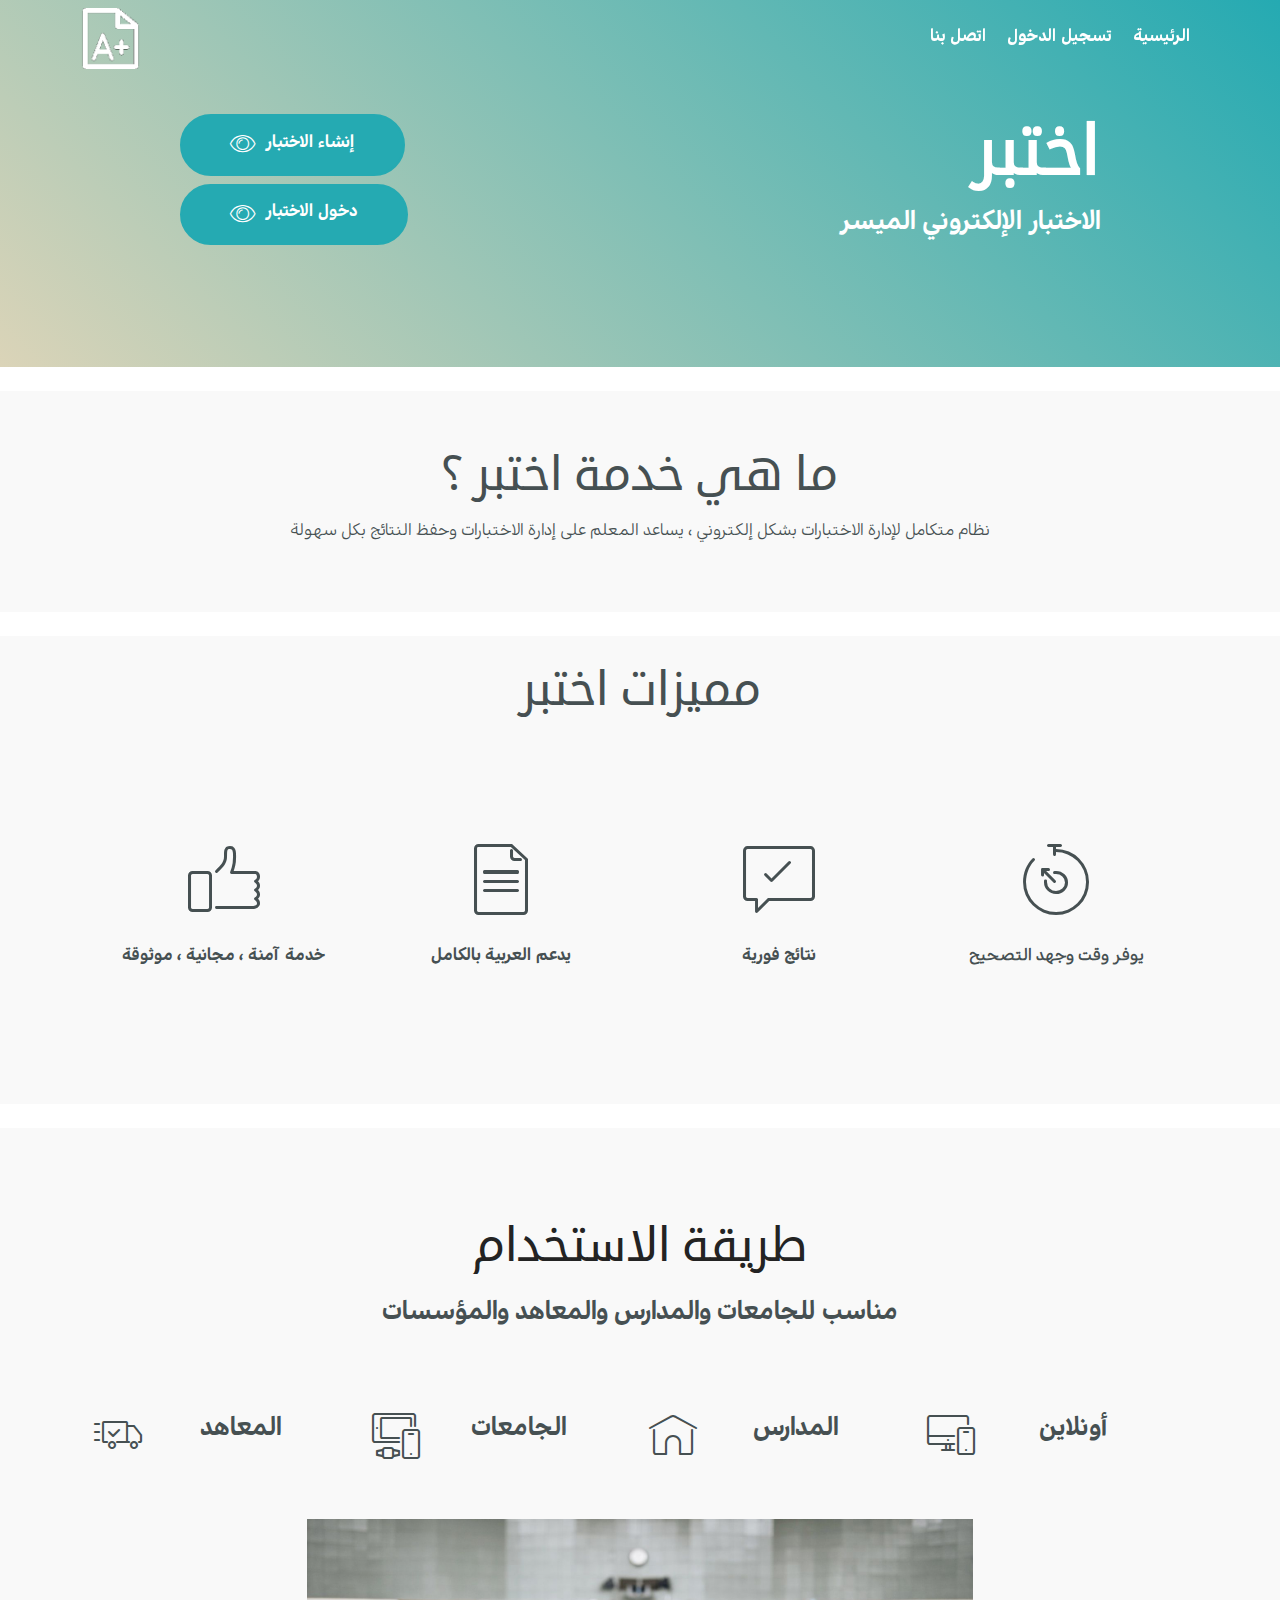
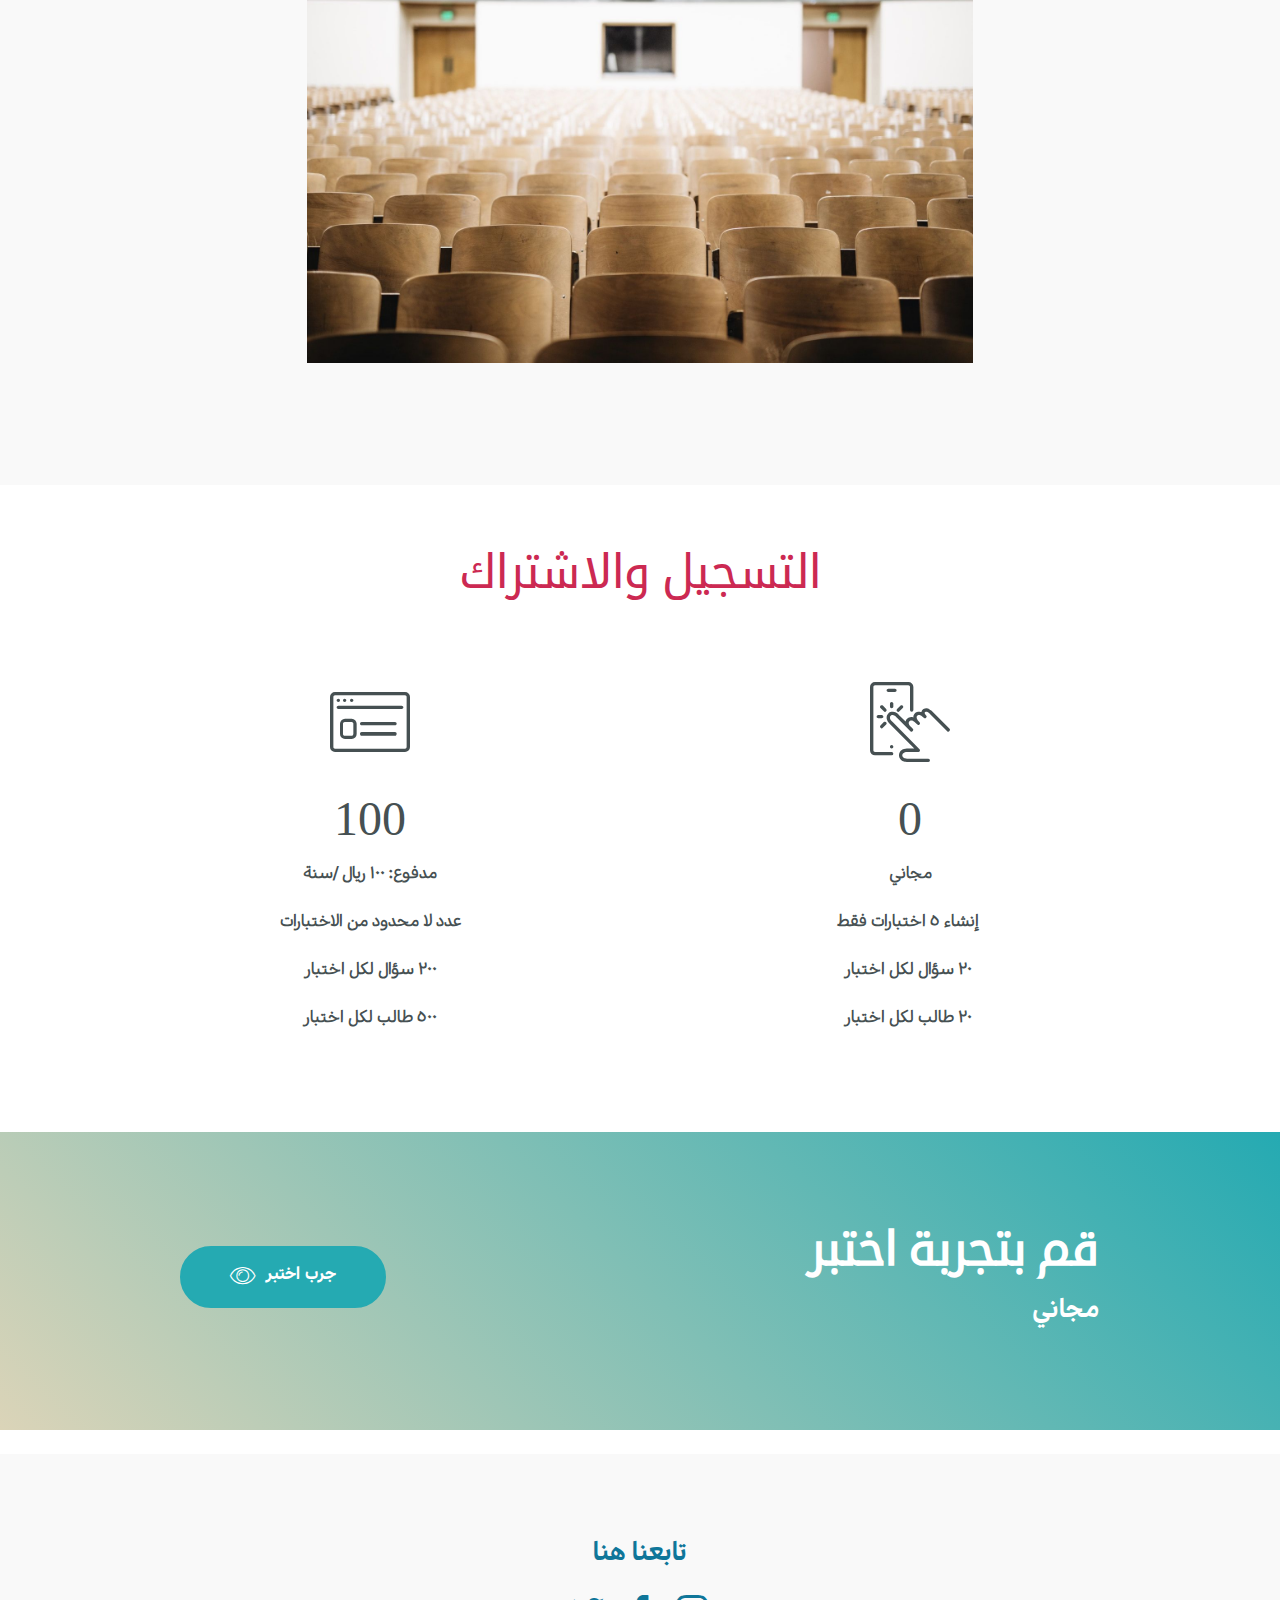
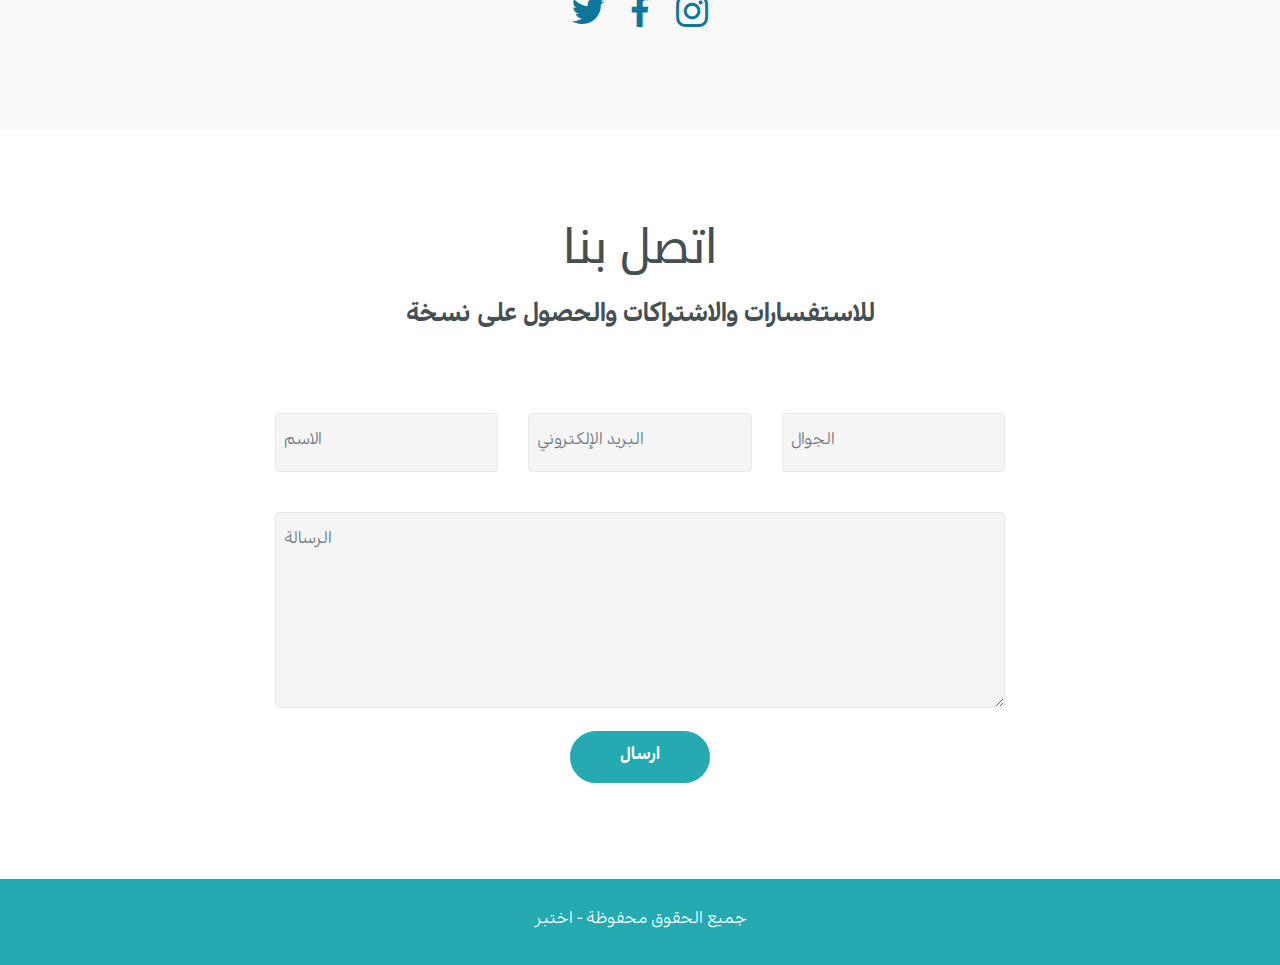
<file: index.html>
<!DOCTYPE html>
<html >
<head>
  <!-- Site made with Mobirise Website Builder v4.6.5, https://mobirise.com -->
  <meta charset="UTF-8">
  <meta http-equiv="X-UA-Compatible" content="IE=edge">
  <meta name="generator" content="Mobirise v4.6.5, mobirise.com">
  <meta name="viewport" content="width=device-width, initial-scale=1, minimum-scale=1">
  <link rel="shortcut icon" href="assets/images/exam-128x128.png" type="image/x-icon">
  <meta name="description" content="اختبر ، اختبارات الكترونية ، انشاء اختبار الكتروني ، مجاني، نظام اختبارات الكترونية ، عربي ، الاختبار الالكتروني">
  <title>Home</title>
  <link rel="stylesheet" href="assets/web/assets/mobirise-icons/mobirise-icons.css">
  <link rel="stylesheet" href="assets/tether/tether.min.css">
  <link rel="stylesheet" href="assets/bootstrap/css/bootstrap.min.css">
  <link rel="stylesheet" href="assets/bootstrap/css/bootstrap-grid.min.css">
  <link rel="stylesheet" href="assets/bootstrap/css/bootstrap-reboot.min.css">
  <link rel="stylesheet" href="assets/socicon/css/styles.css">
  <link rel="stylesheet" href="assets/dropdown/css/style.css">
  <link rel="stylesheet" href="assets/theme/css/style.css">
  <link href="assets/fonts/style.css" rel="stylesheet">
  <link rel="stylesheet" href="assets/mobirise/css/mbr-additional.css" type="text/css">
    
    <!-- Global site tag (gtag.js) - Google Analytics -->
<script async src="https://www.googletagmanager.com/gtag/js?id=UA-121262514-1"></script>
<script>
  window.dataLayer = window.dataLayer || [];
  function gtag(){dataLayer.push(arguments);}
  gtag('js', new Date());

  gtag('config', 'UA-121262514-1');
</script>


  
  
  
</head>
<body>
  <section class="menu cid-qVJhmlhMOV" once="menu" id="menu2-i">

    

    <nav class="navbar navbar-expand beta-menu navbar-dropdown align-items-center navbar-fixed-top navbar-toggleable-sm bg-color transparent">
        <button class="navbar-toggler navbar-toggler-right" type="button" data-toggle="collapse" data-target="#navbarSupportedContent" aria-controls="navbarSupportedContent" aria-expanded="false" aria-label="Toggle navigation">
            <div class="hamburger">
                <span></span>
                <span></span>
                <span></span>
                <span></span>
            </div>
        </button>
        <div class="menu-logo">
            <div class="navbar-brand">
                <span class="navbar-logo">
                    <a href="https://mobirise.com">
                        <img src="assets/images/exam-128x128.png" alt="Mobirise" title="" style="height: 3.8rem;">
                    </a>
                </span>
                
            </div>
        </div>
        <div class="collapse navbar-collapse" id="navbarSupportedContent">
            <ul class="navbar-nav nav-dropdown nav-right" data-app-modern-menu="true"><li class="nav-item">
                    <a class="nav-link link text-white display-4" href="index.html#form1-k">
                        اتصل بنا</a>
                </li><li class="nav-item"><a class="nav-link link text-white display-4" href="http://ektabr.com/login.php">
                        تسجيل الدخول</a></li>
                <li class="nav-item">
                    <a class="nav-link link text-white display-4" href="index.html">
                        الرئيسية</a>
                </li></ul>
            
        </div>
    </nav>
</section>

<section class="engine"><a href="https://mobirise.ws/h">make own website</a></section><section class="mbr-section info2 cid-qVJ7hXV2Mn" id="info2-1">

    

    

    <div class="container">
        <div class="row main justify-content-center">
            <div class="media-container-column col-12 col-lg-3 col-md-4">
                <div class="mbr-section-btn align-left py-4"><a class="btn btn-primary display-4" href="http://ektabr.com/register.php">
                    <span class="mbri-preview mbr-iconfont"></span>
                    إنشاء الاختبار</a> <a class="btn btn-primary display-4" href="http://ektabr.com/login.php">
                    <span class="mbri-preview mbr-iconfont"></span>
                    دخول الاختبار</a></div>
            </div>
            <div class="media-container-column title col-12 col-lg-7 col-md-6">
                <h2 class="align-right mbr-bold mbr-white pb-3 mbr-fonts-style display-1">
                    اختبر</h2>
                <h3 class="mbr-section-subtitle align-right mbr-light mbr-white mbr-fonts-style display-5">الاختبار الإلكتروني الميسر</h3>
            </div>
        </div>
    </div>
</section>

<section class="mbr-section content4 cid-qVJ9cqPmAG" id="content4-2">

    

    <div class="container">
        <div class="media-container-row">
            <div class="title col-12 col-md-8">
                <h2 class="align-center pb-3 mbr-fonts-style display-2"></h2>
                <h3 class="mbr-section-subtitle align-center mbr-light mbr-fonts-style display-5"></h3>
                
            </div>
        </div>
    </div>
</section>

<section class="mbr-section content4 cid-qVJ9fvoa1v" id="content4-3">

    

    <div class="container">
        <div class="media-container-row">
            <div class="title col-12 col-md-8">
                <h2 class="align-center pb-3 mbr-fonts-style display-2">ما هي خدمة اختبر ؟</h2>
                <h3 class="mbr-section-subtitle align-center mbr-light mbr-fonts-style display-7">نظام متكامل لإدارة الاختبارات بشكل إلكتروني ، يساعد المعلم على إدارة الاختبارات وحفظ النتائج بكل سهولة</h3>
                
            </div>
        </div>
    </div>
</section>

<section class="mbr-section content4 cid-qVJ9jaw6Rv" id="content4-4">

    

    <div class="container">
        <div class="media-container-row">
            <div class="title col-12 col-md-8">
                <h2 class="align-center pb-3 mbr-fonts-style display-2"></h2>
                <h3 class="mbr-section-subtitle align-center mbr-light mbr-fonts-style display-5"></h3>
                
            </div>
        </div>
    </div>
</section>

<section class="mbr-section content4 cid-qVJbyq2fom" id="content4-5">

    

    <div class="container">
        <div class="media-container-row">
            <div class="title col-12 col-md-8">
                <h2 class="align-center pb-3 mbr-fonts-style display-2">
                    مميزات اختبر</h2>
                <h3 class="mbr-section-subtitle align-center mbr-light mbr-fonts-style display-5"></h3>
                
            </div>
        </div>
    </div>
</section>

<section class="features5 cid-qVJbRdulyP" id="features5-8">
    
    

    
    <div class="container">
        <div class="media-container-row">

            <div class="card p-3 col-12 col-md-6 col-lg-3">
                <div class="card-img pb-3">
                    <span class="mbr-iconfont mbri-like" style="color: rgb(70, 80, 82);"></span>
                </div>
                <div class="card-box">
                    <h4 class="card-title py-3 mbr-fonts-style display-4">خدمة آمنة ، مجانية ، موثوقة</h4>
                    <p class="mbr-text mbr-fonts-style display-7"></p>
                </div>
            </div>

            <div class="card p-3 col-12 col-md-6 col-lg-3">
                <div class="card-img pb-3">
                    <span class="mbr-iconfont mbri-file" style="color: rgb(70, 80, 82);"></span>
                </div>
                <div class="card-box">
                    <h4 class="card-title py-3 mbr-fonts-style display-4">يدعم العربية بالكامل</h4>
                    <p class="mbr-text mbr-fonts-style display-7"></p>
                </div>
            </div>

            <div class="card p-3 col-12 col-md-6 col-lg-3">
                <div class="card-img pb-3">
                    <span class="mbr-iconfont mbri-cust-feedback" style="color: rgb(70, 80, 82);"></span>
                </div>
                <div class="card-box">
                    <h4 class="card-title py-3 mbr-fonts-style display-4">نتائج فورية</h4>
                    <p class="mbr-text mbr-fonts-style display-7"></p>
                </div>
            </div>

            <div class="card p-3 col-12 col-md-6 col-lg-3">
                <div class="card-img pb-3">
                    <span class="mbr-iconfont mbri-timer" style="color: rgb(70, 80, 82);"></span>
                </div>
                <div class="card-box mbr-fonts-style">
                    <h4 class="card-title py-3 display-7"><strong>يوفر وقت وجهد التصحيح</strong></h4>
                    <p class="mbr-text mbr-fonts-style display-7"></p>
                </div>
            </div>
        </div>
    </div>
</section>

<section class="mbr-section content4 cid-qVJcV81FYK" id="content4-9">

    

    <div class="container">
        <div class="media-container-row">
            <div class="title col-12 col-md-8">
                <h2 class="align-center pb-3 mbr-fonts-style display-2"></h2>
                <h3 class="mbr-section-subtitle align-center mbr-light mbr-fonts-style display-5"></h3>
                
            </div>
        </div>
    </div>
</section>

<section class="features14 cid-qVJe41sPPy" id="features14-c">
    
    

    
    <div class="container align-center">
        <h2 class="mbr-section-title pb-3 mbr-fonts-style display-2">طريقة الاستخدام</h2>
        <h3 class="mbr-section-subtitle pb-5 mbr-fonts-style display-5">مناسب للجامعات والمدارس والمعاهد والمؤسسات</h3>
        <div class="media-container-column">
            <div class="row justify-content-center">
                <div class="card p-4 col-12 col-md-6 col-lg-3">
                    <div class="media pb-3">
                        <div class="card-img align-self-center">
                            <span class="mbr-iconfont mbri-delivery"></span>
                        </div>
                        <div class="media-body">
                            <h4 class="card-title py-2 align-left mbr-fonts-style display-5">
                                المعاهد</h4>
                        </div>
                    </div>                
                    <div class="card-box align-left">
                        <p class="mbr-text mbr-fonts-style display-7"></p>
                    </div>
                </div>

                <div class="card p-4 col-12 col-md-6 col-lg-3">
                <div class="media pb-3">
                    <div class="card-img align-self-center">
                        <span class="mbr-iconfont mbri-devices"></span>
                    </div>
                    <div class="media-body">
                        <h4 class="card-title py-2 align-left mbr-fonts-style display-5">
                                الجامعات</h4>
                    </div>
                </div>
                    <div class="card-box align-left">
                        <p class="mbr-text mbr-fonts-style display-7"></p>
                    </div>
                </div>

                <div class="card p-4 col-12 col-md-6 col-lg-3">
                <div class="media pb-3">
                    <div class="card-img align-self-center">
                        <span class="mbr-iconfont mbri-home"></span>
                    </div>
                    <div class="media-body">
                        <h4 class="card-title py-2 align-left mbr-fonts-style display-5">
                            المدارس</h4>
                    </div>
                </div>
                    <div class="card-box align-left">
                        <p class="mbr-text mbr-fonts-style display-7"></p>
                    </div>
                </div>

                <div class="card p-4 col-12 col-md-6 col-lg-3">
                <div class="media pb-3">
                    <div class="card-img align-self-center">
                        <span class="mbr-iconfont mbri-responsive"></span>
                    </div>
                    <div class="media-body">
                        <h4 class="card-title py-2 align-left mbr-fonts-style display-5">
                            أونلاين</h4>
                    </div>
                </div>
                    <div class="card-box align-left">
                        <p class="mbr-text mbr-fonts-style display-7"></p>
                    </div>
                </div>
            </div>
            <div class="media-container-row image-row">
                <div class="mbr-figure" style="width: 60%;">
                    <img src="assets/images/mbr-1620x1080.jpg" alt="Mobirise" title="">
                </div>
            </div>
        </div>
    </div>
</section>

<section class="counters1 counters cid-qVJeZ25QQV" id="counters1-d">

    

    

    <div class="container">
        <h2 class="mbr-section-title pb-3 align-center mbr-fonts-style display-2">التسجيل والاشتراك</h2>
        <h3 class="mbr-section-subtitle mbr-fonts-style display-5"></h3>

        <div class="container pt-4 mt-2">
            <div class="media-container-row">
                <div class="card p-3 align-center col-12 col-md-6">
                    <div class="panel-item p-3">
                        <div class="card-img pb-3">
                            <span class="mbr-iconfont mbri-sites" style="color: rgb(70, 80, 82);"></span>
                        </div>

                        <div class="card-text">
                            <h3 class="count pt-3 pb-3 mbr-fonts-style display-2">100</h3>
                            <h4 class="mbr-content-title mbr-bold mbr-fonts-style display-7">مدفوع: ١٠٠ ريال /سنة<br><br><br>عدد لا محدود من الاختبارات<div><br></div><br><div>٢٠٠ سؤال لكل اختبار</div><div><br></div><br><div>٥٠٠ طالب لكل اختبار</div><br><div><br></div></h4>
                            <p class="mbr-content-text mbr-fonts-style display-7"></p>
                        </div>
                    </div>
                </div>


                <div class="card p-3 align-center col-12 col-md-6">
                    <div class="panel-item p-3">
                        <div class="card-img pb-3">
                            <span class="mbr-iconfont mbri-touch" style="color: rgb(70, 80, 82);"></span>
                        </div>
                        <div class="card-text">
                            <h3 class="count pt-3 pb-3 mbr-fonts-style display-2">0</h3>
                            <h4 class="mbr-content-title mbr-bold mbr-fonts-style display-7">مجاني<br><br><br>إنشاء ٥ اختبارات فقط&nbsp;<br><br><br>٢٠ سؤال لكل اختبار&nbsp;<br><br><br>٢٠ طالب لكل اختبار&nbsp;</h4>
                            <p class="mbr-content-text mbr-fonts-style display-7"></p>
                        </div>
                    </div>
                </div>

                


                
            </div>
        </div>
   </div>
</section>

<section class="mbr-section content4 cid-qVJgW85zoV" id="content4-g">

    

    <div class="container">
        <div class="media-container-row">
            <div class="title col-12 col-md-8">
                <h2 class="align-center pb-3 mbr-fonts-style display-2"></h2>
                <h3 class="mbr-section-subtitle align-center mbr-light mbr-fonts-style display-5"></h3>
                
            </div>
        </div>
    </div>
</section>

<section class="mbr-section info2 cid-qVJgSRODAd" id="info2-f">

    

    

    <div class="container">
        <div class="row main justify-content-center">
            <div class="media-container-column col-12 col-lg-3 col-md-4">
                <div class="mbr-section-btn align-left py-4"><a class="btn btn-primary display-4" href="http://ektabr.com/register.php">
                    <span class="mbri-preview mbr-iconfont"></span>
                    جرب اختبر</a></div>
            </div>
            <div class="media-container-column title col-12 col-lg-7 col-md-6">
                <h2 class="align-right mbr-bold mbr-white pb-3 mbr-fonts-style display-2">
                    قم بتجربة اختبر</h2>
                <h3 class="mbr-section-subtitle align-right mbr-light mbr-white mbr-fonts-style display-5">
                    مجاني</h3>
            </div>
        </div>
    </div>
</section>

<section class="mbr-section content4 cid-qVJgWAVNJ1" id="content4-h">

    

    <div class="container">
        <div class="media-container-row">
            <div class="title col-12 col-md-8">
                <h2 class="align-center pb-3 mbr-fonts-style display-2"></h2>
                <h3 class="mbr-section-subtitle align-center mbr-light mbr-fonts-style display-5"></h3>
                
            </div>
        </div>
    </div>
</section>

<section class="cid-qVJgPNtlOx" id="social-buttons2-e">

    

    

    <div class="container">
        <div class="media-container-row">
            <div class="col-md-8 align-center">
                <h2 class="pb-3 mbr-fonts-style display-5">
                    تابعنا هنا</h2>
                <div class="social-list pl-0 mb-0">
                    <a href="https://twitter.com/ektabr" target="_blank">
                        <span class="px-2 mbr-iconfont mbr-iconfont-social socicon-twitter socicon" style="color: rgb(15, 118, 153);"></span>
                    </a>
                    <a href="https://twitter.com/ektabr" target="_blank">
                        <span class="px-2 mbr-iconfont mbr-iconfont-social socicon-facebook socicon" style="color: rgb(15, 118, 153);"></span>
                    </a>
                    <a href="https://twitter.com/ektabr" target="_blank">
                        <span class="px-2 mbr-iconfont mbr-iconfont-social socicon-instagram socicon" style="color: rgb(15, 118, 153);"></span>
                    </a>
                    <a href="https://www.youtube.com/c/mobirise" target="_blank">
                        
                    </a>
                    <a href="https://plus.google.com/u/0/+Mobirise" target="_blank">
                        
                    </a>
                    <a href="https://www.behance.net/Mobirise" target="_blank">
                        
                    </a>
                </div>
            </div>
        </div>
    </div>
</section>

<section class="mbr-section form1 cid-qVJldNXhXp" id="form1-k">

    

    
    <div class="container">
        <div class="row justify-content-center">
            <div class="title col-12 col-lg-8">
                <h2 class="mbr-section-title align-center pb-3 mbr-fonts-style display-2">اتصل بنا</h2>
                <h3 class="mbr-section-subtitle align-center mbr-light pb-3 mbr-fonts-style display-5">
                    للاستفسارات والاشتراكات والحصول على نسخة</h3>
            </div>
        </div>
    </div>
    <div class="container">
        <div class="row justify-content-center">
            <div class="media-container-column col-lg-8" data-form-type="formoid">
                    <div data-form-alert="" hidden="">شكراً على تواصلك وسوف نقوم بالرد عليك قريباً</div>
            
                    <form class="mbr-form" action="https://mobirise.com/" method="post" data-form-title="Mobirise Form"><input type="hidden" name="email" data-form-email="true" value="u8JGMXYhzwim6vWxUeT9QVt4yrJGNoPcXXE3G7hUMjViH58HXFEJ9qUzMA8VvnvZ1OHGYRWrqIpi3atG83lMGS1H6+82tCNy9J5DYN6zN6apu+X6m0aplThptdcseZID" data-form-field="Email">
                        <div class="row row-sm-offset">
                            <div class="col-md-4 multi-horizontal" data-for="name">
                                <div class="form-group">
                                    <label class="form-control-label mbr-fonts-style display-7" for="name-form1-k"></label>
                                    <input type="text" class="form-control" name="name" data-form-field="Name" required="" placeholder="الاسم" id="name-form1-k">
                                </div>
                            </div>
                            <div class="col-md-4 multi-horizontal" data-for="email">
                                <div class="form-group">
                                    <label class="form-control-label mbr-fonts-style display-7" for="email-form1-k"></label>
                                    <input type="email" class="form-control" name="email" data-form-field="Email" required="" placeholder="البريد الإلكتروني" id="email-form1-k">
                                </div>
                            </div>
                            <div class="col-md-4 multi-horizontal" data-for="phone">
                                <div class="form-group">
                                    <label class="form-control-label mbr-fonts-style display-7" for="phone-form1-k"></label>
                                    <input type="tel" class="form-control" name="phone" data-form-field="Phone" placeholder="الجوال" id="phone-form1-k">
                                </div>
                            </div>
                        </div>
                        <div class="form-group" data-for="message">
                            <label class="form-control-label mbr-fonts-style display-7" for="message-form1-k"></label>
                            <textarea type="text" class="form-control" name="message" rows="7" data-form-field="Message" placeholder="الرسالة" id="message-form1-k"></textarea>
                        </div>
            
                        <span class="input-group-btn"><button href="" type="submit" class="btn btn-primary btn-form display-4">ارسال</button></span>
                    </form>
            </div>
        </div>
    </div>
</section>

<section once="" class="cid-qVJm5kfeYH" id="footer6-l">

    

    

    <div class="container">
        <div class="media-container-row align-center mbr-white">
            <div class="col-12">
                <p class="mbr-text mb-0 mbr-fonts-style display-7">جميع الحقوق محفوظة - اختبر</p>
            </div>
        </div>
    </div>
</section>


  <script src="assets/web/assets/jquery/jquery.min.js"></script>
  <script src="assets/popper/popper.min.js"></script>
  <script src="assets/tether/tether.min.js"></script>
  <script src="assets/bootstrap/js/bootstrap.min.js"></script>
  <script src="assets/smoothscroll/smooth-scroll.js"></script>
  <script src="assets/touchswipe/jquery.touch-swipe.min.js"></script>
  <script src="assets/viewportchecker/jquery.viewportchecker.js"></script>
  <script src="assets/sociallikes/social-likes.js"></script>
  <script src="assets/dropdown/js/script.min.js"></script>
  <script src="assets/theme/js/script.js"></script>
  <script src="assets/formoid/formoid.min.js"></script>
  
  
</body>
</html>
</file>
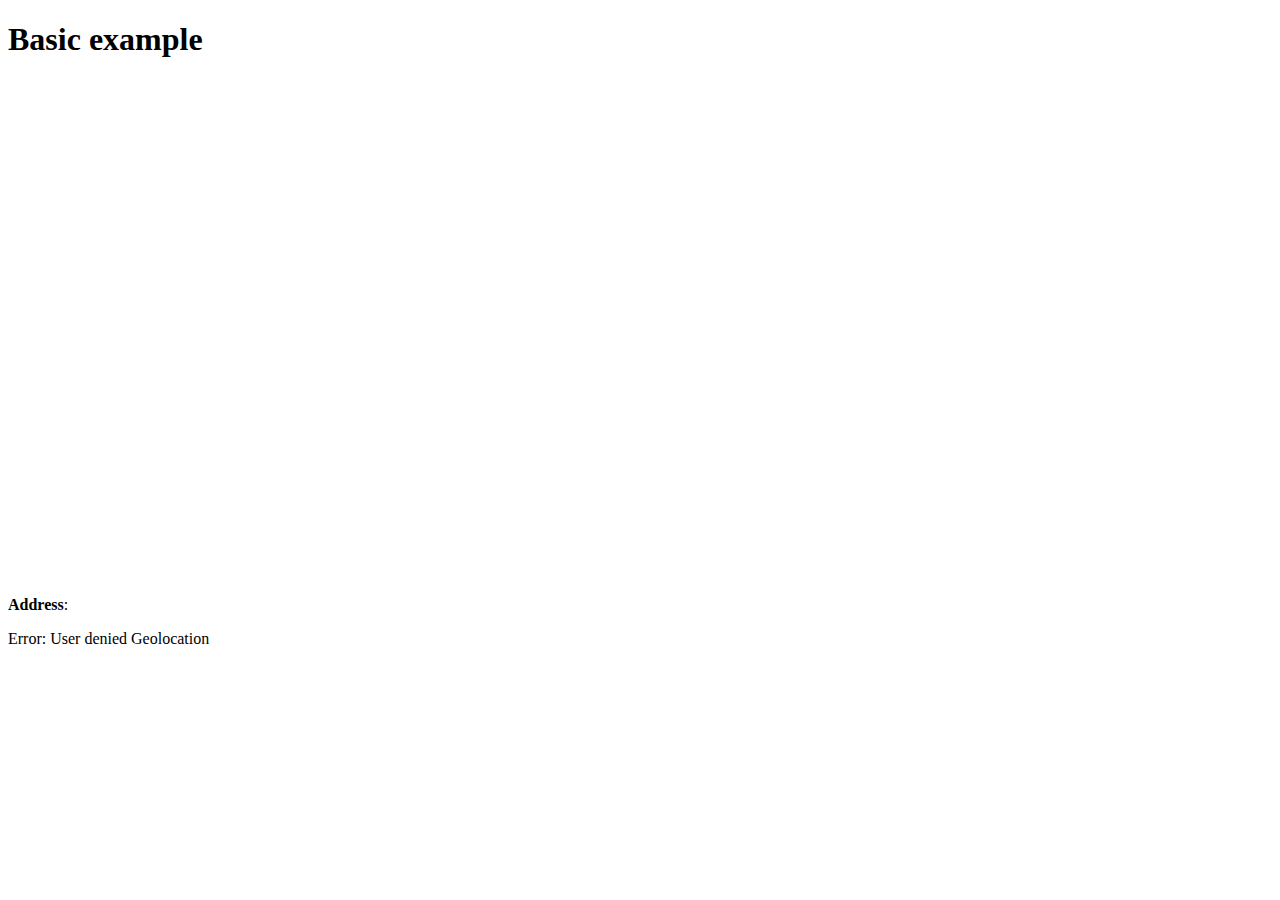
<file: gps.html>
<!DOCTYPE html>
<html>
  <head>
    <meta charset="UTF-8" />
    <title>Geolocation and Google Maps API</title>
    <script src="http://maps.google.com/maps/api/js?sensor=true"></script>
    <script>
      function writeAddressName(latLng) {
        var geocoder = new google.maps.Geocoder();
        geocoder.geocode({
          "location": latLng
        },
        function(results, status) {
          if (status == google.maps.GeocoderStatus.OK)
            document.getElementById("address").innerHTML = results[0].formatted_address;
          else
            document.getElementById("error").innerHTML += "Unable to retrieve your address" + "<br />";
        });
      }

      function geolocationSuccess(position) {
        var userLatLng = new google.maps.LatLng(position.coords.latitude, position.coords.longitude);
        // Write the formatted address
        writeAddressName(userLatLng);

        var myOptions = {
          zoom : 16,
          center : userLatLng,
          mapTypeId : google.maps.MapTypeId.ROADMAP
        };
        // Draw the map
        var mapObject = new google.maps.Map(document.getElementById("map"), myOptions);
        // Place the marker
        new google.maps.Marker({
          map: mapObject,
          position: userLatLng
        });
        // Draw a circle around the user position to have an idea of the current localization accuracy
        var circle = new google.maps.Circle({
          center: userLatLng,
          radius: position.coords.accuracy,
          map: mapObject,
          fillColor: '#0000FF',
          fillOpacity: 0.5,
          strokeColor: '#0000FF',
          strokeOpacity: 1.0
        });
        mapObject.fitBounds(circle.getBounds());
      }

      function geolocationError(positionError) {
        document.getElementById("error").innerHTML += "Error: " + positionError.message + "<br />";
      }

      function geolocateUser() {
        // If the browser supports the Geolocation API
        if (navigator.geolocation)
        {
          var positionOptions = {
            enableHighAccuracy: true,
            timeout: 10 * 1000 // 10 seconds
          };
          navigator.geolocation.getCurrentPosition(geolocationSuccess, geolocationError, positionOptions);
        }
        else
          document.getElementById("error").innerHTML += "Your browser doesn't support the Geolocation API";
      }

      window.onload = geolocateUser;
    </script>
    <style type="text/css">
      #map {
        width: 500px;
        height: 500px;
      }
    </style>
  </head>
  <body>
    <h1>Basic example</h1>
    <div id="map"></div>
    <p><b>Address</b>: <span id="address"></span></p>
    <p id="error"></p>
  </body>
</html>
</file>
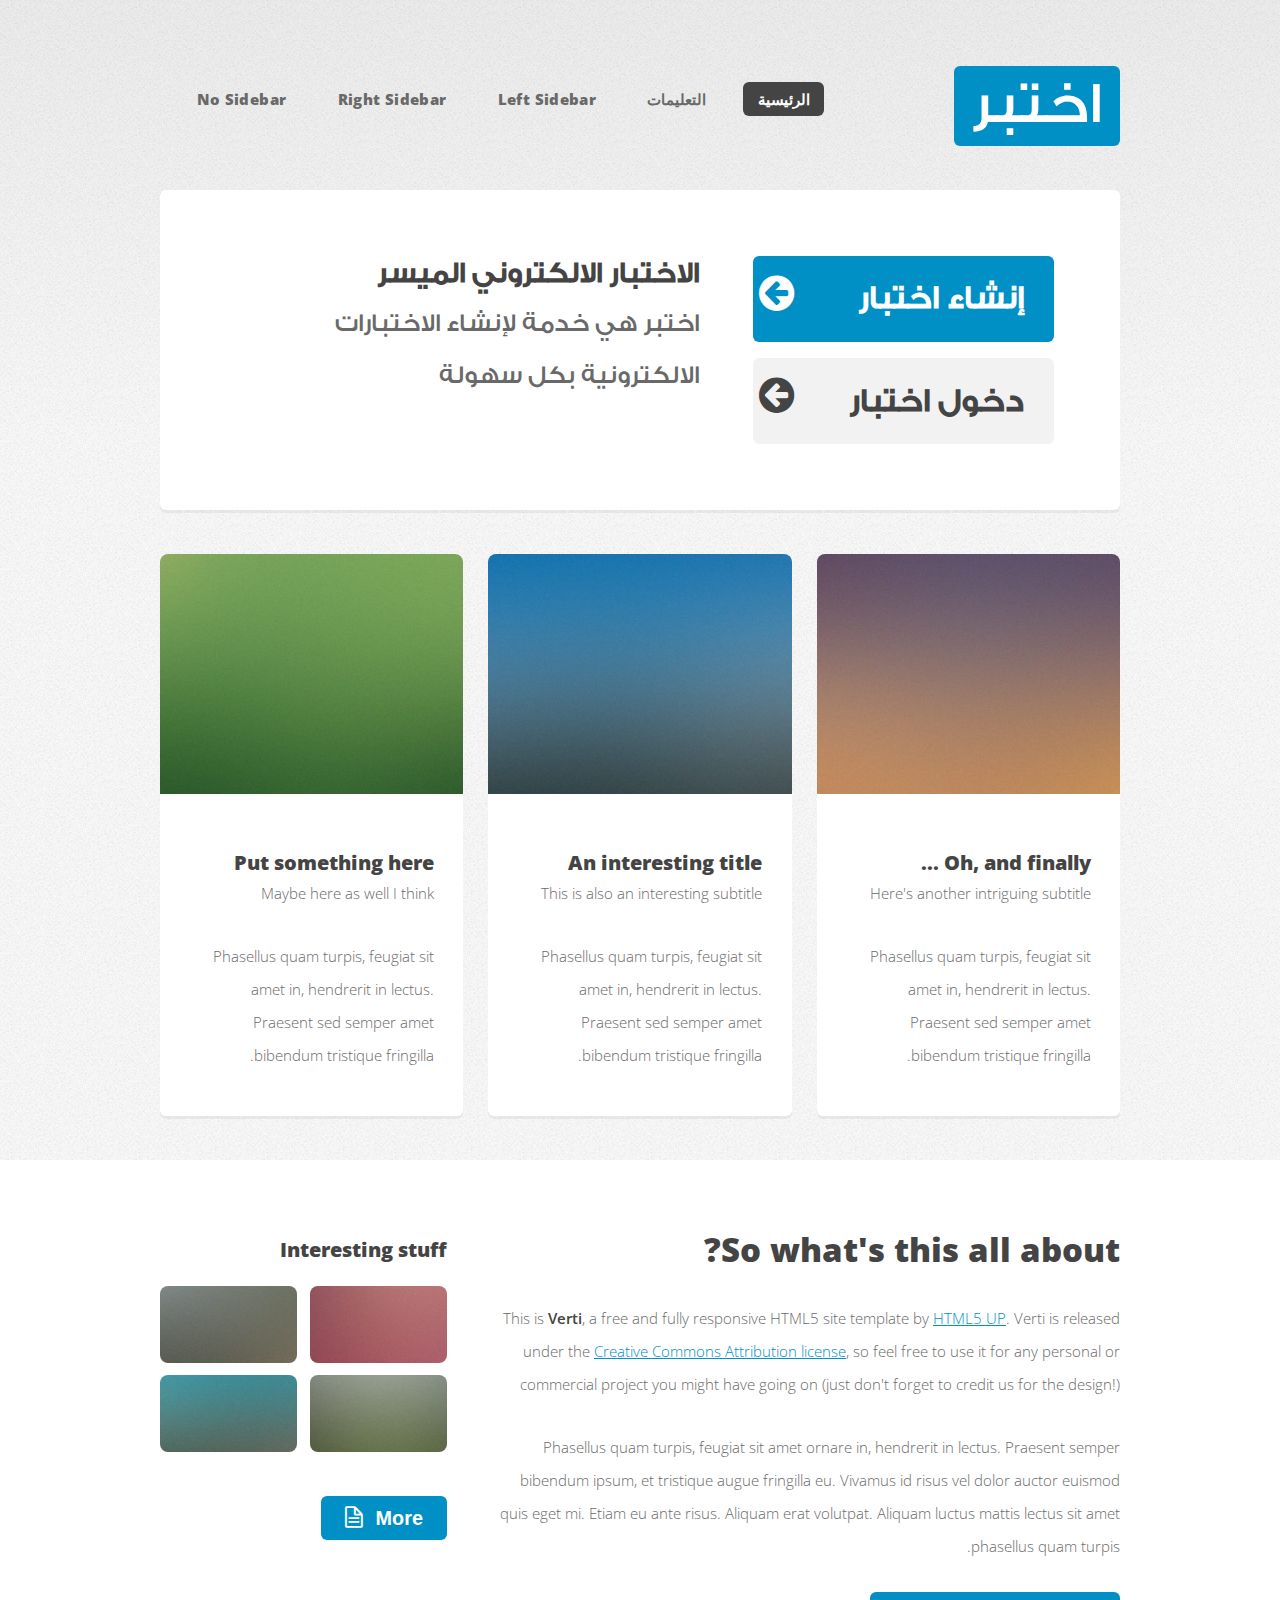
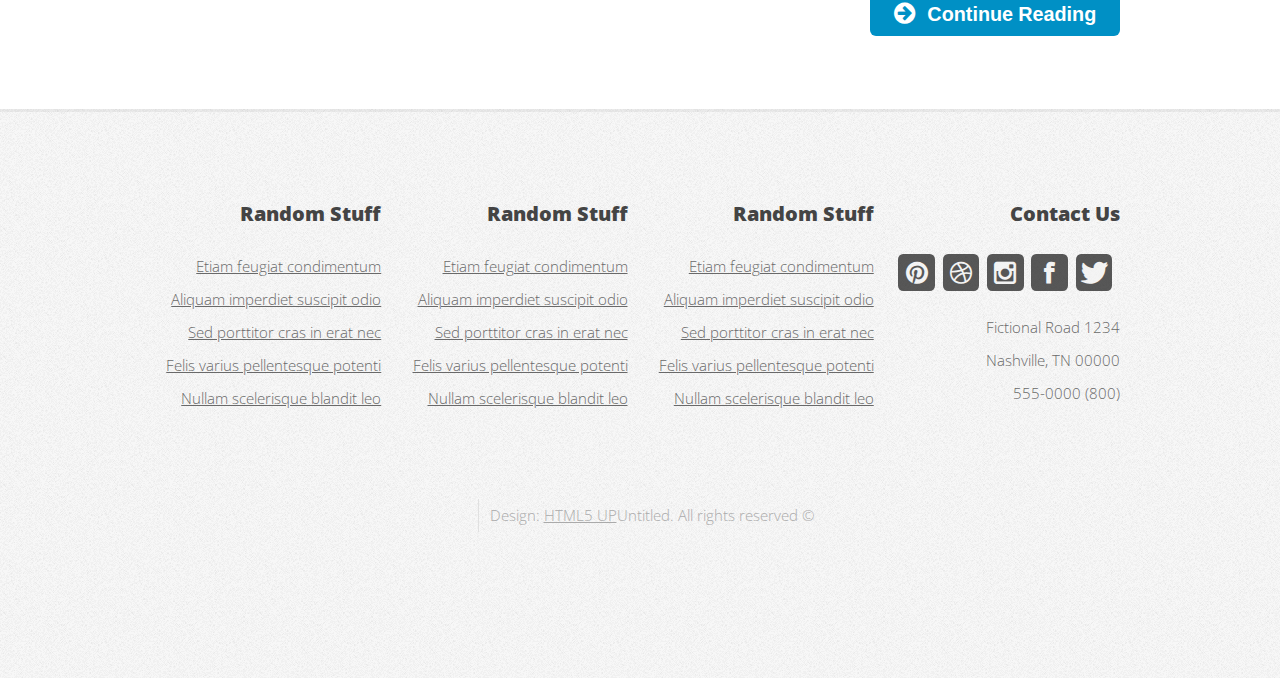
<file: index_old.html>
<!DOCTYPE HTML>
<!--
	Verti by HTML5 UP
	html5up.net | @n33co
	Free for personal and commercial use under the CCA 3.0 license (html5up.net/license)
-->
<html dir="rtl">
	<head>
	<meta http-equiv="Content-Type" content="text/html; charset=utf-8" />
    <meta name="keywords" content="" />
    <meta name="description" content="الاختبارات الإلكترونية بطريقة ميسرة" />
    <meta http-equiv="Content-Type" content="text/html; charset=utf-8" />
		<title>اختبر</title>
		<!--[if lte IE 8]><script src="assets/js/ie/html5shiv.js"></script><![endif]-->
		<link rel="stylesheet" href="assets/css/main.css" />
		<!--[if lte IE 8]><link rel="stylesheet" href="assets/css/ie8.css" /><![endif]-->
	
	<link href="http://fonts.googleapis.com/css?family=Source+Sans+Pro:200,300,400,600,700,900" rel="stylesheet" />
<link href="fonts.css" rel="stylesheet" type="text/css" media="all" />

<!--[if IE 6]><link href="default_ie6.css" rel="stylesheet" type="text/css" /><![endif]-->
	
	</head>
	<body class="homepage">
		<div id="page-wrapper">

			<!-- Header -->
				<div id="header-wrapper">
					<header id="header" class="container">

						<!-- Logo -->
							<div id="logo">
								<h1><a href="index.html">اختبر</a></h1>
								<span></span>
							</div>

						<!-- Nav -->
							<nav id="nav">
								<ul>
									<li class="current"><a href="index.html">الرئيسية</a></li>
									<li>
										<a href="#">التعليمات</a>
										<ul>
											<li><a href="#">شراء نسخة</a></li>
											<li><a href="#">الاشتراك المدفوع</a></li>
											<li>
												<a href="#">اتصل بنا</a>
												<ul>
													<li><a href="#">Lorem ipsum dolor</a></li>
													<li><a href="#">Phasellus consequat</a></li>
													<li><a href="#">Magna phasellus</a></li>
													<li><a href="#">Etiam dolore nisl</a></li>
												</ul>
											</li>
											<li><a href="#">Veroeros feugiat</a></li>
										</ul>
									</li>
									<li><a href="left-sidebar.html">Left Sidebar</a></li>
									<li><a href="right-sidebar.html">Right Sidebar</a></li>
									<li><a href="no-sidebar.html">No Sidebar</a></li>
								</ul>
							</nav>

					</header>
				</div>

			<!-- Banner -->
				<div id="banner-wrapper">
					<div id="banner" class="box container">
						<div class="row">
							<div class="7u 12u(medium)">
								<h2>الاختبار الالكتروني الميسر</h2>
								<p>اختبر هي خدمة لإنشاء الاختبارات الالكترونية بكل سهولة</p>
							</div>
							<div class="5u 12u(medium)">
								<ul>
									<li><a href="index.php" class="button big icon fa-arrow-circle-left">   إنشاء اختبار</a></li>
									<li><a href="index.php" class="button alt big icon fa-arrow-circle-left">   دخول اختبار</a></li>
								</ul>
							</div>
						</div>
					</div>
				</div>

			<!-- Features -->
				<div id="features-wrapper">
					<div class="container">
						<div class="row">
							<div class="4u 12u(medium)">

								<!-- Box -->
									<section class="box feature">
										<a href="#" class="image featured"><img src="images/pic01.jpg" alt="" /></a>
										<div class="inner">
											<header>
												<h2>Put something here</h2>
												<p>Maybe here as well I think</p>
											</header>
											<p>Phasellus quam turpis, feugiat sit amet in, hendrerit in lectus. Praesent sed semper amet bibendum tristique fringilla.</p>
										</div>
									</section>

							</div>
							<div class="4u 12u(medium)">

								<!-- Box -->
									<section class="box feature">
										<a href="#" class="image featured"><img src="images/pic02.jpg" alt="" /></a>
										<div class="inner">
											<header>
												<h2>An interesting title</h2>
												<p>This is also an interesting subtitle</p>
											</header>
											<p>Phasellus quam turpis, feugiat sit amet in, hendrerit in lectus. Praesent sed semper amet bibendum tristique fringilla.</p>
										</div>
									</section>

							</div>
							<div class="4u 12u(medium)">

								<!-- Box -->
									<section class="box feature">
										<a href="#" class="image featured"><img src="images/pic03.jpg" alt="" /></a>
										<div class="inner">
											<header>
												<h2>Oh, and finally ...</h2>
												<p>Here's another intriguing subtitle</p>
											</header>
											<p>Phasellus quam turpis, feugiat sit amet in, hendrerit in lectus. Praesent sed semper amet bibendum tristique fringilla.</p>
										</div>
									</section>

							</div>
						</div>
					</div>
				</div>

			<!-- Main -->
				<div id="main-wrapper">
					<div class="container">
						<div class="row 200%">
							<div class="4u 12u(medium)">

								<!-- Sidebar -->
									<div id="sidebar">
										<section class="widget thumbnails">
											<h3>Interesting stuff</h3>
											<div class="grid">
												<div class="row 50%">
													<div class="6u"><a href="#" class="image fit"><img src="images/pic04.jpg" alt="" /></a></div>
													<div class="6u"><a href="#" class="image fit"><img src="images/pic05.jpg" alt="" /></a></div>
													<div class="6u"><a href="#" class="image fit"><img src="images/pic06.jpg" alt="" /></a></div>
													<div class="6u"><a href="#" class="image fit"><img src="images/pic07.jpg" alt="" /></a></div>
												</div>
											</div>
											<a href="#" class="button icon fa-file-text-o">More</a>
										</section>
									</div>

							</div>
							<div class="8u 12u(medium) important(medium)">

								<!-- Content -->
									<div id="content">
										<section class="last">
											<h2>So what's this all about?</h2>
											<p>This is <strong>Verti</strong>, a free and fully responsive HTML5 site template by <a href="http://html5up.net">HTML5 UP</a>.
											Verti is released under the <a href="http://html5up.net/license">Creative Commons Attribution license</a>, so feel free to use it for any personal or commercial project you might have going on (just don't forget to credit us for the design!)</p>
											<p>Phasellus quam turpis, feugiat sit amet ornare in, hendrerit in lectus. Praesent semper bibendum ipsum, et tristique augue fringilla eu. Vivamus id risus vel dolor auctor euismod quis eget mi. Etiam eu ante risus. Aliquam erat volutpat. Aliquam luctus mattis lectus sit amet phasellus quam turpis.</p>
											<a href="#" class="button icon fa-arrow-circle-right">Continue Reading</a>
										</section>
									</div>

							</div>
						</div>
					</div>
				</div>

			<!-- Footer -->
				<div id="footer-wrapper">
					<footer id="footer" class="container">
						<div class="row">
							<div class="3u 6u(medium) 12u$(small)">

								<!-- Links -->
									<section class="widget links">
										<h3>Random Stuff</h3>
										<ul class="style2">
											<li><a href="#">Etiam feugiat condimentum</a></li>
											<li><a href="#">Aliquam imperdiet suscipit odio</a></li>
											<li><a href="#">Sed porttitor cras in erat nec</a></li>
											<li><a href="#">Felis varius pellentesque potenti</a></li>
											<li><a href="#">Nullam scelerisque blandit leo</a></li>
										</ul>
									</section>

							</div>
							<div class="3u 6u$(medium) 12u$(small)">

								<!-- Links -->
									<section class="widget links">
										<h3>Random Stuff</h3>
										<ul class="style2">
											<li><a href="#">Etiam feugiat condimentum</a></li>
											<li><a href="#">Aliquam imperdiet suscipit odio</a></li>
											<li><a href="#">Sed porttitor cras in erat nec</a></li>
											<li><a href="#">Felis varius pellentesque potenti</a></li>
											<li><a href="#">Nullam scelerisque blandit leo</a></li>
										</ul>
									</section>

							</div>
							<div class="3u 6u(medium) 12u$(small)">

								<!-- Links -->
									<section class="widget links">
										<h3>Random Stuff</h3>
										<ul class="style2">
											<li><a href="#">Etiam feugiat condimentum</a></li>
											<li><a href="#">Aliquam imperdiet suscipit odio</a></li>
											<li><a href="#">Sed porttitor cras in erat nec</a></li>
											<li><a href="#">Felis varius pellentesque potenti</a></li>
											<li><a href="#">Nullam scelerisque blandit leo</a></li>
										</ul>
									</section>

							</div>
							<div class="3u 6u$(medium) 12u$(small)">

								<!-- Contact -->
									<section class="widget contact last">
										<h3>Contact Us</h3>
										<ul>
											<li><a href="#" class="icon fa-twitter"><span class="label">Twitter</span></a></li>
											<li><a href="#" class="icon fa-facebook"><span class="label">Facebook</span></a></li>
											<li><a href="#" class="icon fa-instagram"><span class="label">Instagram</span></a></li>
											<li><a href="#" class="icon fa-dribbble"><span class="label">Dribbble</span></a></li>
											<li><a href="#" class="icon fa-pinterest"><span class="label">Pinterest</span></a></li>
										</ul>
										<p>1234 Fictional Road<br />
										Nashville, TN 00000<br />
										(800) 555-0000</p>
									</section>

							</div>
						</div>
						<div class="row">
							<div class="12u">
								<div id="copyright">
									<ul class="menu">
										<li>&copy; Untitled. All rights reserved</li><li>Design: <a href="http://html5up.net">HTML5 UP</a></li>
									</ul>
								</div>
							</div>
						</div>
					</footer>
				</div>

			</div>

		<!-- Scripts -->

			<script src="assets/js/jquery.min.js"></script>
			<script src="assets/js/jquery.dropotron.min.js"></script>
			<script src="assets/js/skel.min.js"></script>
			<script src="assets/js/util.js"></script>
			<!--[if lte IE 8]><script src="assets/js/ie/respond.min.js"></script><![endif]-->
			<script src="assets/js/main.js"></script>

	</body>
</html>
</file>
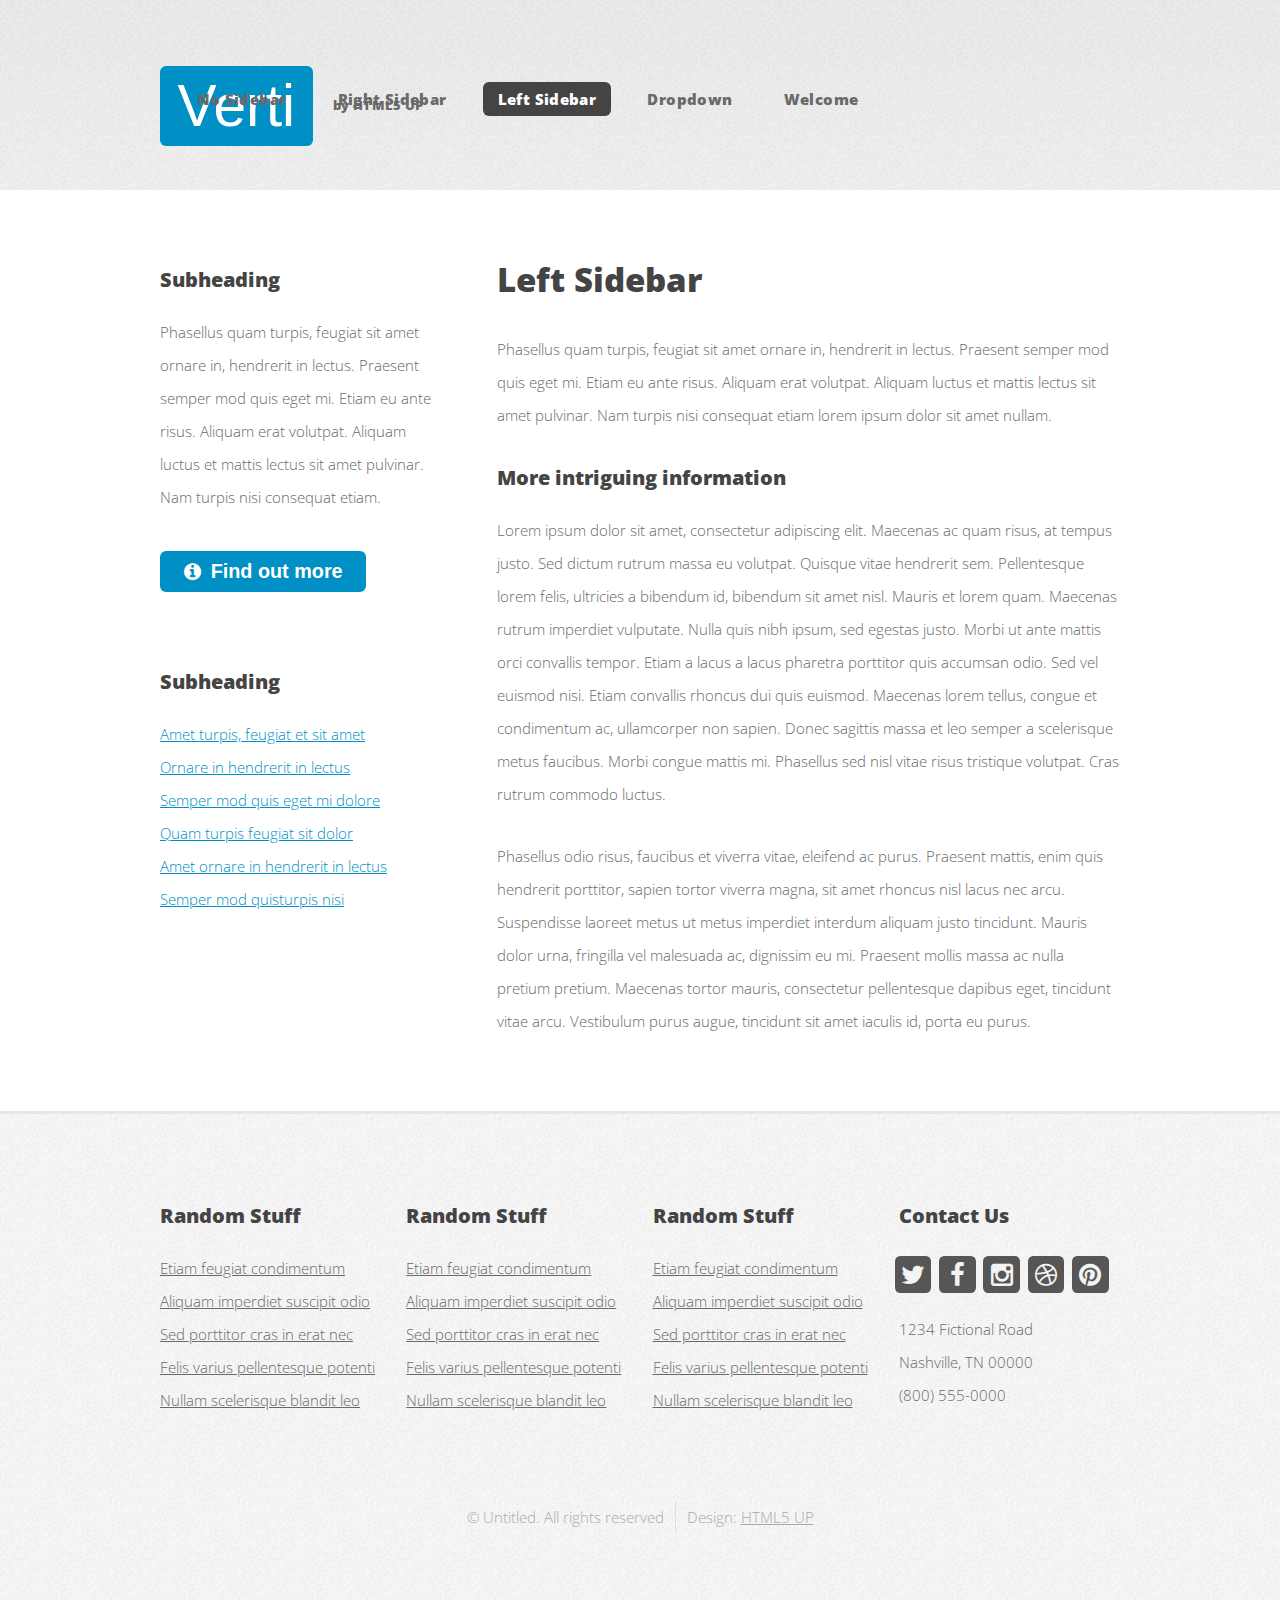
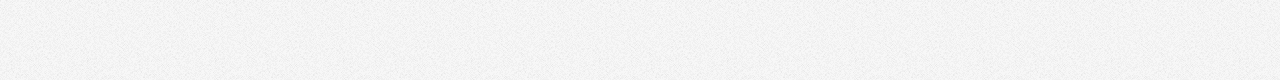
<file: left-sidebar.html>
<!DOCTYPE HTML>
<!--
	Verti by HTML5 UP
	html5up.net | @n33co
	Free for personal and commercial use under the CCA 3.0 license (html5up.net/license)
-->
<html>
	<head>
		<title>Verti by HTML5 UP</title>
		<meta charset="utf-8" />
		<meta name="viewport" content="width=device-width, initial-scale=1" />
		<!--[if lte IE 8]><script src="assets/js/ie/html5shiv.js"></script><![endif]-->
		<link rel="stylesheet" href="assets/css/main.css" />
		<!--[if lte IE 8]><link rel="stylesheet" href="assets/css/ie8.css" /><![endif]-->
	</head>
	<body class="left-sidebar">
		<div id="page-wrapper">

			<!-- Header -->
				<div id="header-wrapper">
					<header id="header" class="container">

						<!-- Logo -->
							<div id="logo">
								<h1><a href="index.html">Verti</a></h1>
								<span>by HTML5 UP</span>
							</div>

						<!-- Nav -->
							<nav id="nav">
								<ul>
									<li><a href="index.html">Welcome</a></li>
									<li>
										<a href="#">Dropdown</a>
										<ul>
											<li><a href="#">Lorem ipsum dolor</a></li>
											<li><a href="#">Magna phasellus</a></li>
											<li>
												<a href="#">Phasellus consequat</a>
												<ul>
													<li><a href="#">Lorem ipsum dolor</a></li>
													<li><a href="#">Phasellus consequat</a></li>
													<li><a href="#">Magna phasellus</a></li>
													<li><a href="#">Etiam dolore nisl</a></li>
												</ul>
											</li>
											<li><a href="#">Veroeros feugiat</a></li>
										</ul>
									</li>
									<li class="current"><a href="left-sidebar.html">Left Sidebar</a></li>
									<li><a href="right-sidebar.html">Right Sidebar</a></li>
									<li><a href="no-sidebar.html">No Sidebar</a></li>
								</ul>
							</nav>

					</header>
				</div>

			<!-- Main -->
				<div id="main-wrapper">
					<div class="container">
						<div class="row 200%">
							<div class="4u 12u$(medium)">
								<div id="sidebar">

									<!-- Sidebar -->
										<section>
											<h3>Subheading</h3>
											<p>Phasellus quam turpis, feugiat sit amet ornare in, hendrerit in lectus.
											Praesent semper mod quis eget mi. Etiam eu ante risus. Aliquam erat volutpat.
											Aliquam luctus et mattis lectus sit amet pulvinar. Nam turpis nisi
											consequat etiam.</p>
											<footer>
												<a href="#" class="button icon fa-info-circle">Find out more</a>
											</footer>
										</section>

										<section>
											<h3>Subheading</h3>
											<ul class="style2">
												<li><a href="#">Amet turpis, feugiat et sit amet</a></li>
												<li><a href="#">Ornare in hendrerit in lectus</a></li>
												<li><a href="#">Semper mod quis eget mi dolore</a></li>
												<li><a href="#">Quam turpis feugiat sit dolor</a></li>
												<li><a href="#">Amet ornare in hendrerit in lectus</a></li>
												<li><a href="#">Semper mod quisturpis nisi</a></li>
											</ul>
										</section>

								</div>
							</div>
							<div class="8u 12u$(medium) important(medium)">
								<div id="content">

									<!-- Content -->
										<article>

											<h2>Left Sidebar</h2>

											<p>Phasellus quam turpis, feugiat sit amet ornare in, hendrerit in lectus.
											Praesent semper mod quis eget mi. Etiam eu ante risus. Aliquam erat volutpat.
											Aliquam luctus et mattis lectus sit amet pulvinar. Nam turpis nisi
											consequat etiam lorem ipsum dolor sit amet nullam.</p>

											<h3>More intriguing information</h3>
											<p>Lorem ipsum dolor sit amet, consectetur adipiscing elit. Maecenas ac quam risus, at tempus
											justo. Sed dictum rutrum massa eu volutpat. Quisque vitae hendrerit sem. Pellentesque lorem felis,
											ultricies a bibendum id, bibendum sit amet nisl. Mauris et lorem quam. Maecenas rutrum imperdiet
											vulputate. Nulla quis nibh ipsum, sed egestas justo. Morbi ut ante mattis orci convallis tempor.
											Etiam a lacus a lacus pharetra porttitor quis accumsan odio. Sed vel euismod nisi. Etiam convallis
											rhoncus dui quis euismod. Maecenas lorem tellus, congue et condimentum ac, ullamcorper non sapien.
											Donec sagittis massa et leo semper a scelerisque metus faucibus. Morbi congue mattis mi.
											Phasellus sed nisl vitae risus tristique volutpat. Cras rutrum commodo luctus.</p>

											<p>Phasellus odio risus, faucibus et viverra vitae, eleifend ac purus. Praesent mattis, enim
											quis hendrerit porttitor, sapien tortor viverra magna, sit amet rhoncus nisl lacus nec arcu.
											Suspendisse laoreet metus ut metus imperdiet interdum aliquam justo tincidunt. Mauris dolor urna,
											fringilla vel malesuada ac, dignissim eu mi. Praesent mollis massa ac nulla pretium pretium.
											Maecenas tortor mauris, consectetur pellentesque dapibus eget, tincidunt vitae arcu.
											Vestibulum purus augue, tincidunt sit amet iaculis id, porta eu purus.</p>

										</article>

								</div>
							</div>
						</div>
					</div>
				</div>

			<!-- Footer -->
				<div id="footer-wrapper">
					<footer id="footer" class="container">
						<div class="row">
							<div class="3u 6u(medium) 12u$(small)">

								<!-- Links -->
									<section class="widget links">
										<h3>Random Stuff</h3>
										<ul class="style2">
											<li><a href="#">Etiam feugiat condimentum</a></li>
											<li><a href="#">Aliquam imperdiet suscipit odio</a></li>
											<li><a href="#">Sed porttitor cras in erat nec</a></li>
											<li><a href="#">Felis varius pellentesque potenti</a></li>
											<li><a href="#">Nullam scelerisque blandit leo</a></li>
										</ul>
									</section>

							</div>
							<div class="3u 6u$(medium) 12u$(small)">

								<!-- Links -->
									<section class="widget links">
										<h3>Random Stuff</h3>
										<ul class="style2">
											<li><a href="#">Etiam feugiat condimentum</a></li>
											<li><a href="#">Aliquam imperdiet suscipit odio</a></li>
											<li><a href="#">Sed porttitor cras in erat nec</a></li>
											<li><a href="#">Felis varius pellentesque potenti</a></li>
											<li><a href="#">Nullam scelerisque blandit leo</a></li>
										</ul>
									</section>

							</div>
							<div class="3u 6u(medium) 12u$(small)">

								<!-- Links -->
									<section class="widget links">
										<h3>Random Stuff</h3>
										<ul class="style2">
											<li><a href="#">Etiam feugiat condimentum</a></li>
											<li><a href="#">Aliquam imperdiet suscipit odio</a></li>
											<li><a href="#">Sed porttitor cras in erat nec</a></li>
											<li><a href="#">Felis varius pellentesque potenti</a></li>
											<li><a href="#">Nullam scelerisque blandit leo</a></li>
										</ul>
									</section>

							</div>
							<div class="3u 6u$(medium) 12u$(small)">

								<!-- Contact -->
									<section class="widget contact">
										<h3>Contact Us</h3>
										<ul>
											<li><a href="#" class="icon fa-twitter"><span class="label">Twitter</span></a></li>
											<li><a href="#" class="icon fa-facebook"><span class="label">Facebook</span></a></li>
											<li><a href="#" class="icon fa-instagram"><span class="label">Instagram</span></a></li>
											<li><a href="#" class="icon fa-dribbble"><span class="label">Dribbble</span></a></li>
											<li><a href="#" class="icon fa-pinterest"><span class="label">Pinterest</span></a></li>
										</ul>
										<p>1234 Fictional Road<br />
										Nashville, TN 00000<br />
										(800) 555-0000</p>
									</section>

							</div>
						</div>
						<div class="row">
							<div class="12u">
								<div id="copyright">
									<ul class="menu">
										<li>&copy; Untitled. All rights reserved</li><li>Design: <a href="http://html5up.net">HTML5 UP</a></li>
									</ul>
								</div>
							</div>
						</div>
					</footer>
				</div>

			</div>

		<!-- Scripts -->

			<script src="assets/js/jquery.min.js"></script>
			<script src="assets/js/jquery.dropotron.min.js"></script>
			<script src="assets/js/skel.min.js"></script>
			<script src="assets/js/util.js"></script>
			<!--[if lte IE 8]><script src="assets/js/ie/respond.min.js"></script><![endif]-->
			<script src="assets/js/main.js"></script>

	</body>
</html>
</file>
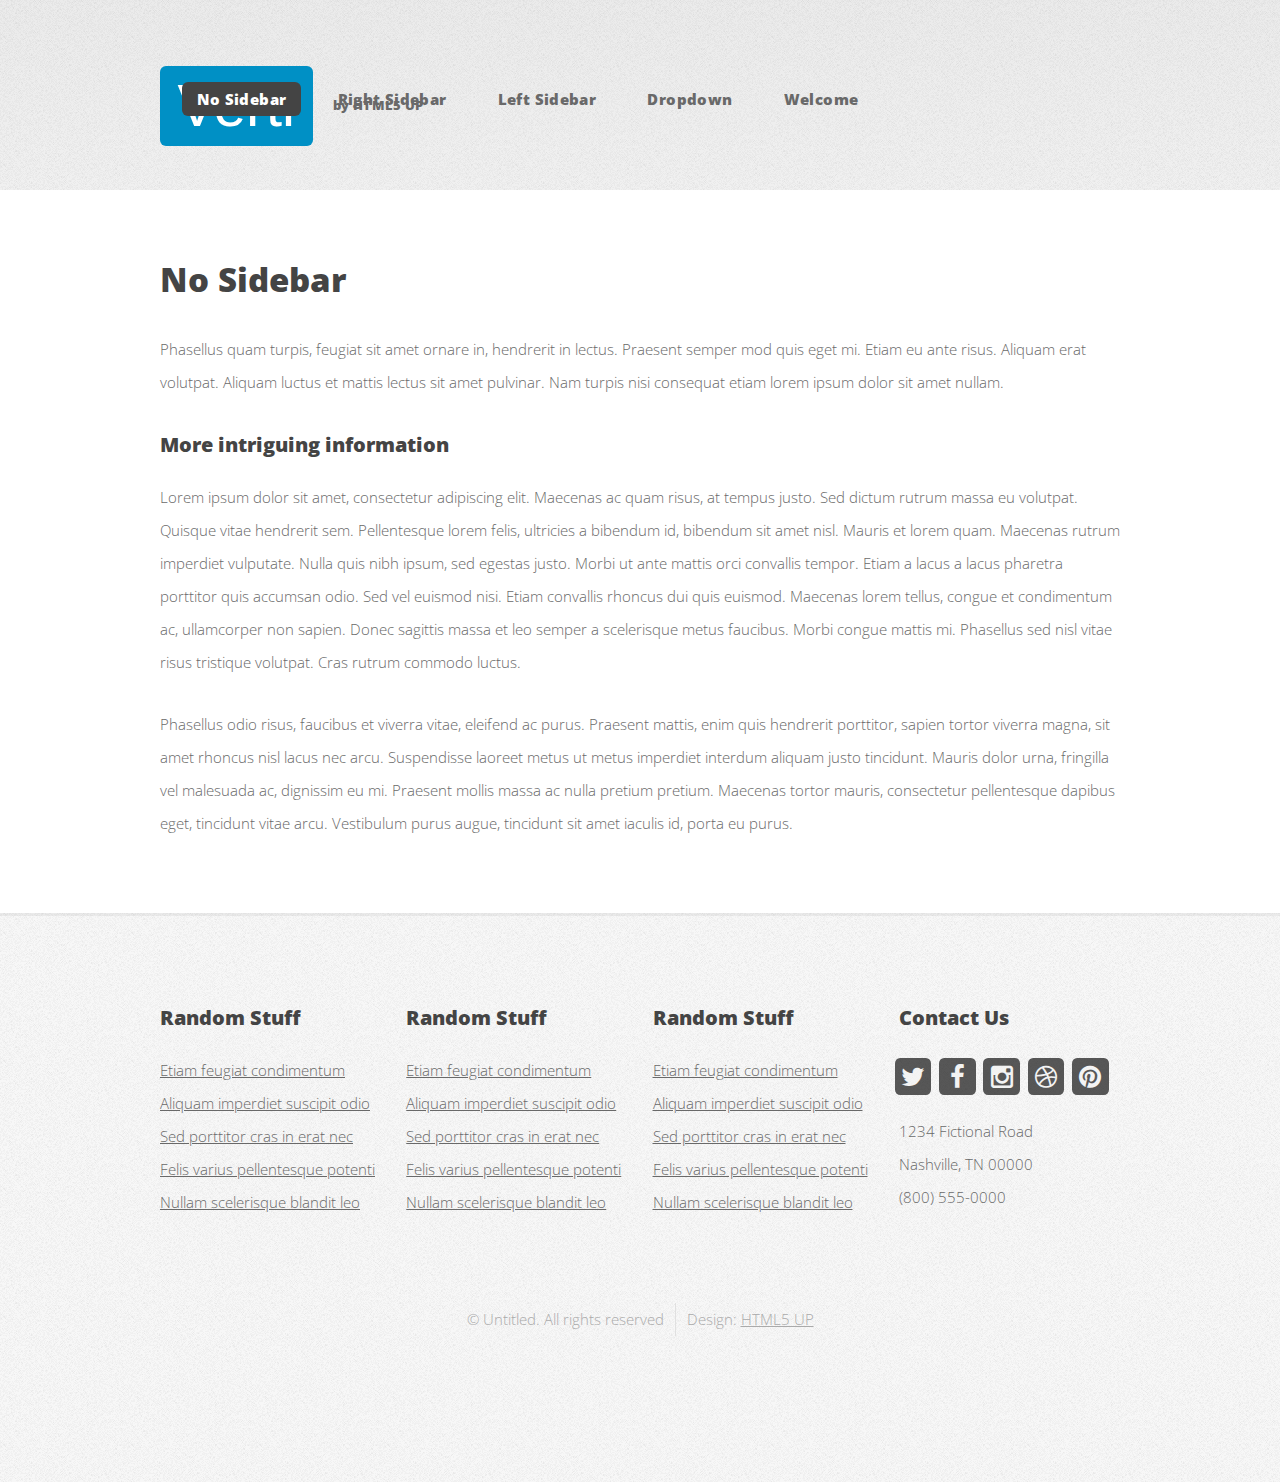
<file: no-sidebar.html>
<!DOCTYPE HTML>
<!--
	Verti by HTML5 UP
	html5up.net | @n33co
	Free for personal and commercial use under the CCA 3.0 license (html5up.net/license)
-->
<html>
	<head>
		<title>Verti by HTML5 UP</title>
		<meta charset="utf-8" />
		<meta name="viewport" content="width=device-width, initial-scale=1" />
		<!--[if lte IE 8]><script src="assets/js/ie/html5shiv.js"></script><![endif]-->
		<link rel="stylesheet" href="assets/css/main.css" />
		<!--[if lte IE 8]><link rel="stylesheet" href="assets/css/ie8.css" /><![endif]-->
	</head>
	<body class="no-sidebar">
		<div id="page-wrapper">

			<!-- Header -->
				<div id="header-wrapper">
					<header id="header" class="container">

						<!-- Logo -->
							<div id="logo">
								<h1><a href="index.html">Verti</a></h1>
								<span>by HTML5 UP</span>
							</div>

						<!-- Nav -->
							<nav id="nav">
								<ul>
									<li><a href="index.html">Welcome</a></li>
									<li>
										<a href="#">Dropdown</a>
										<ul>
											<li><a href="#">Lorem ipsum dolor</a></li>
											<li><a href="#">Magna phasellus</a></li>
											<li>
												<a href="#">Phasellus consequat</a>
												<ul>
													<li><a href="#">Lorem ipsum dolor</a></li>
													<li><a href="#">Phasellus consequat</a></li>
													<li><a href="#">Magna phasellus</a></li>
													<li><a href="#">Etiam dolore nisl</a></li>
												</ul>
											</li>
											<li><a href="#">Veroeros feugiat</a></li>
										</ul>
									</li>
									<li><a href="left-sidebar.html">Left Sidebar</a></li>
									<li><a href="right-sidebar.html">Right Sidebar</a></li>
									<li class="current"><a href="no-sidebar.html">No Sidebar</a></li>
								</ul>
							</nav>

					</header>
				</div>

			<!-- Main -->
				<div id="main-wrapper">
					<div class="container">
						<div id="content">

							<!-- Content -->
								<article>

									<h2>No Sidebar</h2>

									<p>Phasellus quam turpis, feugiat sit amet ornare in, hendrerit in lectus.
									Praesent semper mod quis eget mi. Etiam eu ante risus. Aliquam erat volutpat.
									Aliquam luctus et mattis lectus sit amet pulvinar. Nam turpis nisi
									consequat etiam lorem ipsum dolor sit amet nullam.</p>

									<h3>More intriguing information</h3>
									<p>Lorem ipsum dolor sit amet, consectetur adipiscing elit. Maecenas ac quam risus, at tempus
									justo. Sed dictum rutrum massa eu volutpat. Quisque vitae hendrerit sem. Pellentesque lorem felis,
									ultricies a bibendum id, bibendum sit amet nisl. Mauris et lorem quam. Maecenas rutrum imperdiet
									vulputate. Nulla quis nibh ipsum, sed egestas justo. Morbi ut ante mattis orci convallis tempor.
									Etiam a lacus a lacus pharetra porttitor quis accumsan odio. Sed vel euismod nisi. Etiam convallis
									rhoncus dui quis euismod. Maecenas lorem tellus, congue et condimentum ac, ullamcorper non sapien.
									Donec sagittis massa et leo semper a scelerisque metus faucibus. Morbi congue mattis mi.
									Phasellus sed nisl vitae risus tristique volutpat. Cras rutrum commodo luctus.</p>

									<p>Phasellus odio risus, faucibus et viverra vitae, eleifend ac purus. Praesent mattis, enim
									quis hendrerit porttitor, sapien tortor viverra magna, sit amet rhoncus nisl lacus nec arcu.
									Suspendisse laoreet metus ut metus imperdiet interdum aliquam justo tincidunt. Mauris dolor urna,
									fringilla vel malesuada ac, dignissim eu mi. Praesent mollis massa ac nulla pretium pretium.
									Maecenas tortor mauris, consectetur pellentesque dapibus eget, tincidunt vitae arcu.
									Vestibulum purus augue, tincidunt sit amet iaculis id, porta eu purus.</p>

								</article>

						</div>
					</div>
				</div>

			<!-- Footer -->
				<div id="footer-wrapper">
					<footer id="footer" class="container">
						<div class="row">
							<div class="3u 6u(medium) 12u$(small)">

								<!-- Links -->
									<section class="widget links">
										<h3>Random Stuff</h3>
										<ul class="style2">
											<li><a href="#">Etiam feugiat condimentum</a></li>
											<li><a href="#">Aliquam imperdiet suscipit odio</a></li>
											<li><a href="#">Sed porttitor cras in erat nec</a></li>
											<li><a href="#">Felis varius pellentesque potenti</a></li>
											<li><a href="#">Nullam scelerisque blandit leo</a></li>
										</ul>
									</section>

							</div>
							<div class="3u 6u$(medium) 12u$(small)">

								<!-- Links -->
									<section class="widget links">
										<h3>Random Stuff</h3>
										<ul class="style2">
											<li><a href="#">Etiam feugiat condimentum</a></li>
											<li><a href="#">Aliquam imperdiet suscipit odio</a></li>
											<li><a href="#">Sed porttitor cras in erat nec</a></li>
											<li><a href="#">Felis varius pellentesque potenti</a></li>
											<li><a href="#">Nullam scelerisque blandit leo</a></li>
										</ul>
									</section>

							</div>
							<div class="3u 6u(medium) 12u$(small)">

								<!-- Links -->
									<section class="widget links">
										<h3>Random Stuff</h3>
										<ul class="style2">
											<li><a href="#">Etiam feugiat condimentum</a></li>
											<li><a href="#">Aliquam imperdiet suscipit odio</a></li>
											<li><a href="#">Sed porttitor cras in erat nec</a></li>
											<li><a href="#">Felis varius pellentesque potenti</a></li>
											<li><a href="#">Nullam scelerisque blandit leo</a></li>
										</ul>
									</section>

							</div>
							<div class="3u 6u$(medium) 12u$(small)">

								<!-- Contact -->
									<section class="widget contact">
										<h3>Contact Us</h3>
										<ul>
											<li><a href="#" class="icon fa-twitter"><span class="label">Twitter</span></a></li>
											<li><a href="#" class="icon fa-facebook"><span class="label">Facebook</span></a></li>
											<li><a href="#" class="icon fa-instagram"><span class="label">Instagram</span></a></li>
											<li><a href="#" class="icon fa-dribbble"><span class="label">Dribbble</span></a></li>
											<li><a href="#" class="icon fa-pinterest"><span class="label">Pinterest</span></a></li>
										</ul>
										<p>1234 Fictional Road<br />
										Nashville, TN 00000<br />
										(800) 555-0000</p>
									</section>

							</div>
						</div>
						<div class="row">
							<div class="12u">
								<div id="copyright">
									<ul class="menu">
										<li>&copy; Untitled. All rights reserved</li><li>Design: <a href="http://html5up.net">HTML5 UP</a></li>
									</ul>
								</div>
							</div>
						</div>
					</footer>
				</div>

			</div>

		<!-- Scripts -->

			<script src="assets/js/jquery.min.js"></script>
			<script src="assets/js/jquery.dropotron.min.js"></script>
			<script src="assets/js/skel.min.js"></script>
			<script src="assets/js/util.js"></script>
			<!--[if lte IE 8]><script src="assets/js/ie/respond.min.js"></script><![endif]-->
			<script src="assets/js/main.js"></script>

	</body>
</html>
</file>
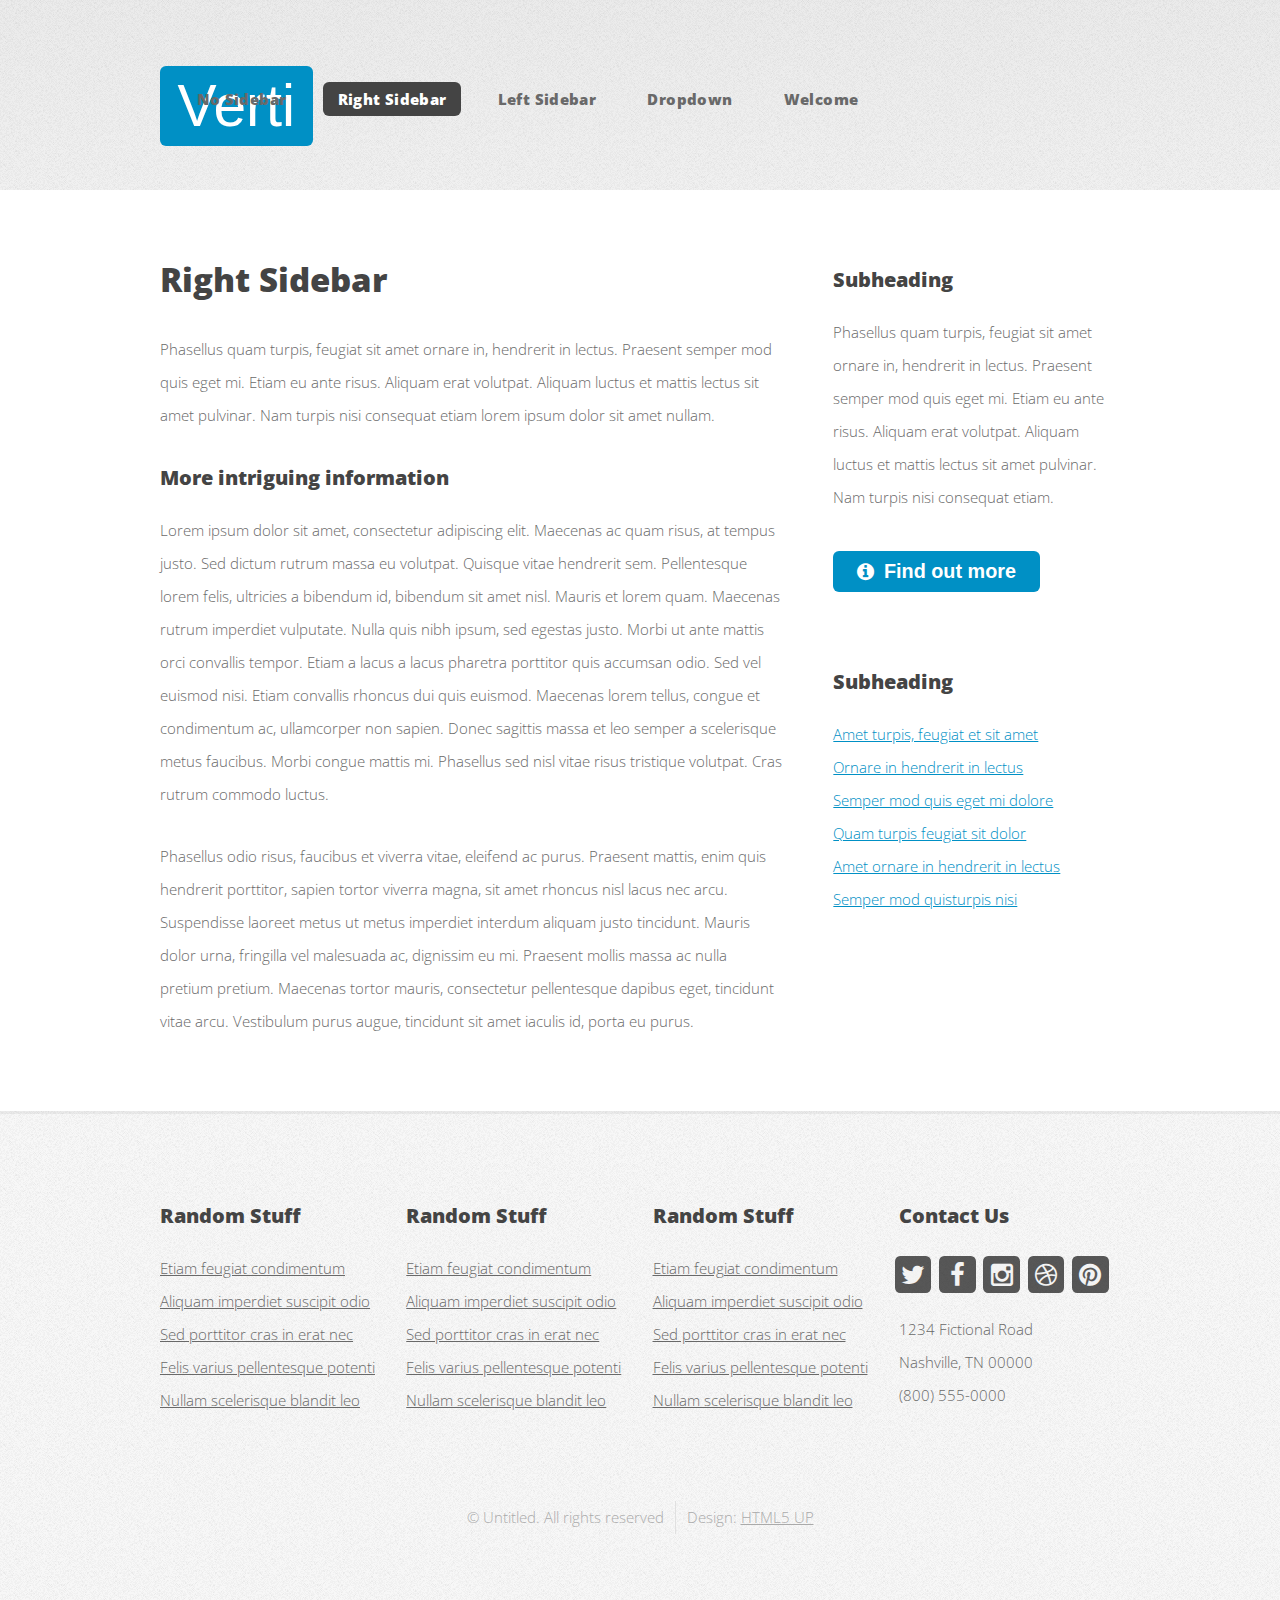
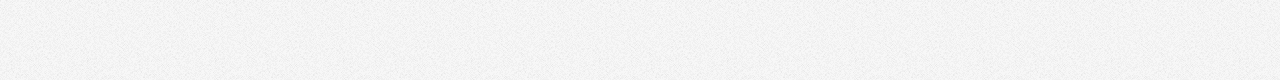
<file: right-sidebar.html>
<!DOCTYPE HTML>
<!--
	Verti by HTML5 UP
	html5up.net | @n33co
	Free for personal and commercial use under the CCA 3.0 license (html5up.net/license)
-->
<html>
	<head>
		<title>Verti by HTML5 UP</title>
		<meta charset="utf-8" />
		<meta name="viewport" content="width=device-width, initial-scale=1" />
		<!--[if lte IE 8]><script src="assets/js/ie/html5shiv.js"></script><![endif]-->
		<link rel="stylesheet" href="assets/css/main.css" />
		<!--[if lte IE 8]><link rel="stylesheet" href="assets/css/ie8.css" /><![endif]-->
	</head>
	<body class="right-sidebar">
		<div id="page-wrapper">

			<!-- Header -->
				<div id="header-wrapper">
					<header id="header" class="container">

						<!-- Logo -->
							<div id="logo">
								<h1><a href="index.html">Verti</a></h1>
								<span>by HTML5 UP</span>
							</div>

						<!-- Nav -->
							<nav id="nav">
								<ul>
									<li><a href="index.html">Welcome</a></li>
									<li>
										<a href="#">Dropdown</a>
										<ul>
											<li><a href="#">Lorem ipsum dolor</a></li>
											<li><a href="#">Magna phasellus</a></li>
											<li>
												<a href="#">Phasellus consequat</a>
												<ul>
													<li><a href="#">Lorem ipsum dolor</a></li>
													<li><a href="#">Phasellus consequat</a></li>
													<li><a href="#">Magna phasellus</a></li>
													<li><a href="#">Etiam dolore nisl</a></li>
												</ul>
											</li>
											<li><a href="#">Veroeros feugiat</a></li>
										</ul>
									</li>
									<li><a href="left-sidebar.html">Left Sidebar</a></li>
									<li class="current"><a href="right-sidebar.html">Right Sidebar</a></li>
									<li><a href="no-sidebar.html">No Sidebar</a></li>
								</ul>
							</nav>

					</header>
				</div>

			<!-- Main -->
				<div id="main-wrapper">
					<div class="container">
						<div class="row 200%">
							<div class="8u 12u$(medium)">
								<div id="content">

									<!-- Content -->
										<article>

											<h2>Right Sidebar</h2>

											<p>Phasellus quam turpis, feugiat sit amet ornare in, hendrerit in lectus.
											Praesent semper mod quis eget mi. Etiam eu ante risus. Aliquam erat volutpat.
											Aliquam luctus et mattis lectus sit amet pulvinar. Nam turpis nisi
											consequat etiam lorem ipsum dolor sit amet nullam.</p>

											<h3>More intriguing information</h3>
											<p>Lorem ipsum dolor sit amet, consectetur adipiscing elit. Maecenas ac quam risus, at tempus
											justo. Sed dictum rutrum massa eu volutpat. Quisque vitae hendrerit sem. Pellentesque lorem felis,
											ultricies a bibendum id, bibendum sit amet nisl. Mauris et lorem quam. Maecenas rutrum imperdiet
											vulputate. Nulla quis nibh ipsum, sed egestas justo. Morbi ut ante mattis orci convallis tempor.
											Etiam a lacus a lacus pharetra porttitor quis accumsan odio. Sed vel euismod nisi. Etiam convallis
											rhoncus dui quis euismod. Maecenas lorem tellus, congue et condimentum ac, ullamcorper non sapien.
											Donec sagittis massa et leo semper a scelerisque metus faucibus. Morbi congue mattis mi.
											Phasellus sed nisl vitae risus tristique volutpat. Cras rutrum commodo luctus.</p>

											<p>Phasellus odio risus, faucibus et viverra vitae, eleifend ac purus. Praesent mattis, enim
											quis hendrerit porttitor, sapien tortor viverra magna, sit amet rhoncus nisl lacus nec arcu.
											Suspendisse laoreet metus ut metus imperdiet interdum aliquam justo tincidunt. Mauris dolor urna,
											fringilla vel malesuada ac, dignissim eu mi. Praesent mollis massa ac nulla pretium pretium.
											Maecenas tortor mauris, consectetur pellentesque dapibus eget, tincidunt vitae arcu.
											Vestibulum purus augue, tincidunt sit amet iaculis id, porta eu purus.</p>

										</article>

								</div>
							</div>
							<div class="4u 12u$(medium)">
								<div id="sidebar">

									<!-- Sidebar -->
										<section>
											<h3>Subheading</h3>
											<p>Phasellus quam turpis, feugiat sit amet ornare in, hendrerit in lectus.
											Praesent semper mod quis eget mi. Etiam eu ante risus. Aliquam erat volutpat.
											Aliquam luctus et mattis lectus sit amet pulvinar. Nam turpis nisi
											consequat etiam.</p>
											<footer>
												<a href="#" class="button icon fa-info-circle">Find out more</a>
											</footer>
										</section>

										<section>
											<h3>Subheading</h3>
											<ul class="style2">
												<li><a href="#">Amet turpis, feugiat et sit amet</a></li>
												<li><a href="#">Ornare in hendrerit in lectus</a></li>
												<li><a href="#">Semper mod quis eget mi dolore</a></li>
												<li><a href="#">Quam turpis feugiat sit dolor</a></li>
												<li><a href="#">Amet ornare in hendrerit in lectus</a></li>
												<li><a href="#">Semper mod quisturpis nisi</a></li>
											</ul>
										</section>

								</div>
							</div>
						</div>
					</div>
				</div>

			<!-- Footer -->
				<div id="footer-wrapper">
					<footer id="footer" class="container">
						<div class="row">
							<div class="3u 6u(medium) 12u$(small)">

								<!-- Links -->
									<section class="widget links">
										<h3>Random Stuff</h3>
										<ul class="style2">
											<li><a href="#">Etiam feugiat condimentum</a></li>
											<li><a href="#">Aliquam imperdiet suscipit odio</a></li>
											<li><a href="#">Sed porttitor cras in erat nec</a></li>
											<li><a href="#">Felis varius pellentesque potenti</a></li>
											<li><a href="#">Nullam scelerisque blandit leo</a></li>
										</ul>
									</section>

							</div>
							<div class="3u 6u$(medium) 12u$(small)">

								<!-- Links -->
									<section class="widget links">
										<h3>Random Stuff</h3>
										<ul class="style2">
											<li><a href="#">Etiam feugiat condimentum</a></li>
											<li><a href="#">Aliquam imperdiet suscipit odio</a></li>
											<li><a href="#">Sed porttitor cras in erat nec</a></li>
											<li><a href="#">Felis varius pellentesque potenti</a></li>
											<li><a href="#">Nullam scelerisque blandit leo</a></li>
										</ul>
									</section>

							</div>
							<div class="3u 6u(medium) 12u$(small)">

								<!-- Links -->
									<section class="widget links">
										<h3>Random Stuff</h3>
										<ul class="style2">
											<li><a href="#">Etiam feugiat condimentum</a></li>
											<li><a href="#">Aliquam imperdiet suscipit odio</a></li>
											<li><a href="#">Sed porttitor cras in erat nec</a></li>
											<li><a href="#">Felis varius pellentesque potenti</a></li>
											<li><a href="#">Nullam scelerisque blandit leo</a></li>
										</ul>
									</section>

							</div>
							<div class="3u 6u$(medium) 12u$(small)">

								<!-- Contact -->
									<section class="widget contact">
										<h3>Contact Us</h3>
										<ul>
											<li><a href="#" class="icon fa-twitter"><span class="label">Twitter</span></a></li>
											<li><a href="#" class="icon fa-facebook"><span class="label">Facebook</span></a></li>
											<li><a href="#" class="icon fa-instagram"><span class="label">Instagram</span></a></li>
											<li><a href="#" class="icon fa-dribbble"><span class="label">Dribbble</span></a></li>
											<li><a href="#" class="icon fa-pinterest"><span class="label">Pinterest</span></a></li>
										</ul>
										<p>1234 Fictional Road<br />
										Nashville, TN 00000<br />
										(800) 555-0000</p>
									</section>

							</div>
						</div>
						<div class="row">
							<div class="12u">
								<div id="copyright">
									<ul class="menu">
										<li>&copy; Untitled. All rights reserved</li><li>Design: <a href="http://html5up.net">HTML5 UP</a></li>
									</ul>
								</div>
							</div>
						</div>
					</footer>
				</div>

			</div>

		<!-- Scripts -->

			<script src="assets/js/jquery.min.js"></script>
			<script src="assets/js/jquery.dropotron.min.js"></script>
			<script src="assets/js/skel.min.js"></script>
			<script src="assets/js/util.js"></script>
			<!--[if lte IE 8]><script src="assets/js/ie/respond.min.js"></script><![endif]-->
			<script src="assets/js/main.js"></script>

	</body>
</html>
</file>
<file: assets/web/assets/mobirise-icons/mobirise-icons.css>
@font-face {
  font-family: 'MobiriseIcons';
  src:  url('mobirise-icons.eot?spat4u');
  src:  url('mobirise-icons.eot?spat4u#iefix') format('embedded-opentype'),
    url('mobirise-icons.ttf?spat4u') format('truetype'),
    url('mobirise-icons.woff?spat4u') format('woff'),
    url('mobirise-icons.svg?spat4u#MobiriseIcons') format('svg');
  font-weight: normal;
  font-style: normal;
}

[class^="mbri-"], [class*=" mbri-"] {
  /* use !important to prevent issues with browser extensions that change fonts */
  font-family: MobiriseIcons !important;
  speak: none;
  font-style: normal;
  font-weight: normal;
  font-variant: normal;
  text-transform: none;
  line-height: 1;

  /* Better Font Rendering =========== */
  -webkit-font-smoothing: antialiased;
  -moz-osx-font-smoothing: grayscale;
}

.mbri-add-submenu:before {
  content: "\e900";
}
.mbri-alert:before {
  content: "\e901";
}
.mbri-align-center:before {
  content: "\e902";
}
.mbri-align-justify:before {
  content: "\e903";
}
.mbri-align-left:before {
  content: "\e904";
}
.mbri-align-right:before {
  content: "\e905";
}
.mbri-android:before {
  content: "\e906";
}
.mbri-apple:before {
  content: "\e907";
}
.mbri-arrow-down:before {
  content: "\e908";
}
.mbri-arrow-next:before {
  content: "\e909";
}
.mbri-arrow-prev:before {
  content: "\e90a";
}
.mbri-arrow-up:before {
  content: "\e90b";
}
.mbri-bold:before {
  content: "\e90c";
}
.mbri-bookmark:before {
  content: "\e90d";
}
.mbri-bootstrap:before {
  content: "\e90e";
}
.mbri-briefcase:before {
  content: "\e90f";
}
.mbri-browse:before {
  content: "\e910";
}
.mbri-bulleted-list:before {
  content: "\e911";
}
.mbri-calendar:before {
  content: "\e912";
}
.mbri-camera:before {
  content: "\e913";
}
.mbri-cart-add:before {
  content: "\e914";
}
.mbri-cart-full:before {
  content: "\e915";
}
.mbri-cash:before {
  content: "\e916";
}
.mbri-change-style:before {
  content: "\e917";
}
.mbri-chat:before {
  content: "\e918";
}
.mbri-clock:before {
  content: "\e919";
}
.mbri-close:before {
  content: "\e91a";
}
.mbri-cloud:before {
  content: "\e91b";
}
.mbri-code:before {
  content: "\e91c";
}
.mbri-contact-form:before {
  content: "\e91d";
}
.mbri-credit-card:before {
  content: "\e91e";
}
.mbri-cursor-click:before {
  content: "\e91f";
}
.mbri-cust-feedback:before {
  content: "\e920";
}
.mbri-database:before {
  content: "\e921";
}
.mbri-delivery:before {
  content: "\e922";
}
.mbri-desktop:before {
  content: "\e923";
}
.mbri-devices:before {
  content: "\e924";
}
.mbri-down:before {
  content: "\e925";
}
.mbri-download:before {
  content: "\e989";
}
.mbri-drag-n-drop:before {
  content: "\e927";
}
.mbri-drag-n-drop2:before {
  content: "\e928";
}
.mbri-edit:before {
  content: "\e929";
}
.mbri-edit2:before {
  content: "\e92a";
}
.mbri-error:before {
  content: "\e92b";
}
.mbri-extension:before {
  content: "\e92c";
}
.mbri-features:before {
  content: "\e92d";
}
.mbri-file:before {
  content: "\e92e";
}
.mbri-flag:before {
  content: "\e92f";
}
.mbri-folder:before {
  content: "\e930";
}
.mbri-gift:before {
  content: "\e931";
}
.mbri-github:before {
  content: "\e932";
}
.mbri-globe:before {
  content: "\e933";
}
.mbri-globe-2:before {
  content: "\e934";
}
.mbri-growing-chart:before {
  content: "\e935";
}
.mbri-hearth:before {
  content: "\e936";
}
.mbri-help:before {
  content: "\e937";
}
.mbri-home:before {
  content: "\e938";
}
.mbri-hot-cup:before {
  content: "\e939";
}
.mbri-idea:before {
  content: "\e93a";
}
.mbri-image-gallery:before {
  content: "\e93b";
}
.mbri-image-slider:before {
  content: "\e93c";
}
.mbri-info:before {
  content: "\e93d";
}
.mbri-italic:before {
  content: "\e93e";
}
.mbri-key:before {
  content: "\e93f";
}
.mbri-laptop:before {
  content: "\e940";
}
.mbri-layers:before {
  content: "\e941";
}
.mbri-left-right:before {
  content: "\e942";
}
.mbri-left:before {
  content: "\e943";
}
.mbri-letter:before {
  content: "\e944";
}
.mbri-like:before {
  content: "\e945";
}
.mbri-link:before {
  content: "\e946";
}
.mbri-lock:before {
  content: "\e947";
}
.mbri-login:before {
  content: "\e948";
}
.mbri-logout:before {
  content: "\e949";
}
.mbri-magic-stick:before {
  content: "\e94a";
}
.mbri-map-pin:before {
  content: "\e94b";
}
.mbri-menu:before {
  content: "\e94c";
}
.mbri-mobile:before {
  content: "\e94d";
}
.mbri-mobile2:before {
  content: "\e94e";
}
.mbri-mobirise:before {
  content: "\e94f";
}
.mbri-more-horizontal:before {
  content: "\e950";
}
.mbri-more-vertical:before {
  content: "\e951";
}
.mbri-music:before {
  content: "\e952";
}
.mbri-new-file:before {
  content: "\e953";
}
.mbri-numbered-list:before {
  content: "\e954";
}
.mbri-opened-folder:before {
  content: "\e955";
}
.mbri-pages:before {
  content: "\e956";
}
.mbri-paper-plane:before {
  content: "\e957";
}
.mbri-paperclip:before {
  content: "\e958";
}
.mbri-photo:before {
  content: "\e959";
}
.mbri-photos:before {
  content: "\e95a";
}
.mbri-pin:before {
  content: "\e95b";
}
.mbri-play:before {
  content: "\e95c";
}
.mbri-plus:before {
  content: "\e95d";
}
.mbri-preview:before {
  content: "\e95e";
}
.mbri-print:before {
  content: "\e95f";
}
.mbri-protect:before {
  content: "\e960";
}
.mbri-question:before {
  content: "\e961";
}
.mbri-quote-left:before {
  content: "\e962";
}
.mbri-quote-right:before {
  content: "\e963";
}
.mbri-refresh:before {
  content: "\e964";
}
.mbri-responsive:before {
  content: "\e965";
}
.mbri-right:before {
  content: "\e966";
}
.mbri-rocket:before {
  content: "\e967";
}
.mbri-sad-face:before {
  content: "\e968";
}
.mbri-sale:before {
  content: "\e969";
}
.mbri-save:before {
  content: "\e96a";
}
.mbri-search:before {
  content: "\e96b";
}
.mbri-setting:before {
  content: "\e96c";
}
.mbri-setting2:before {
  content: "\e96d";
}
.mbri-setting3:before {
  content: "\e96e";
}
.mbri-share:before {
  content: "\e96f";
}
.mbri-shopping-bag:before {
  content: "\e970";
}
.mbri-shopping-basket:before {
  content: "\e971";
}
.mbri-shopping-cart:before {
  content: "\e972";
}
.mbri-sites:before {
  content: "\e973";
}
.mbri-smile-face:before {
  content: "\e974";
}
.mbri-speed:before {
  content: "\e975";
}
.mbri-star:before {
  content: "\e976";
}
.mbri-success:before {
  content: "\e977";
}
.mbri-sun:before {
  content: "\e978";
}
.mbri-sun2:before {
  content: "\e979";
}
.mbri-tablet:before {
  content: "\e97a";
}
.mbri-tablet-vertical:before {
  content: "\e97b";
}
.mbri-target:before {
  content: "\e97c";
}
.mbri-timer:before {
  content: "\e97d";
}
.mbri-to-ftp:before {
  content: "\e97e";
}
.mbri-to-local-drive:before {
  content: "\e97f";
}
.mbri-touch-swipe:before {
  content: "\e980";
}
.mbri-touch:before {
  content: "\e981";
}
.mbri-trash:before {
  content: "\e982";
}
.mbri-underline:before {
  content: "\e983";
}
.mbri-unlink:before {
  content: "\e984";
}
.mbri-unlock:before {
  content: "\e985";
}
.mbri-up-down:before {
  content: "\e986";
}
.mbri-up:before {
  content: "\e987";
}
.mbri-update:before {
  content: "\e988";
}
.mbri-upload:before {
 content: "\e926"; 
}
.mbri-user:before {
  content: "\e98a";
}
.mbri-user2:before {
  content: "\e98b";
}
.mbri-users:before {
  content: "\e98c";
}
.mbri-video:before {
  content: "\e98d";
}
.mbri-video-play:before {
  content: "\e98e";
}
.mbri-watch:before {
  content: "\e98f";
}
.mbri-website-theme:before {
  content: "\e990";
}
.mbri-wifi:before {
  content: "\e991";
}
.mbri-windows:before {
  content: "\e992";
}
.mbri-zoom-out:before {
  content: "\e993";
}
.mbri-redo:before {
  content: "\e994";
}
.mbri-undo:before {
  content: "\e995";
}
</file>
<file: assets/socicon/css/styles.css>
@charset "UTF-8";

@font-face {
  font-family: "socicon";
  src:url("../fonts/socicon.eot");
  src:url("../fonts/socicon.eot?#iefix") format("embedded-opentype"),
    url("../fonts/socicon.woff") format("woff"),
    url("../fonts/socicon.ttf") format("truetype"),
    url("../fonts/socicon.svg#socicon") format("svg");
  font-weight: normal;
  font-style: normal;

}

[data-icon]:before {
  font-family: "socicon" !important;
  content: attr(data-icon);
  font-style: normal !important;
  font-weight: normal !important;
  font-variant: normal !important;
  text-transform: none !important;
  speak: none;
  line-height: 1;
  -webkit-font-smoothing: antialiased;
  -moz-osx-font-smoothing: grayscale;
}

[class^="socicon-"]:before,
[class*=" socicon-"]:before {
  font-family: "socicon" !important;
  font-style: normal !important;
  font-weight: normal !important;
  font-variant: normal !important;
  text-transform: none !important;
  speak: none;
  line-height: 1;
  -webkit-font-smoothing: antialiased;
  -moz-osx-font-smoothing: grayscale;
}

.socicon-modelmayhem:before {
  content: "\e000";
}
.socicon-mixcloud:before {
  content: "\e001";
}
.socicon-drupal:before {
  content: "\e002";
}
.socicon-swarm:before {
  content: "\e003";
}
.socicon-istock:before {
  content: "\e004";
}
.socicon-yammer:before {
  content: "\e005";
}
.socicon-ello:before {
  content: "\e006";
}
.socicon-stackoverflow:before {
  content: "\e007";
}
.socicon-persona:before {
  content: "\e008";
}
.socicon-triplej:before {
  content: "\e009";
}
.socicon-houzz:before {
  content: "\e00a";
}
.socicon-rss:before {
  content: "\e00b";
}
.socicon-paypal:before {
  content: "\e00c";
}
.socicon-odnoklassniki:before {
  content: "\e00d";
}
.socicon-airbnb:before {
  content: "\e00e";
}
.socicon-periscope:before {
  content: "\e00f";
}
.socicon-outlook:before {
  content: "\e010";
}
.socicon-coderwall:before {
  content: "\e011";
}
.socicon-tripadvisor:before {
  content: "\e012";
}
.socicon-appnet:before {
  content: "\e013";
}
.socicon-goodreads:before {
  content: "\e014";
}
.socicon-tripit:before {
  content: "\e015";
}
.socicon-lanyrd:before {
  content: "\e016";
}
.socicon-slideshare:before {
  content: "\e017";
}
.socicon-buffer:before {
  content: "\e018";
}
.socicon-disqus:before {
  content: "\e019";
}
.socicon-vkontakte:before {
  content: "\e01a";
}
.socicon-whatsapp:before {
  content: "\e01b";
}
.socicon-patreon:before {
  content: "\e01c";
}
.socicon-storehouse:before {
  content: "\e01d";
}
.socicon-pocket:before {
  content: "\e01e";
}
.socicon-mail:before {
  content: "\e01f";
}
.socicon-blogger:before {
  content: "\e020";
}
.socicon-technorati:before {
  content: "\e021";
}
.socicon-reddit:before {
  content: "\e022";
}
.socicon-dribbble:before {
  content: "\e023";
}
.socicon-stumbleupon:before {
  content: "\e024";
}
.socicon-digg:before {
  content: "\e025";
}
.socicon-envato:before {
  content: "\e026";
}
.socicon-behance:before {
  content: "\e027";
}
.socicon-delicious:before {
  content: "\e028";
}
.socicon-deviantart:before {
  content: "\e029";
}
.socicon-forrst:before {
  content: "\e02a";
}
.socicon-play:before {
  content: "\e02b";
}
.socicon-zerply:before {
  content: "\e02c";
}
.socicon-wikipedia:before {
  content: "\e02d";
}
.socicon-apple:before {
  content: "\e02e";
}
.socicon-flattr:before {
  content: "\e02f";
}
.socicon-github:before {
  content: "\e030";
}
.socicon-renren:before {
  content: "\e031";
}
.socicon-friendfeed:before {
  content: "\e032";
}
.socicon-newsvine:before {
  content: "\e033";
}
.socicon-identica:before {
  content: "\e034";
}
.socicon-bebo:before {
  content: "\e035";
}
.socicon-zynga:before {
  content: "\e036";
}
.socicon-steam:before {
  content: "\e037";
}
.socicon-xbox:before {
  content: "\e038";
}
.socicon-windows:before {
  content: "\e039";
}
.socicon-qq:before {
  content: "\e03a";
}
.socicon-douban:before {
  content: "\e03b";
}
.socicon-meetup:before {
  content: "\e03c";
}
.socicon-playstation:before {
  content: "\e03d";
}
.socicon-android:before {
  content: "\e03e";
}
.socicon-snapchat:before {
  content: "\e03f";
}
.socicon-twitter:before {
  content: "\e040";
}
.socicon-facebook:before {
  content: "\e041";
}
.socicon-googleplus:before {
  content: "\e042";
}
.socicon-pinterest:before {
  content: "\e043";
}
.socicon-foursquare:before {
  content: "\e044";
}
.socicon-yahoo:before {
  content: "\e045";
}
.socicon-skype:before {
  content: "\e046";
}
.socicon-yelp:before {
  content: "\e047";
}
.socicon-feedburner:before {
  content: "\e048";
}
.socicon-linkedin:before {
  content: "\e049";
}
.socicon-viadeo:before {
  content: "\e04a";
}
.socicon-xing:before {
  content: "\e04b";
}
.socicon-myspace:before {
  content: "\e04c";
}
.socicon-soundcloud:before {
  content: "\e04d";
}
.socicon-spotify:before {
  content: "\e04e";
}
.socicon-grooveshark:before {
  content: "\e04f";
}
.socicon-lastfm:before {
  content: "\e050";
}
.socicon-youtube:before {
  content: "\e051";
}
.socicon-vimeo:before {
  content: "\e052";
}
.socicon-dailymotion:before {
  content: "\e053";
}
.socicon-vine:before {
  content: "\e054";
}
.socicon-flickr:before {
  content: "\e055";
}
.socicon-500px:before {
  content: "\e056";
}
.socicon-wordpress:before {
  content: "\e058";
}
.socicon-tumblr:before {
  content: "\e059";
}
.socicon-twitch:before {
  content: "\e05a";
}
.socicon-8tracks:before {
  content: "\e05b";
}
.socicon-amazon:before {
  content: "\e05c";
}
.socicon-icq:before {
  content: "\e05d";
}
.socicon-smugmug:before {
  content: "\e05e";
}
.socicon-ravelry:before {
  content: "\e05f";
}
.socicon-weibo:before {
  content: "\e060";
}
.socicon-baidu:before {
  content: "\e061";
}
.socicon-angellist:before {
  content: "\e062";
}
.socicon-ebay:before {
  content: "\e063";
}
.socicon-imdb:before {
  content: "\e064";
}
.socicon-stayfriends:before {
  content: "\e065";
}
.socicon-residentadvisor:before {
  content: "\e066";
}
.socicon-google:before {
  content: "\e067";
}
.socicon-yandex:before {
  content: "\e068";
}
.socicon-sharethis:before {
  content: "\e069";
}
.socicon-bandcamp:before {
  content: "\e06a";
}
.socicon-itunes:before {
  content: "\e06b";
}
.socicon-deezer:before {
  content: "\e06c";
}
.socicon-telegram:before {
  content: "\e06e";
}
.socicon-openid:before {
  content: "\e06f";
}
.socicon-amplement:before {
  content: "\e070";
}
.socicon-viber:before {
  content: "\e071";
}
.socicon-zomato:before {
  content: "\e072";
}
.socicon-draugiem:before {
  content: "\e074";
}
.socicon-endomodo:before {
  content: "\e075";
}
.socicon-filmweb:before {
  content: "\e076";
}
.socicon-stackexchange:before {
  content: "\e077";
}
.socicon-wykop:before {
  content: "\e078";
}
.socicon-teamspeak:before {
  content: "\e079";
}
.socicon-teamviewer:before {
  content: "\e07a";
}
.socicon-ventrilo:before {
  content: "\e07b";
}
.socicon-younow:before {
  content: "\e07c";
}
.socicon-raidcall:before {
  content: "\e07d";
}
.socicon-mumble:before {
  content: "\e07e";
}
.socicon-medium:before {
  content: "\e06d";
}
.socicon-bebee:before {
  content: "\e07f";
}
.socicon-hitbox:before {
  content: "\e080";
}
.socicon-reverbnation:before {
  content: "\e081";
}
.socicon-formulr:before {
  content: "\e082";
}
.socicon-instagram:before {
  content: "\e057";
}
.socicon-battlenet:before {
  content: "\e083";
}
.socicon-chrome:before {
  content: "\e084";
}
.socicon-discord:before {
  content: "\e086";
}
.socicon-issuu:before {
  content: "\e087";
}
.socicon-macos:before {
  content: "\e088";
}
.socicon-firefox:before {
  content: "\e089";
}
.socicon-opera:before {
  content: "\e08d";
}
.socicon-keybase:before {
  content: "\e090";
}
.socicon-alliance:before {
  content: "\e091";
}
.socicon-livejournal:before {
  content: "\e092";
}
.socicon-googlephotos:before {
  content: "\e093";
}
.socicon-horde:before {
  content: "\e094";
}
.socicon-etsy:before {
  content: "\e095";
}
.socicon-zapier:before {
  content: "\e096";
}
.socicon-google-scholar:before {
  content: "\e097";
}
.socicon-researchgate:before {
  content: "\e098";
}
.socicon-wechat:before {
  content: "\e099";
}
.socicon-strava:before {
  content: "\e09a";
}
.socicon-line:before {
  content: "\e09b";
}
.socicon-lyft:before {
  content: "\e09c";
}
.socicon-uber:before {
  content: "\e09d";
}
.socicon-songkick:before {
  content: "\e09e";
}
.socicon-viewbug:before {
  content: "\e09f";
}
.socicon-googlegroups:before {
  content: "\e0a0";
}
.socicon-quora:before {
  content: "\e073";
}
.socicon-diablo:before {
  content: "\e085";
}
.socicon-blizzard:before {
  content: "\e0a1";
}
.socicon-hearthstone:before {
  content: "\e08b";
}
.socicon-heroes:before {
  content: "\e08a";
}
.socicon-overwatch:before {
  content: "\e08c";
}
.socicon-warcraft:before {
  content: "\e08e";
}
.socicon-starcraft:before {
  content: "\e08f";
}
.socicon-beam:before {
  content: "\e0a2";
}
.socicon-curse:before {
  content: "\e0a3";
}
.socicon-player:before {
  content: "\e0a4";
}
.socicon-streamjar:before {
  content: "\e0a5";
}
.socicon-nintendo:before {
  content: "\e0a6";
}
.socicon-hellocoton:before {
  content: "\e0a7";
}
</file>
<file: assets/dropdown/css/style.css>
.navbar-dropdown {
  left: 0;
  padding: 0;
  position: absolute;
  right: 0;
  top: 0;
  transition: all 0.45s ease;
  z-index: 1030;
  background: #282828; }
  .navbar-dropdown .navbar-logo {
    margin-right: 0.8rem;
    transition: margin 0.3s ease-in-out;
    vertical-align: middle; }
    .navbar-dropdown .navbar-logo img {
      height: 3.125rem;
      transition: all 0.3s ease-in-out; }
    .navbar-dropdown .navbar-logo.mbr-iconfont {
      font-size: 3.125rem;
      line-height: 3.125rem; }
  .navbar-dropdown .navbar-caption {
    font-weight: 700;
    white-space: normal;
    vertical-align: -4px;
    line-height: 3.125rem !important; }
    .navbar-dropdown .navbar-caption, .navbar-dropdown .navbar-caption:hover {
      color: inherit;
      text-decoration: none; }
  .navbar-dropdown .mbr-iconfont + .navbar-caption {
    vertical-align: -1px; }
  .navbar-dropdown.navbar-fixed-top {
    position: fixed; }
  .navbar-dropdown .navbar-brand span {
    vertical-align: -4px; }
  .navbar-dropdown.bg-color.transparent {
    background: none; }
  .navbar-dropdown.navbar-short .navbar-brand {
    padding: 0.625rem 0; }
    .navbar-dropdown.navbar-short .navbar-brand span {
      vertical-align: -1px; }
  .navbar-dropdown.navbar-short .navbar-caption {
    line-height: 2.375rem !important;
    vertical-align: -2px; }
  .navbar-dropdown.navbar-short .navbar-logo {
    margin-right: 0.5rem; }
    .navbar-dropdown.navbar-short .navbar-logo img {
      height: 2.375rem; }
    .navbar-dropdown.navbar-short .navbar-logo.mbr-iconfont {
      font-size: 2.375rem;
      line-height: 2.375rem; }
  .navbar-dropdown.navbar-short .mbr-table-cell {
    height: 3.625rem; }
  .navbar-dropdown .navbar-close {
    left: 0.6875rem;
    position: fixed;
    top: 0.75rem;
    z-index: 1000; }
  .navbar-dropdown .hamburger-icon {
    content: "";
    display: inline-block;
    vertical-align: middle;
    width: 16px;
    -webkit-box-shadow: 0 -6px 0 1px #282828,0 0 0 1px #282828,0 6px 0 1px #282828;
    -moz-box-shadow: 0 -6px 0 1px #282828,0 0 0 1px #282828,0 6px 0 1px #282828;
    box-shadow: 0 -6px 0 1px #282828,0 0 0 1px #282828,0 6px 0 1px #282828; }

.dropdown-menu .dropdown-toggle[data-toggle="dropdown-submenu"]::after {
  border-bottom: 0.35em solid transparent;
  border-left: 0.35em solid;
  border-right: 0;
  border-top: 0.35em solid transparent;
  margin-left: 0.3rem; }

.dropdown-menu .dropdown-item:focus {
  outline: 0; }

.nav-dropdown {
  font-size: 0.75rem;
  font-weight: 500;
  height: auto !important; }
  .nav-dropdown .nav-btn {
    padding-left: 1rem; }
  .nav-dropdown .link {
    margin: .667em 1.667em;
    font-weight: 500;
    padding: 0;
    transition: color .2s ease-in-out; }
    .nav-dropdown .link.dropdown-toggle {
      margin-right: 2.583em; }
      .nav-dropdown .link.dropdown-toggle::after {
        margin-left: .25rem;
        border-top: 0.35em solid;
        border-right: 0.35em solid transparent;
        border-left: 0.35em solid transparent;
        border-bottom: 0; }
      .nav-dropdown .link.dropdown-toggle[aria-expanded="true"] {
        margin: 0;
        padding: 0.667em 3.263em  0.667em 1.667em; }
  .nav-dropdown .link::after,
  .nav-dropdown .dropdown-item::after {
    color: inherit; }
  .nav-dropdown .btn {
    font-size: 0.75rem;
    font-weight: 700;
    letter-spacing: 0;
    margin-bottom: 0;
    padding-left: 1.25rem;
    padding-right: 1.25rem; }
  .nav-dropdown .dropdown-menu {
    border-radius: 0;
    border: 0;
    left: 0;
    margin: 0;
    padding-bottom: 1.25rem;
    padding-top: 1.25rem;
    position: relative; }
  .nav-dropdown .dropdown-submenu {
    margin-left: 0.125rem;
    top: 0; }
  .nav-dropdown .dropdown-item {
    font-weight: 500;
    line-height: 2;
    padding: 0.3846em 4.615em 0.3846em 1.5385em;
    position: relative;
    transition: color .2s ease-in-out, background-color .2s ease-in-out; }
    .nav-dropdown .dropdown-item::after {
      margin-top: -0.3077em;
      position: absolute;
      right: 1.1538em;
      top: 50%; }
    .nav-dropdown .dropdown-item:focus, .nav-dropdown .dropdown-item:hover {
      background: none; }

@media (max-width: 767px) {
  .nav-dropdown.navbar-toggleable-sm {
    bottom: 0;
    display: none;
    left: 0;
    overflow-x: hidden;
    position: fixed;
    top: 0;
    transform: translateX(-100%);
    -ms-transform: translateX(-100%);
    -webkit-transform: translateX(-100%);
    width: 18.75rem;
    z-index: 999; } }
.nav-dropdown.navbar-toggleable-xl {
  bottom: 0;
  display: none;
  left: 0;
  overflow-x: hidden;
  position: fixed;
  top: 0;
  transform: translateX(-100%);
  -ms-transform: translateX(-100%);
  -webkit-transform: translateX(-100%);
  width: 18.75rem;
  z-index: 999; }

.nav-dropdown-sm {
  display: block !important;
  overflow-x: hidden;
  overflow: auto;
  padding-top: 3.875rem; }
  .nav-dropdown-sm::after {
    content: "";
    display: block;
    height: 3rem;
    width: 100%; }
  .nav-dropdown-sm.collapse.in ~ .navbar-close {
    display: block !important; }
  .nav-dropdown-sm.collapsing, .nav-dropdown-sm.collapse.in {
    transform: translateX(0);
    -ms-transform: translateX(0);
    -webkit-transform: translateX(0);
    transition: all 0.25s ease-out;
    -webkit-transition: all 0.25s ease-out;
    background: #282828; }
  .nav-dropdown-sm.collapsing[aria-expanded="false"] {
    transform: translateX(-100%);
    -ms-transform: translateX(-100%);
    -webkit-transform: translateX(-100%); }
  .nav-dropdown-sm .nav-item {
    display: block;
    margin-left: 0 !important;
    padding-left: 0; }
  .nav-dropdown-sm .link,
  .nav-dropdown-sm .dropdown-item {
    border-top: 1px dotted rgba(255, 255, 255, 0.1);
    font-size: 0.8125rem;
    line-height: 1.6;
    margin: 0 !important;
    padding: 0.875rem 2.4rem 0.875rem 1.5625rem !important;
    position: relative;
    white-space: normal; }
    .nav-dropdown-sm .link:focus, .nav-dropdown-sm .link:hover,
    .nav-dropdown-sm .dropdown-item:focus,
    .nav-dropdown-sm .dropdown-item:hover {
      background: rgba(0, 0, 0, 0.2) !important;
      color: #c0a375; }
  .nav-dropdown-sm .nav-btn {
    position: relative;
    padding: 1.5625rem 1.5625rem 0 1.5625rem; }
    .nav-dropdown-sm .nav-btn::before {
      border-top: 1px dotted rgba(255, 255, 255, 0.1);
      content: "";
      left: 0;
      position: absolute;
      top: 0;
      width: 100%; }
    .nav-dropdown-sm .nav-btn + .nav-btn {
      padding-top: 0.625rem; }
      .nav-dropdown-sm .nav-btn + .nav-btn::before {
        display: none; }
  .nav-dropdown-sm .btn {
    padding: 0.625rem 0; }
  .nav-dropdown-sm .dropdown-toggle[data-toggle="dropdown-submenu"]::after {
    margin-left: .25rem;
    border-top: 0.35em solid;
    border-right: 0.35em solid transparent;
    border-left: 0.35em solid transparent;
    border-bottom: 0; }
  .nav-dropdown-sm .dropdown-toggle[data-toggle="dropdown-submenu"][aria-expanded="true"]::after {
    border-top: 0;
    border-right: 0.35em solid transparent;
    border-left: 0.35em solid transparent;
    border-bottom: 0.35em solid; }
  .nav-dropdown-sm .dropdown-menu {
    margin: 0;
    padding: 0;
    position: relative;
    top: 0;
    left: 0;
    width: 100%;
    border: 0;
    float: none;
    border-radius: 0;
    background: none; }
  .nav-dropdown-sm .dropdown-submenu {
    left: 100%;
    margin-left: 0.125rem;
    margin-top: -1.25rem;
    top: 0; }

.navbar-toggleable-sm .nav-dropdown .dropdown-menu {
  position: absolute; }

.navbar-toggleable-sm .nav-dropdown .dropdown-submenu {
  left: 100%;
  margin-left: 0.125rem;
  margin-top: -1.25rem;
  top: 0; }

.navbar-toggleable-sm.opened .nav-dropdown .dropdown-menu {
  position: relative; }

.navbar-toggleable-sm.opened .nav-dropdown .dropdown-submenu {
  left: 0;
  margin-left: 00rem;
  margin-top: 0rem;
  top: 0; }

.is-builder .nav-dropdown.collapsing {
  transition: none !important; }

/*# sourceMappingURL=style.css.map */
</file>
<file: assets/theme/css/style.css>
/*!
 * Mobirise v4 theme (https://mobirise.com/)
 * Copyright 2017 Mobirise
 */
section {
  background-color: #eeeeee; }

section,
.container,
.container-fluid {
  position: relative;
  word-wrap: break-word; }

a.mbr-iconfont:hover {
  text-decoration: none; }

.article .lead p, .article .lead ul, .article .lead ol, .article .lead pre, .article .lead blockquote {
  margin-bottom: 0; }

a {
  font-style: normal;
  font-weight: 400;
  cursor: pointer; }
  a, a:hover {
    text-decoration: none; }

figure {
  margin-bottom: 0; }

body {
  color: #232323; }

h1, h2, h3, h4, h5, h6,
.h1, .h2, .h3, .h4, .h5, .h6,
.display-1, .display-2, .display-3, .display-4 {
  line-height: 1;
  word-break: break-word;
  word-wrap: break-word; }

b, strong {
  font-weight: bold; }

blockquote {
  padding: 10px 0 10px 20px;
  position: relative;
  border-left: 2px solid;
  border-color: #ff3366; }

input:-webkit-autofill, input:-webkit-autofill:hover, input:-webkit-autofill:focus, input:-webkit-autofill:active {
  transition-delay: 9999s;
  transition-property: background-color, color; }

textarea[type="hidden"] {
  display: none; }

body {
  position: relative; }

section {
  background-position: 50% 50%;
  background-repeat: no-repeat;
  background-size: cover; }
  section .mbr-background-video,
  section .mbr-background-video-preview {
    position: absolute;
    bottom: 0;
    left: 0;
    right: 0;
    top: 0; }

.hidden {
  visibility: hidden; }

.mbr-z-index20 {
  z-index: 20; }

/*! Base colors */
.mbr-white {
  color: #ffffff; }

.mbr-black {
  color: #000000; }

.mbr-bg-white {
  background-color: #ffffff; }

.mbr-bg-black {
  background-color: #000000; }

/*! Text-aligns */
.align-left {
  text-align: left; }

.align-center {
  text-align: center; }

.align-right {
  text-align: right; }

@media (max-width: 767px) {
  .align-left, .align-center, .align-right, .mbr-section-btn, .mbr-section-title {
    text-align: center; } }
/*! Font-weight  */
.mbr-light {
  font-weight: 300; }

.mbr-regular {
  font-weight: 400; }

.mbr-semibold {
  font-weight: 500; }

.mbr-bold {
  font-weight: 700; }

/*! Media  */
.media-size-item {
  -webkit-flex: 1 1 auto;
  -moz-flex: 1 1 auto;
  -ms-flex: 1 1 auto;
  -o-flex: 1 1 auto;
  flex: 1 1 auto; }

.media-content {
  -webkit-flex-basis: 100%;
  flex-basis: 100%; }

.media-container-row {
  display: -ms-flexbox;
  display: -webkit-flex;
  display: flex;
  -webkit-flex-direction: row;
  -ms-flex-direction: row;
  flex-direction: row;
  -webkit-flex-wrap: wrap;
  -ms-flex-wrap: wrap;
  flex-wrap: wrap;
  -webkit-justify-content: center;
  -ms-flex-pack: center;
  justify-content: center;
  -webkit-align-content: center;
  -ms-flex-line-pack: center;
  align-content: center;
  -webkit-align-items: start;
  -ms-flex-align: start;
  align-items: start; }
  .media-container-row .media-size-item {
    width: 400px; }

.media-container-column {
  display: -ms-flexbox;
  display: -webkit-flex;
  display: flex;
  -webkit-flex-direction: column;
  -ms-flex-direction: column;
  flex-direction: column;
  -webkit-flex-wrap: wrap;
  -ms-flex-wrap: wrap;
  flex-wrap: wrap;
  -webkit-justify-content: center;
  -ms-flex-pack: center;
  justify-content: center;
  -webkit-align-content: center;
  -ms-flex-line-pack: center;
  align-content: center;
  -webkit-align-items: stretch;
  -ms-flex-align: stretch;
  align-items: stretch; }
  .media-container-column > * {
    width: 100%; }

@media (min-width: 992px) {
  .media-container-row {
    -webkit-flex-wrap: nowrap;
    -ms-flex-wrap: nowrap;
    flex-wrap: nowrap; } }
figure {
  overflow: hidden; }

figure[mbr-media-size] {
  transition: width 0.1s; }

.mbr-figure img, .mbr-figure iframe {
  display: block;
  width: 100%; }

.card {
  background-color: transparent;
  border: none; }

.card-img {
  text-align: center;
  flex-shrink: 0; }

.media {
  max-width: 100%;
  margin: 0 auto; }

.mbr-figure {
  -ms-flex-item-align: center;
  -ms-grid-row-align: center;
  -webkit-align-self: center;
  align-self: center; }

.media-container > div {
  max-width: 100%; }

.mbr-figure img, .card-img img {
  width: 100%; }

@media (max-width: 991px) {
  .media-size-item {
    width: auto !important; }

  .media {
    width: auto; }

  .mbr-figure {
    width: 100% !important; } }
/*! Buttons */
.mbr-section-btn {
  margin-left: -.25rem;
  margin-right: -.25rem;
  font-size: 0; }

nav .mbr-section-btn {
  margin-left: 0rem;
  margin-right: 0rem; }

/*! Btn icon margin */
.btn .mbr-iconfont, .btn.btn-sm .mbr-iconfont {
  cursor: pointer;
  margin-right: 0.5rem; }

.btn.btn-md .mbr-iconfont, .btn.btn-md .mbr-iconfont {
  margin-right: 0.8rem; }

.mbr-regular {
  font-weight: 400; }

.mbr-semibold {
  font-weight: 500; }

.mbr-bold {
  font-weight: 700; }

[type="submit"] {
  -webkit-appearance: none; }

/*! Full-screen */
.mbr-fullscreen .mbr-overlay {
  min-height: 100vh; }

.mbr-fullscreen {
  display: flex;
  display: -webkit-flex;
  display: -moz-flex;
  display: -ms-flex;
  display: -o-flex;
  align-items: center;
  -webkit-align-items: center;
  min-height: 100vh;
  padding-top: 3rem;
  padding-bottom: 3rem; }

/*! Map */
.map {
  height: 25rem;
  position: relative; }
  .map iframe {
    width: 100%;
    height: 100%; }

/* Form */
.form-asterisk {
  font-family: initial;
  position: absolute;
  top: -2px;
  font-weight: normal; }

/*! Scroll to top arrow */
.mbr-arrow-up {
  bottom: 25px;
  right: 90px;
  position: fixed;
  text-align: right;
  z-index: 5000;
  color: #ffffff;
  font-size: 32px;
  transform: rotate(180deg);
  -webkit-transform: rotate(180deg); }

.mbr-arrow-up a {
  background: rgba(0, 0, 0, 0.2);
  border-radius: 3px;
  color: #fff;
  display: inline-block;
  height: 60px;
  width: 60px;
  outline-style: none !important;
  position: relative;
  text-decoration: none;
  transition: all .3s ease-in-out;
  cursor: pointer;
  text-align: center; }
  .mbr-arrow-up a:hover {
    background-color: rgba(0, 0, 0, 0.4); }
  .mbr-arrow-up a i {
    line-height: 60px; }

.mbr-arrow-up-icon {
  display: block;
  color: #fff; }

.mbr-arrow-up-icon::before {
  content: "\203a";
  display: inline-block;
  font-family: serif;
  font-size: 32px;
  line-height: 1;
  font-style: normal;
  position: relative;
  top: 6px;
  left: -4px;
  -webkit-transform: rotate(-90deg);
  transform: rotate(-90deg); }

/*! Arrow Down */
.mbr-arrow {
  position: absolute;
  bottom: 45px;
  left: 50%;
  width: 60px;
  height: 60px;
  cursor: pointer;
  background-color: rgba(80, 80, 80, 0.5);
  border-radius: 50%;
  -webkit-transform: translateX(-50%);
  transform: translateX(-50%); }
  .mbr-arrow > a {
    display: inline-block;
    text-decoration: none;
    outline-style: none;
    -webkit-animation: arrowdown 1.7s ease-in-out infinite;
    animation: arrowdown 1.7s ease-in-out infinite; }
    .mbr-arrow > a > i {
      position: absolute;
      top: -2px;
      left: 15px;
      font-size: 2rem; }

@keyframes arrowdown {
  0% {
    transform: translateY(0px);
    -webkit-transform: translateY(0px); }
  50% {
    transform: translateY(-5px);
    -webkit-transform: translateY(-5px); }
  100% {
    transform: translateY(0px);
    -webkit-transform: translateY(0px); } }
@-webkit-keyframes arrowdown {
  0% {
    transform: translateY(0px);
    -webkit-transform: translateY(0px); }
  50% {
    transform: translateY(-5px);
    -webkit-transform: translateY(-5px); }
  100% {
    transform: translateY(0px);
    -webkit-transform: translateY(0px); } }
@media (max-width: 500px) {
  .mbr-arrow-up {
    left: 50%;
    right: auto;
    transform: translateX(-50%) rotate(180deg);
    -webkit-transform: translateX(-50%) rotate(180deg); } }
/*Gradients animation*/
@keyframes gradient-animation {
  from {
    background-position: 0% 100%;
    animation-timing-function: ease-in-out; }
  to {
    background-position: 100% 0%;
    animation-timing-function: ease-in-out; } }
@-webkit-keyframes gradient-animation {
  from {
    background-position: 0% 100%;
    animation-timing-function: ease-in-out; }
  to {
    background-position: 100% 0%;
    animation-timing-function: ease-in-out; } }
.bg-gradient {
  background-size: 200% 200%;
  animation: gradient-animation 5s infinite alternate;
  -webkit-animation: gradient-animation 5s infinite alternate; }

.menu .navbar-brand {
  display: -webkit-flex; }
  .menu .navbar-brand span {
    display: flex;
    display: -webkit-flex; }
  .menu .navbar-brand .navbar-caption-wrap {
    display: -webkit-flex; }
  .menu .navbar-brand .navbar-logo img {
    display: -webkit-flex; }
@media (min-width: 768px) and (max-width: 991px) {
  .menu .navbar-toggleable-sm .navbar-nav {
    display: -webkit-box;
    display: -webkit-flex;
    display: -ms-flexbox; } }
@media (min-width: 992px) {
  .menu .navbar-nav.nav-dropdown {
    display: -webkit-flex; }
  .menu .navbar-toggleable-sm .navbar-collapse {
    display: -webkit-flex !important; } }

/*# sourceMappingURL=style.css.map */
.engine {
	position: absolute;
	text-indent: -2400px;
	text-align: center;
	padding: 0;
	top: 0;
	left: -2400px;
}
</file>
<file: assets/fonts/style.css>
@font-face {
   font-family: 'DroidSansArabic';
   src: url('DroidSansArabic/font.ttf');
}
@font-face {
   font-family: 'KohinoorArabic-Bold';
   src: url('KohinoorArabic-Bold/font.ttf');
}
@font-face {
   font-family: 'KohinoorArabic-Regular';
   src: url('KohinoorArabic-Regular/font.ttf');
}
</file>
<file: assets/mobirise/css/mbr-additional.css>
body {
  font-style: normal;
  line-height: 1.5;
}
.mbr-section-title {
  font-style: normal;
  line-height: 1.2;
}
.mbr-section-subtitle {
  line-height: 1.3;
}
.mbr-text {
  font-style: normal;
  line-height: 1.6;
}
.display-1 {
  font-family: 'DroidSansArabic';
  font-size: 4.25rem;
}
.display-1 > .mbr-iconfont {
  font-size: 6.8rem;
}
.display-2 {
  font-family: 'DroidSansArabic';
  font-size: 3rem;
}
.display-2 > .mbr-iconfont {
  font-size: 4.8rem;
}
.display-4 {
  font-family: 'KohinoorArabic-Bold';
  font-size: 1rem;
}
.display-4 > .mbr-iconfont {
  font-size: 1.6rem;
}
.display-5 {
  font-family: 'KohinoorArabic-Bold';
  font-size: 1.5rem;
}
.display-5 > .mbr-iconfont {
  font-size: 2.4rem;
}
.display-7 {
  font-family: 'KohinoorArabic-Regular';
  font-size: 1rem;
}
.display-7 > .mbr-iconfont {
  font-size: 1.6rem;
}
/* ---- Fluid typography for mobile devices ---- */
/* 1.4 - font scale ratio ( bootstrap == 1.42857 ) */
/* 100vw - current viewport width */
/* (48 - 20)  48 == 48rem == 768px, 20 == 20rem == 320px(minimal supported viewport) */
/* 0.65 - min scale variable, may vary */
@media (max-width: 768px) {
  .display-1 {
    font-size: 3.4rem;
    font-size: calc( 2.1374999999999997rem + (4.25 - 2.1374999999999997) * ((100vw - 20rem) / (48 - 20)));
    line-height: calc( 1.4 * (2.1374999999999997rem + (4.25 - 2.1374999999999997) * ((100vw - 20rem) / (48 - 20))));
  }
  .display-2 {
    font-size: 2.4rem;
    font-size: calc( 1.7rem + (3 - 1.7) * ((100vw - 20rem) / (48 - 20)));
    line-height: calc( 1.4 * (1.7rem + (3 - 1.7) * ((100vw - 20rem) / (48 - 20))));
  }
  .display-4 {
    font-size: 0.8rem;
    font-size: calc( 1rem + (1 - 1) * ((100vw - 20rem) / (48 - 20)));
    line-height: calc( 1.4 * (1rem + (1 - 1) * ((100vw - 20rem) / (48 - 20))));
  }
  .display-5 {
    font-size: 1.2rem;
    font-size: calc( 1.175rem + (1.5 - 1.175) * ((100vw - 20rem) / (48 - 20)));
    line-height: calc( 1.4 * (1.175rem + (1.5 - 1.175) * ((100vw - 20rem) / (48 - 20))));
  }
}
/* Buttons */
.btn {
  font-weight: 500;
  border-width: 2px;
  font-style: normal;
  letter-spacing: 1px;
  margin: .4rem .8rem;
  white-space: normal;
  -webkit-transition: all 0.3s ease-in-out;
  -moz-transition: all 0.3s ease-in-out;
  transition: all 0.3s ease-in-out;
  padding: 1rem 3rem;
  border-radius: 3px;
  display: inline-flex;
  align-items: center;
  justify-content: center;
  word-break: break-word;
}
.btn-sm {
  font-weight: 500;
  letter-spacing: 1px;
  -webkit-transition: all 0.3s ease-in-out;
  -moz-transition: all 0.3s ease-in-out;
  transition: all 0.3s ease-in-out;
  padding: 0.6rem 1.5rem;
  border-radius: 3px;
}
.btn-md {
  font-weight: 500;
  letter-spacing: 1px;
  margin: .4rem .8rem !important;
  -webkit-transition: all 0.3s ease-in-out;
  -moz-transition: all 0.3s ease-in-out;
  transition: all 0.3s ease-in-out;
  padding: 1rem 3rem;
  border-radius: 3px;
}
.btn-lg {
  font-weight: 500;
  letter-spacing: 1px;
  margin: .4rem .8rem !important;
  -webkit-transition: all 0.3s ease-in-out;
  -moz-transition: all 0.3s ease-in-out;
  transition: all 0.3s ease-in-out;
  padding: 1.2rem 3.2rem;
  border-radius: 3px;
}
.bg-primary {
  background-color: #25aab2 !important;
}
.bg-success {
  background-color: #f7ed4a !important;
}
.bg-info {
  background-color: #82786e !important;
}
.bg-warning {
  background-color: #879a9f !important;
}
.bg-danger {
  background-color: #b1a374 !important;
}
.btn-primary,
.btn-primary:active {
  background-color: #25aab2 !important;
  border-color: #25aab2 !important;
  color: #ffffff !important;
}
.btn-primary:hover,
.btn-primary:focus,
.btn-primary.focus,
.btn-primary.active {
  color: #ffffff !important;
  background-color: #186e73 !important;
  border-color: #186e73 !important;
}
.btn-primary.disabled,
.btn-primary:disabled {
  color: #ffffff !important;
  background-color: #186e73 !important;
  border-color: #186e73 !important;
}
.btn-secondary,
.btn-secondary:active {
  background-color: #ff3366 !important;
  border-color: #ff3366 !important;
  color: #ffffff !important;
}
.btn-secondary:hover,
.btn-secondary:focus,
.btn-secondary.focus,
.btn-secondary.active {
  color: #ffffff !important;
  background-color: #e50039 !important;
  border-color: #e50039 !important;
}
.btn-secondary.disabled,
.btn-secondary:disabled {
  color: #ffffff !important;
  background-color: #e50039 !important;
  border-color: #e50039 !important;
}
.btn-info,
.btn-info:active {
  background-color: #82786e !important;
  border-color: #82786e !important;
  color: #ffffff !important;
}
.btn-info:hover,
.btn-info:focus,
.btn-info.focus,
.btn-info.active {
  color: #ffffff !important;
  background-color: #59524b !important;
  border-color: #59524b !important;
}
.btn-info.disabled,
.btn-info:disabled {
  color: #ffffff !important;
  background-color: #59524b !important;
  border-color: #59524b !important;
}
.btn-success,
.btn-success:active {
  background-color: #f7ed4a !important;
  border-color: #f7ed4a !important;
  color: #3f3c03 !important;
}
.btn-success:hover,
.btn-success:focus,
.btn-success.focus,
.btn-success.active {
  color: #3f3c03 !important;
  background-color: #eadd0a !important;
  border-color: #eadd0a !important;
}
.btn-success.disabled,
.btn-success:disabled {
  color: #3f3c03 !important;
  background-color: #eadd0a !important;
  border-color: #eadd0a !important;
}
.btn-warning,
.btn-warning:active {
  background-color: #879a9f !important;
  border-color: #879a9f !important;
  color: #ffffff !important;
}
.btn-warning:hover,
.btn-warning:focus,
.btn-warning.focus,
.btn-warning.active {
  color: #ffffff !important;
  background-color: #617479 !important;
  border-color: #617479 !important;
}
.btn-warning.disabled,
.btn-warning:disabled {
  color: #ffffff !important;
  background-color: #617479 !important;
  border-color: #617479 !important;
}
.btn-danger,
.btn-danger:active {
  background-color: #b1a374 !important;
  border-color: #b1a374 !important;
  color: #ffffff !important;
}
.btn-danger:hover,
.btn-danger:focus,
.btn-danger.focus,
.btn-danger.active {
  color: #ffffff !important;
  background-color: #8b7d4e !important;
  border-color: #8b7d4e !important;
}
.btn-danger.disabled,
.btn-danger:disabled {
  color: #ffffff !important;
  background-color: #8b7d4e !important;
  border-color: #8b7d4e !important;
}
.btn-white {
  color: #333333 !important;
}
.btn-white,
.btn-white:active {
  background-color: #ffffff !important;
  border-color: #ffffff !important;
  color: #808080 !important;
}
.btn-white:hover,
.btn-white:focus,
.btn-white.focus,
.btn-white.active {
  color: #808080 !important;
  background-color: #d9d9d9 !important;
  border-color: #d9d9d9 !important;
}
.btn-white.disabled,
.btn-white:disabled {
  color: #808080 !important;
  background-color: #d9d9d9 !important;
  border-color: #d9d9d9 !important;
}
.btn-black,
.btn-black:active {
  background-color: #333333 !important;
  border-color: #333333 !important;
  color: #ffffff !important;
}
.btn-black:hover,
.btn-black:focus,
.btn-black.focus,
.btn-black.active {
  color: #ffffff !important;
  background-color: #0d0d0d !important;
  border-color: #0d0d0d !important;
}
.btn-black.disabled,
.btn-black:disabled {
  color: #ffffff !important;
  background-color: #0d0d0d !important;
  border-color: #0d0d0d !important;
}
.btn-primary-outline,
.btn-primary-outline:active {
  background: none;
  border-color: #13595e;
  color: #13595e;
}
.btn-primary-outline:hover,
.btn-primary-outline:focus,
.btn-primary-outline.focus,
.btn-primary-outline.active {
  color: #ffffff;
  background-color: #25aab2;
  border-color: #25aab2;
}
.btn-primary-outline.disabled,
.btn-primary-outline:disabled {
  color: #ffffff !important;
  background-color: #25aab2 !important;
  border-color: #25aab2 !important;
}
.btn-secondary-outline,
.btn-secondary-outline:active {
  background: none;
  border-color: #cc0033;
  color: #cc0033;
}
.btn-secondary-outline:hover,
.btn-secondary-outline:focus,
.btn-secondary-outline.focus,
.btn-secondary-outline.active {
  color: #ffffff;
  background-color: #ff3366;
  border-color: #ff3366;
}
.btn-secondary-outline.disabled,
.btn-secondary-outline:disabled {
  color: #ffffff !important;
  background-color: #ff3366 !important;
  border-color: #ff3366 !important;
}
.btn-info-outline,
.btn-info-outline:active {
  background: none;
  border-color: #4b453f;
  color: #4b453f;
}
.btn-info-outline:hover,
.btn-info-outline:focus,
.btn-info-outline.focus,
.btn-info-outline.active {
  color: #ffffff;
  background-color: #82786e;
  border-color: #82786e;
}
.btn-info-outline.disabled,
.btn-info-outline:disabled {
  color: #ffffff !important;
  background-color: #82786e !important;
  border-color: #82786e !important;
}
.btn-success-outline,
.btn-success-outline:active {
  background: none;
  border-color: #d2c609;
  color: #d2c609;
}
.btn-success-outline:hover,
.btn-success-outline:focus,
.btn-success-outline.focus,
.btn-success-outline.active {
  color: #3f3c03;
  background-color: #f7ed4a;
  border-color: #f7ed4a;
}
.btn-success-outline.disabled,
.btn-success-outline:disabled {
  color: #3f3c03 !important;
  background-color: #f7ed4a !important;
  border-color: #f7ed4a !important;
}
.btn-warning-outline,
.btn-warning-outline:active {
  background: none;
  border-color: #55666b;
  color: #55666b;
}
.btn-warning-outline:hover,
.btn-warning-outline:focus,
.btn-warning-outline.focus,
.btn-warning-outline.active {
  color: #ffffff;
  background-color: #879a9f;
  border-color: #879a9f;
}
.btn-warning-outline.disabled,
.btn-warning-outline:disabled {
  color: #ffffff !important;
  background-color: #879a9f !important;
  border-color: #879a9f !important;
}
.btn-danger-outline,
.btn-danger-outline:active {
  background: none;
  border-color: #7a6e45;
  color: #7a6e45;
}
.btn-danger-outline:hover,
.btn-danger-outline:focus,
.btn-danger-outline.focus,
.btn-danger-outline.active {
  color: #ffffff;
  background-color: #b1a374;
  border-color: #b1a374;
}
.btn-danger-outline.disabled,
.btn-danger-outline:disabled {
  color: #ffffff !important;
  background-color: #b1a374 !important;
  border-color: #b1a374 !important;
}
.btn-black-outline,
.btn-black-outline:active {
  background: none;
  border-color: #000000;
  color: #000000;
}
.btn-black-outline:hover,
.btn-black-outline:focus,
.btn-black-outline.focus,
.btn-black-outline.active {
  color: #ffffff;
  background-color: #333333;
  border-color: #333333;
}
.btn-black-outline.disabled,
.btn-black-outline:disabled {
  color: #ffffff !important;
  background-color: #333333 !important;
  border-color: #333333 !important;
}
.btn-white-outline,
.btn-white-outline:active,
.btn-white-outline.active {
  background: none;
  border-color: #ffffff;
  color: #ffffff;
}
.btn-white-outline:hover,
.btn-white-outline:focus,
.btn-white-outline.focus {
  color: #333333;
  background-color: #ffffff;
  border-color: #ffffff;
}
.text-primary {
  color: #25aab2 !important;
}
.text-secondary {
  color: #ff3366 !important;
}
.text-success {
  color: #f7ed4a !important;
}
.text-info {
  color: #82786e !important;
}
.text-warning {
  color: #879a9f !important;
}
.text-danger {
  color: #b1a374 !important;
}
.text-white {
  color: #ffffff !important;
}
.text-black {
  color: #000000 !important;
}
a.text-primary:hover,
a.text-primary:focus {
  color: #13595e !important;
}
a.text-secondary:hover,
a.text-secondary:focus {
  color: #cc0033 !important;
}
a.text-success:hover,
a.text-success:focus {
  color: #d2c609 !important;
}
a.text-info:hover,
a.text-info:focus {
  color: #4b453f !important;
}
a.text-warning:hover,
a.text-warning:focus {
  color: #55666b !important;
}
a.text-danger:hover,
a.text-danger:focus {
  color: #7a6e45 !important;
}
a.text-white:hover,
a.text-white:focus {
  color: #b3b3b3 !important;
}
a.text-black:hover,
a.text-black:focus {
  color: #4d4d4d !important;
}
.alert-success {
  background-color: #70c770;
}
.alert-info {
  background-color: #82786e;
}
.alert-warning {
  background-color: #879a9f;
}
.alert-danger {
  background-color: #b1a374;
}
.mbr-section-btn a.btn:not(.btn-form) {
  border-radius: 100px;
}
.mbr-section-btn a.btn:not(.btn-form):hover,
.mbr-section-btn a.btn:not(.btn-form):focus {
  box-shadow: none !important;
}
.mbr-section-btn a.btn:not(.btn-form):hover,
.mbr-section-btn a.btn:not(.btn-form):focus {
  box-shadow: 0 10px 40px 0 rgba(0, 0, 0, 0.2) !important;
  -webkit-box-shadow: 0 10px 40px 0 rgba(0, 0, 0, 0.2) !important;
}
.mbr-gallery-filter li a {
  border-radius: 100px !important;
}
.mbr-gallery-filter li.active .btn {
  background-color: #25aab2;
  border-color: #25aab2;
  color: #ffffff;
}
.mbr-gallery-filter li.active .btn:focus {
  box-shadow: none;
}
.nav-tabs .nav-link {
  border-radius: 100px !important;
}
.btn-form {
  border-radius: 0;
}
.btn-form:hover {
  cursor: pointer;
}
a,
a:hover {
  color: #25aab2;
}
.mbr-plan-header.bg-primary .mbr-plan-subtitle,
.mbr-plan-header.bg-primary .mbr-plan-price-desc {
  color: #74dce2;
}
.mbr-plan-header.bg-success .mbr-plan-subtitle,
.mbr-plan-header.bg-success .mbr-plan-price-desc {
  color: #ffffff;
}
.mbr-plan-header.bg-info .mbr-plan-subtitle,
.mbr-plan-header.bg-info .mbr-plan-price-desc {
  color: #beb8b2;
}
.mbr-plan-header.bg-warning .mbr-plan-subtitle,
.mbr-plan-header.bg-warning .mbr-plan-price-desc {
  color: #ced6d8;
}
.mbr-plan-header.bg-danger .mbr-plan-subtitle,
.mbr-plan-header.bg-danger .mbr-plan-price-desc {
  color: #dfd9c6;
}
/* Scroll to top button*/
.scrollToTop_wraper {
  opacity: 0 !important;
}
#scrollToTop a i:before {
  content: '';
  position: absolute;
  height: 40%;
  top: 25%;
  background: #fff;
  width: 2px;
  left: calc(50% - 1px);
}
#scrollToTop a i:after {
  content: '';
  position: absolute;
  display: block;
  border-top: 2px solid #fff;
  border-right: 2px solid #fff;
  width: 40%;
  height: 40%;
  left: 30%;
  bottom: 30%;
  transform: rotate(135deg);
}
/* Others*/
.note-check a[data-value=Rubik] {
  font-style: normal;
}
.mbr-arrow a {
  color: #ffffff;
}
@media (max-width: 767px) {
  .mbr-arrow {
    display: none;
  }
}
.form-control-label {
  position: relative;
  cursor: pointer;
  margin-bottom: .357em;
  padding: 0;
}
.alert {
  color: #ffffff;
  border-radius: 0;
  border: 0;
  font-size: .875rem;
  line-height: 1.5;
  margin-bottom: 1.875rem;
  padding: 1.25rem;
  position: relative;
}
.alert.alert-form::after {
  background-color: inherit;
  bottom: -7px;
  content: "";
  display: block;
  height: 14px;
  left: 50%;
  margin-left: -7px;
  position: absolute;
  transform: rotate(45deg);
  width: 14px;
}
.form-control {
  background-color: #f5f5f5;
  box-shadow: none;
  color: #565656;
  font-family: 'KohinoorArabic-Regular';
  font-size: 1rem;
  line-height: 1.43;
  min-height: 3.5em;
  padding: 1.07em .5em;
}
.form-control > .mbr-iconfont {
  font-size: 1.6rem;
}
.form-control,
.form-control:focus {
  border: 1px solid #e8e8e8;
}
.form-active .form-control:invalid {
  border-color: red;
}
.mbr-overlay {
  background-color: #000;
  bottom: 0;
  left: 0;
  opacity: .5;
  position: absolute;
  right: 0;
  top: 0;
  z-index: 0;
}
blockquote {
  font-style: italic;
  padding: 10px 0 10px 20px;
  font-size: 1.09rem;
  position: relative;
  border-color: #25aab2;
  border-width: 3px;
}
ul,
ol,
pre,
blockquote {
  margin-bottom: 2.3125rem;
}
pre {
  background: #f4f4f4;
  padding: 10px 24px;
  white-space: pre-wrap;
}
.inactive {
  -webkit-user-select: none;
  -moz-user-select: none;
  -ms-user-select: none;
  user-select: none;
  pointer-events: none;
  -webkit-user-drag: none;
  user-drag: none;
}
.mbr-section__comments .row {
  justify-content: center;
}
/* Forms */
.mbr-form .btn {
  margin: .4rem 0;
}
.mbr-form .input-group-btn a.btn {
  border-radius: 100px !important;
}
.mbr-form .input-group-btn a.btn:hover {
  box-shadow: 0 10px 40px 0 rgba(0, 0, 0, 0.2);
}
.mbr-form .input-group-btn button[type="submit"] {
  border-radius: 100px !important;
  padding: 1rem 3rem;
}
.mbr-form .input-group-btn button[type="submit"]:hover {
  box-shadow: 0 10px 40px 0 rgba(0, 0, 0, 0.2);
}
.form2 .form-control {
  border-top-left-radius: 100px;
  border-bottom-left-radius: 100px;
}
.form2 .input-group-btn a.btn {
  border-top-left-radius: 0 !important;
  border-bottom-left-radius: 0 !important;
}
.form2 .input-group-btn button[type="submit"] {
  border-top-left-radius: 0 !important;
  border-bottom-left-radius: 0 !important;
}
.form3 input[type="email"] {
  border-radius: 100px !important;
}
@media (max-width: 349px) {
  .form2 input[type="email"] {
    border-radius: 100px !important;
  }
  .form2 .input-group-btn a.btn {
    border-radius: 100px !important;
  }
  .form2 .input-group-btn button[type="submit"] {
    border-radius: 100px !important;
  }
}
@media (max-width: 767px) {
  .btn {
    font-size: .75rem !important;
  }
  .btn .mbr-iconfont {
    font-size: 1rem !important;
  }
}
/* Social block */
.btn-social {
  font-size: 20px;
  border-radius: 50%;
  padding: 0;
  width: 44px;
  height: 44px;
  line-height: 44px;
  text-align: center;
  position: relative;
  border: 2px solid #c0a375;
  border-color: #25aab2;
  color: #232323;
  cursor: pointer;
}
.btn-social i {
  top: 0;
  line-height: 44px;
  width: 44px;
}
.btn-social:hover {
  color: #fff;
  background: #25aab2;
}
.btn-social + .btn {
  margin-left: .1rem;
}
/* Footer */
.mbr-footer-content li::before,
.mbr-footer .mbr-contacts li::before {
  background: #25aab2;
}
.mbr-footer-content li a:hover,
.mbr-footer .mbr-contacts li a:hover {
  color: #25aab2;
}
.footer3 input[type="email"],
.footer4 input[type="email"] {
  border-radius: 100px !important;
}
.footer3 .input-group-btn a.btn,
.footer4 .input-group-btn a.btn {
  border-radius: 100px !important;
}
.footer3 .input-group-btn button[type="submit"],
.footer4 .input-group-btn button[type="submit"] {
  border-radius: 100px !important;
}
/* Headers*/
.header13 .form-inline input[type="email"],
.header14 .form-inline input[type="email"] {
  border-radius: 100px;
}
.header13 .form-inline input[type="text"],
.header14 .form-inline input[type="text"] {
  border-radius: 100px;
}
.header13 .form-inline input[type="tel"],
.header14 .form-inline input[type="tel"] {
  border-radius: 100px;
}
.header13 .form-inline a.btn,
.header14 .form-inline a.btn {
  border-radius: 100px;
}
.header13 .form-inline button,
.header14 .form-inline button {
  border-radius: 100px !important;
}
.offset-1 {
  margin-left: 8.33333%;
}
.offset-2 {
  margin-left: 16.66667%;
}
.offset-3 {
  margin-left: 25%;
}
.offset-4 {
  margin-left: 33.33333%;
}
.offset-5 {
  margin-left: 41.66667%;
}
.offset-6 {
  margin-left: 50%;
}
.offset-7 {
  margin-left: 58.33333%;
}
.offset-8 {
  margin-left: 66.66667%;
}
.offset-9 {
  margin-left: 75%;
}
.offset-10 {
  margin-left: 83.33333%;
}
.offset-11 {
  margin-left: 91.66667%;
}
@media (min-width: 576px) {
  .offset-sm-0 {
    margin-left: 0%;
  }
  .offset-sm-1 {
    margin-left: 8.33333%;
  }
  .offset-sm-2 {
    margin-left: 16.66667%;
  }
  .offset-sm-3 {
    margin-left: 25%;
  }
  .offset-sm-4 {
    margin-left: 33.33333%;
  }
  .offset-sm-5 {
    margin-left: 41.66667%;
  }
  .offset-sm-6 {
    margin-left: 50%;
  }
  .offset-sm-7 {
    margin-left: 58.33333%;
  }
  .offset-sm-8 {
    margin-left: 66.66667%;
  }
  .offset-sm-9 {
    margin-left: 75%;
  }
  .offset-sm-10 {
    margin-left: 83.33333%;
  }
  .offset-sm-11 {
    margin-left: 91.66667%;
  }
}
@media (min-width: 768px) {
  .offset-md-0 {
    margin-left: 0%;
  }
  .offset-md-1 {
    margin-left: 8.33333%;
  }
  .offset-md-2 {
    margin-left: 16.66667%;
  }
  .offset-md-3 {
    margin-left: 25%;
  }
  .offset-md-4 {
    margin-left: 33.33333%;
  }
  .offset-md-5 {
    margin-left: 41.66667%;
  }
  .offset-md-6 {
    margin-left: 50%;
  }
  .offset-md-7 {
    margin-left: 58.33333%;
  }
  .offset-md-8 {
    margin-left: 66.66667%;
  }
  .offset-md-9 {
    margin-left: 75%;
  }
  .offset-md-10 {
    margin-left: 83.33333%;
  }
  .offset-md-11 {
    margin-left: 91.66667%;
  }
}
@media (min-width: 992px) {
  .offset-lg-0 {
    margin-left: 0%;
  }
  .offset-lg-1 {
    margin-left: 8.33333%;
  }
  .offset-lg-2 {
    margin-left: 16.66667%;
  }
  .offset-lg-3 {
    margin-left: 25%;
  }
  .offset-lg-4 {
    margin-left: 33.33333%;
  }
  .offset-lg-5 {
    margin-left: 41.66667%;
  }
  .offset-lg-6 {
    margin-left: 50%;
  }
  .offset-lg-7 {
    margin-left: 58.33333%;
  }
  .offset-lg-8 {
    margin-left: 66.66667%;
  }
  .offset-lg-9 {
    margin-left: 75%;
  }
  .offset-lg-10 {
    margin-left: 83.33333%;
  }
  .offset-lg-11 {
    margin-left: 91.66667%;
  }
}
@media (min-width: 1200px) {
  .offset-xl-0 {
    margin-left: 0%;
  }
  .offset-xl-1 {
    margin-left: 8.33333%;
  }
  .offset-xl-2 {
    margin-left: 16.66667%;
  }
  .offset-xl-3 {
    margin-left: 25%;
  }
  .offset-xl-4 {
    margin-left: 33.33333%;
  }
  .offset-xl-5 {
    margin-left: 41.66667%;
  }
  .offset-xl-6 {
    margin-left: 50%;
  }
  .offset-xl-7 {
    margin-left: 58.33333%;
  }
  .offset-xl-8 {
    margin-left: 66.66667%;
  }
  .offset-xl-9 {
    margin-left: 75%;
  }
  .offset-xl-10 {
    margin-left: 83.33333%;
  }
  .offset-xl-11 {
    margin-left: 91.66667%;
  }
}
.navbar-toggler {
  -webkit-align-self: flex-start;
  -ms-flex-item-align: start;
  align-self: flex-start;
  padding: 0.25rem 0.75rem;
  font-size: 1.25rem;
  line-height: 1;
  background: transparent;
  border: 1px solid transparent;
  -webkit-border-radius: 0.25rem;
  border-radius: 0.25rem;
}
.navbar-toggler:focus,
.navbar-toggler:hover {
  text-decoration: none;
}
.navbar-toggler-icon {
  display: inline-block;
  width: 1.5em;
  height: 1.5em;
  vertical-align: middle;
  content: "";
  background: no-repeat center center;
  -webkit-background-size: 100% 100%;
  -o-background-size: 100% 100%;
  background-size: 100% 100%;
}
.navbar-toggler-left {
  position: absolute;
  left: 1rem;
}
.navbar-toggler-right {
  position: absolute;
  right: 1rem;
}
@media (max-width: 575px) {
  .navbar-toggleable .navbar-nav .dropdown-menu {
    position: static;
    float: none;
  }
  .navbar-toggleable > .container {
    padding-right: 0;
    padding-left: 0;
  }
}
@media (min-width: 576px) {
  .navbar-toggleable {
    -webkit-box-orient: horizontal;
    -webkit-box-direction: normal;
    -webkit-flex-direction: row;
    -ms-flex-direction: row;
    flex-direction: row;
    -webkit-flex-wrap: nowrap;
    -ms-flex-wrap: nowrap;
    flex-wrap: nowrap;
    -webkit-box-align: center;
    -webkit-align-items: center;
    -ms-flex-align: center;
    align-items: center;
  }
  .navbar-toggleable .navbar-nav {
    -webkit-box-orient: horizontal;
    -webkit-box-direction: normal;
    -webkit-flex-direction: row;
    -ms-flex-direction: row;
    flex-direction: row;
  }
  .navbar-toggleable .navbar-nav .nav-link {
    padding-right: .5rem;
    padding-left: .5rem;
  }
  .navbar-toggleable > .container {
    display: -webkit-box;
    display: -webkit-flex;
    display: -ms-flexbox;
    display: flex;
    -webkit-flex-wrap: nowrap;
    -ms-flex-wrap: nowrap;
    flex-wrap: nowrap;
    -webkit-box-align: center;
    -webkit-align-items: center;
    -ms-flex-align: center;
    align-items: center;
  }
  .navbar-toggleable .navbar-collapse {
    display: -webkit-box !important;
    display: -webkit-flex !important;
    display: -ms-flexbox !important;
    display: flex !important;
    width: 100%;
  }
  .navbar-toggleable .navbar-toggler {
    display: none;
  }
}
@media (max-width: 767px) {
  .navbar-toggleable-sm .navbar-nav .dropdown-menu {
    position: static;
    float: none;
  }
  .navbar-toggleable-sm > .container {
    padding-right: 0;
    padding-left: 0;
  }
}
@media (min-width: 768px) {
  .navbar-toggleable-sm {
    -webkit-box-orient: horizontal;
    -webkit-box-direction: normal;
    -webkit-flex-direction: row;
    -ms-flex-direction: row;
    flex-direction: row;
    -webkit-flex-wrap: nowrap;
    -ms-flex-wrap: nowrap;
    flex-wrap: nowrap;
    -webkit-box-align: center;
    -webkit-align-items: center;
    -ms-flex-align: center;
    align-items: center;
  }
  .navbar-toggleable-sm .navbar-nav {
    -webkit-box-orient: horizontal;
    -webkit-box-direction: normal;
    -webkit-flex-direction: row;
    -ms-flex-direction: row;
    flex-direction: row;
  }
  .navbar-toggleable-sm .navbar-nav .nav-link {
    padding-right: .5rem;
    padding-left: .5rem;
  }
  .navbar-toggleable-sm > .container {
    display: -webkit-box;
    display: -webkit-flex;
    display: -ms-flexbox;
    display: flex;
    -webkit-flex-wrap: nowrap;
    -ms-flex-wrap: nowrap;
    flex-wrap: nowrap;
    -webkit-box-align: center;
    -webkit-align-items: center;
    -ms-flex-align: center;
    align-items: center;
  }
  .navbar-toggleable-sm .navbar-collapse {
    display: -webkit-box !important;
    display: -webkit-flex !important;
    display: -ms-flexbox !important;
    display: flex !important;
    width: 100%;
  }
  .navbar-toggleable-sm .navbar-toggler {
    display: none;
  }
}
@media (max-width: 991px) {
  .navbar-toggleable-md .navbar-nav .dropdown-menu {
    position: static;
    float: none;
  }
  .navbar-toggleable-md > .container {
    padding-right: 0;
    padding-left: 0;
  }
}
@media (min-width: 992px) {
  .navbar-toggleable-md {
    -webkit-box-orient: horizontal;
    -webkit-box-direction: normal;
    -webkit-flex-direction: row;
    -ms-flex-direction: row;
    flex-direction: row;
    -webkit-flex-wrap: nowrap;
    -ms-flex-wrap: nowrap;
    flex-wrap: nowrap;
    -webkit-box-align: center;
    -webkit-align-items: center;
    -ms-flex-align: center;
    align-items: center;
  }
  .navbar-toggleable-md .navbar-nav {
    -webkit-box-orient: horizontal;
    -webkit-box-direction: normal;
    -webkit-flex-direction: row;
    -ms-flex-direction: row;
    flex-direction: row;
  }
  .navbar-toggleable-md .navbar-nav .nav-link {
    padding-right: .5rem;
    padding-left: .5rem;
  }
  .navbar-toggleable-md > .container {
    display: -webkit-box;
    display: -webkit-flex;
    display: -ms-flexbox;
    display: flex;
    -webkit-flex-wrap: nowrap;
    -ms-flex-wrap: nowrap;
    flex-wrap: nowrap;
    -webkit-box-align: center;
    -webkit-align-items: center;
    -ms-flex-align: center;
    align-items: center;
  }
  .navbar-toggleable-md .navbar-collapse {
    display: -webkit-box !important;
    display: -webkit-flex !important;
    display: -ms-flexbox !important;
    display: flex !important;
    width: 100%;
  }
  .navbar-toggleable-md .navbar-toggler {
    display: none;
  }
}
@media (max-width: 1199px) {
  .navbar-toggleable-lg .navbar-nav .dropdown-menu {
    position: static;
    float: none;
  }
  .navbar-toggleable-lg > .container {
    padding-right: 0;
    padding-left: 0;
  }
}
@media (min-width: 1200px) {
  .navbar-toggleable-lg {
    -webkit-box-orient: horizontal;
    -webkit-box-direction: normal;
    -webkit-flex-direction: row;
    -ms-flex-direction: row;
    flex-direction: row;
    -webkit-flex-wrap: nowrap;
    -ms-flex-wrap: nowrap;
    flex-wrap: nowrap;
    -webkit-box-align: center;
    -webkit-align-items: center;
    -ms-flex-align: center;
    align-items: center;
  }
  .navbar-toggleable-lg .navbar-nav {
    -webkit-box-orient: horizontal;
    -webkit-box-direction: normal;
    -webkit-flex-direction: row;
    -ms-flex-direction: row;
    flex-direction: row;
  }
  .navbar-toggleable-lg .navbar-nav .nav-link {
    padding-right: .5rem;
    padding-left: .5rem;
  }
  .navbar-toggleable-lg > .container {
    display: -webkit-box;
    display: -webkit-flex;
    display: -ms-flexbox;
    display: flex;
    -webkit-flex-wrap: nowrap;
    -ms-flex-wrap: nowrap;
    flex-wrap: nowrap;
    -webkit-box-align: center;
    -webkit-align-items: center;
    -ms-flex-align: center;
    align-items: center;
  }
  .navbar-toggleable-lg .navbar-collapse {
    display: -webkit-box !important;
    display: -webkit-flex !important;
    display: -ms-flexbox !important;
    display: flex !important;
    width: 100%;
  }
  .navbar-toggleable-lg .navbar-toggler {
    display: none;
  }
}
.navbar-toggleable-xl {
  -webkit-box-orient: horizontal;
  -webkit-box-direction: normal;
  -webkit-flex-direction: row;
  -ms-flex-direction: row;
  flex-direction: row;
  -webkit-flex-wrap: nowrap;
  -ms-flex-wrap: nowrap;
  flex-wrap: nowrap;
  -webkit-box-align: center;
  -webkit-align-items: center;
  -ms-flex-align: center;
  align-items: center;
}
.navbar-toggleable-xl .navbar-nav .dropdown-menu {
  position: static;
  float: none;
}
.navbar-toggleable-xl > .container {
  padding-right: 0;
  padding-left: 0;
}
.navbar-toggleable-xl .navbar-nav {
  -webkit-box-orient: horizontal;
  -webkit-box-direction: normal;
  -webkit-flex-direction: row;
  -ms-flex-direction: row;
  flex-direction: row;
}
.navbar-toggleable-xl .navbar-nav .nav-link {
  padding-right: .5rem;
  padding-left: .5rem;
}
.navbar-toggleable-xl > .container {
  display: -webkit-box;
  display: -webkit-flex;
  display: -ms-flexbox;
  display: flex;
  -webkit-flex-wrap: nowrap;
  -ms-flex-wrap: nowrap;
  flex-wrap: nowrap;
  -webkit-box-align: center;
  -webkit-align-items: center;
  -ms-flex-align: center;
  align-items: center;
}
.navbar-toggleable-xl .navbar-collapse {
  display: -webkit-box !important;
  display: -webkit-flex !important;
  display: -ms-flexbox !important;
  display: flex !important;
  width: 100%;
}
.navbar-toggleable-xl .navbar-toggler {
  display: none;
}
.card-img {
  width: auto;
}
.menu .navbar.collapsed:not(.beta-menu) {
  flex-direction: column;
}
.carousel-item.active,
.carousel-item-next,
.carousel-item-prev {
  display: -webkit-box;
  display: -webkit-flex;
  display: -ms-flexbox;
  display: flex;
}
.note-air-layout .dropup .dropdown-menu,
.note-air-layout .navbar-fixed-bottom .dropdown .dropdown-menu {
  bottom: initial !important;
}
html,
body {
  height: auto;
  min-height: 100vh;
}
.dropup .dropdown-toggle::after {
  display: none;
}
.cid-qVJhmlhMOV .navbar {
  background: #25aab2;
  transition: none;
  min-height: 77px;
  padding: .5rem 0;
}
.cid-qVJhmlhMOV .navbar-dropdown.bg-color.transparent.opened {
  background: #25aab2;
}
.cid-qVJhmlhMOV a {
  font-style: normal;
}
.cid-qVJhmlhMOV .nav-item span {
  padding-right: 0.4em;
  line-height: 0.5em;
  vertical-align: text-bottom;
  position: relative;
  text-decoration: none;
}
.cid-qVJhmlhMOV .nav-item a {
  display: flex;
  align-items: center;
  justify-content: center;
  padding: 0.7rem 0 !important;
  margin: 0rem .65rem !important;
}
.cid-qVJhmlhMOV .nav-item:focus,
.cid-qVJhmlhMOV .nav-link:focus {
  outline: none;
}
.cid-qVJhmlhMOV .btn {
  padding: 0.4rem 1.5rem;
  display: inline-flex;
  align-items: center;
}
.cid-qVJhmlhMOV .btn .mbr-iconfont {
  font-size: 1.6rem;
}
.cid-qVJhmlhMOV .menu-logo {
  margin-right: auto;
}
.cid-qVJhmlhMOV .menu-logo .navbar-brand {
  display: flex;
  margin-left: 5rem;
  padding: 0;
  transition: padding .2s;
  min-height: 3.8rem;
  align-items: center;
}
.cid-qVJhmlhMOV .menu-logo .navbar-brand .navbar-caption-wrap {
  display: flex;
  -webkit-align-items: center;
  align-items: center;
  word-break: break-word;
  min-width: 7rem;
  margin: .3rem 0;
}
.cid-qVJhmlhMOV .menu-logo .navbar-brand .navbar-caption-wrap .navbar-caption {
  line-height: 1.2rem !important;
  padding-right: 2rem;
}
.cid-qVJhmlhMOV .menu-logo .navbar-brand .navbar-logo {
  font-size: 4rem;
  transition: font-size 0.25s;
}
.cid-qVJhmlhMOV .menu-logo .navbar-brand .navbar-logo img {
  display: flex;
}
.cid-qVJhmlhMOV .menu-logo .navbar-brand .navbar-logo .mbr-iconfont {
  transition: font-size 0.25s;
}
.cid-qVJhmlhMOV .navbar-toggleable-sm .navbar-collapse {
  justify-content: flex-end;
  -webkit-justify-content: flex-end;
  padding-right: 5rem;
  width: auto;
}
.cid-qVJhmlhMOV .navbar-toggleable-sm .navbar-collapse .navbar-nav {
  flex-wrap: wrap;
  -webkit-flex-wrap: wrap;
  padding-left: 0;
}
.cid-qVJhmlhMOV .navbar-toggleable-sm .navbar-collapse .navbar-nav .nav-item {
  -webkit-align-self: center;
  align-self: center;
}
.cid-qVJhmlhMOV .navbar-toggleable-sm .navbar-collapse .navbar-buttons {
  padding-left: 0;
  padding-bottom: 0;
}
.cid-qVJhmlhMOV .dropdown .dropdown-menu {
  background: #25aab2;
  display: none;
  position: absolute;
  min-width: 5rem;
  padding-top: 1.4rem;
  padding-bottom: 1.4rem;
  text-align: left;
}
.cid-qVJhmlhMOV .dropdown .dropdown-menu .dropdown-item {
  width: auto;
  padding: 0.235em 1.5385em 0.235em 1.5385em !important;
}
.cid-qVJhmlhMOV .dropdown .dropdown-menu .dropdown-item::after {
  right: 0.5rem;
}
.cid-qVJhmlhMOV .dropdown .dropdown-menu .dropdown-submenu {
  margin: 0;
}
.cid-qVJhmlhMOV .dropdown.open > .dropdown-menu {
  display: block;
}
.cid-qVJhmlhMOV .navbar-toggleable-sm.opened:after {
  position: absolute;
  width: 100vw;
  height: 100vh;
  content: '';
  background-color: rgba(0, 0, 0, 0.1);
  left: 0;
  bottom: 0;
  transform: translateY(100%);
  -webkit-transform: translateY(100%);
  z-index: 1000;
}
.cid-qVJhmlhMOV .navbar.navbar-short {
  min-height: 60px;
  transition: all .2s;
}
.cid-qVJhmlhMOV .navbar.navbar-short .navbar-toggler-right {
  top: 20px;
}
.cid-qVJhmlhMOV .navbar.navbar-short .navbar-logo a {
  font-size: 2.5rem !important;
  line-height: 2.5rem;
  transition: font-size 0.25s;
}
.cid-qVJhmlhMOV .navbar.navbar-short .navbar-logo a .mbr-iconfont {
  font-size: 2.5rem !important;
}
.cid-qVJhmlhMOV .navbar.navbar-short .navbar-logo a img {
  height: 3rem !important;
}
.cid-qVJhmlhMOV .navbar.navbar-short .navbar-brand {
  min-height: 3rem;
}
.cid-qVJhmlhMOV button.navbar-toggler {
  width: 31px;
  height: 18px;
  cursor: pointer;
  transition: all .2s;
  top: 1.5rem;
  right: 1rem;
}
.cid-qVJhmlhMOV button.navbar-toggler:focus {
  outline: none;
}
.cid-qVJhmlhMOV button.navbar-toggler .hamburger span {
  position: absolute;
  right: 0;
  width: 30px;
  height: 2px;
  border-right: 5px;
  background-color: #25aab2;
}
.cid-qVJhmlhMOV button.navbar-toggler .hamburger span:nth-child(1) {
  top: 0;
  transition: all .2s;
}
.cid-qVJhmlhMOV button.navbar-toggler .hamburger span:nth-child(2) {
  top: 8px;
  transition: all .15s;
}
.cid-qVJhmlhMOV button.navbar-toggler .hamburger span:nth-child(3) {
  top: 8px;
  transition: all .15s;
}
.cid-qVJhmlhMOV button.navbar-toggler .hamburger span:nth-child(4) {
  top: 16px;
  transition: all .2s;
}
.cid-qVJhmlhMOV nav.opened .hamburger span:nth-child(1) {
  top: 8px;
  width: 0;
  opacity: 0;
  right: 50%;
  transition: all .2s;
}
.cid-qVJhmlhMOV nav.opened .hamburger span:nth-child(2) {
  -webkit-transform: rotate(45deg);
  transform: rotate(45deg);
  transition: all .25s;
}
.cid-qVJhmlhMOV nav.opened .hamburger span:nth-child(3) {
  -webkit-transform: rotate(-45deg);
  transform: rotate(-45deg);
  transition: all .25s;
}
.cid-qVJhmlhMOV nav.opened .hamburger span:nth-child(4) {
  top: 8px;
  width: 0;
  opacity: 0;
  right: 50%;
  transition: all .2s;
}
.cid-qVJhmlhMOV .collapsed.navbar-expand {
  flex-direction: column;
}
.cid-qVJhmlhMOV .collapsed .btn {
  display: flex;
}
.cid-qVJhmlhMOV .collapsed .navbar-collapse {
  display: none !important;
  padding-right: 0 !important;
}
.cid-qVJhmlhMOV .collapsed .navbar-collapse.collapsing,
.cid-qVJhmlhMOV .collapsed .navbar-collapse.show {
  display: block !important;
}
.cid-qVJhmlhMOV .collapsed .navbar-collapse.collapsing .navbar-nav,
.cid-qVJhmlhMOV .collapsed .navbar-collapse.show .navbar-nav {
  display: block;
  text-align: center;
}
.cid-qVJhmlhMOV .collapsed .navbar-collapse.collapsing .navbar-nav .nav-item,
.cid-qVJhmlhMOV .collapsed .navbar-collapse.show .navbar-nav .nav-item {
  clear: both;
}
.cid-qVJhmlhMOV .collapsed .navbar-collapse.collapsing .navbar-nav .nav-item:last-child,
.cid-qVJhmlhMOV .collapsed .navbar-collapse.show .navbar-nav .nav-item:last-child {
  margin-bottom: 1rem;
}
.cid-qVJhmlhMOV .collapsed .navbar-collapse.collapsing .navbar-buttons,
.cid-qVJhmlhMOV .collapsed .navbar-collapse.show .navbar-buttons {
  text-align: center;
}
.cid-qVJhmlhMOV .collapsed .navbar-collapse.collapsing .navbar-buttons:last-child,
.cid-qVJhmlhMOV .collapsed .navbar-collapse.show .navbar-buttons:last-child {
  margin-bottom: 1rem;
}
.cid-qVJhmlhMOV .collapsed button.navbar-toggler {
  display: block;
}
.cid-qVJhmlhMOV .collapsed .navbar-brand {
  margin-left: 1rem !important;
}
.cid-qVJhmlhMOV .collapsed .navbar-toggleable-sm {
  flex-direction: column;
  -webkit-flex-direction: column;
}
.cid-qVJhmlhMOV .collapsed .dropdown .dropdown-menu {
  width: 100%;
  text-align: center;
  position: relative;
  opacity: 0;
  display: block;
  height: 0;
  visibility: hidden;
  padding: 0;
  transition-duration: .5s;
  transition-property: opacity,padding,height;
}
.cid-qVJhmlhMOV .collapsed .dropdown.open > .dropdown-menu {
  position: relative;
  opacity: 1;
  height: auto;
  padding: 1.4rem 0;
  visibility: visible;
}
.cid-qVJhmlhMOV .collapsed .dropdown .dropdown-submenu {
  left: 0;
  text-align: center;
  width: 100%;
}
.cid-qVJhmlhMOV .collapsed .dropdown .dropdown-toggle[data-toggle="dropdown-submenu"]::after {
  margin-top: 0;
  position: inherit;
  right: 0;
  top: 50%;
  display: inline-block;
  width: 0;
  height: 0;
  margin-left: .3em;
  vertical-align: middle;
  content: "";
  border-top: .30em solid;
  border-right: .30em solid transparent;
  border-left: .30em solid transparent;
}
@media (max-width: 991px) {
  .cid-qVJhmlhMOV.navbar-expand {
    flex-direction: column;
  }
  .cid-qVJhmlhMOV img {
    height: 3.8rem !important;
  }
  .cid-qVJhmlhMOV .btn {
    display: flex;
  }
  .cid-qVJhmlhMOV button.navbar-toggler {
    display: block;
  }
  .cid-qVJhmlhMOV .navbar-brand {
    margin-left: 1rem !important;
  }
  .cid-qVJhmlhMOV .navbar-toggleable-sm {
    flex-direction: column;
    -webkit-flex-direction: column;
  }
  .cid-qVJhmlhMOV .navbar-collapse {
    display: none !important;
    padding-right: 0 !important;
  }
  .cid-qVJhmlhMOV .navbar-collapse.collapsing,
  .cid-qVJhmlhMOV .navbar-collapse.show {
    display: block !important;
  }
  .cid-qVJhmlhMOV .navbar-collapse.collapsing .navbar-nav,
  .cid-qVJhmlhMOV .navbar-collapse.show .navbar-nav {
    display: block;
    text-align: center;
  }
  .cid-qVJhmlhMOV .navbar-collapse.collapsing .navbar-nav .nav-item,
  .cid-qVJhmlhMOV .navbar-collapse.show .navbar-nav .nav-item {
    clear: both;
  }
  .cid-qVJhmlhMOV .navbar-collapse.collapsing .navbar-nav .nav-item:last-child,
  .cid-qVJhmlhMOV .navbar-collapse.show .navbar-nav .nav-item:last-child {
    margin-bottom: 1rem;
  }
  .cid-qVJhmlhMOV .navbar-collapse.collapsing .navbar-buttons,
  .cid-qVJhmlhMOV .navbar-collapse.show .navbar-buttons {
    text-align: center;
  }
  .cid-qVJhmlhMOV .navbar-collapse.collapsing .navbar-buttons:last-child,
  .cid-qVJhmlhMOV .navbar-collapse.show .navbar-buttons:last-child {
    margin-bottom: 1rem;
  }
  .cid-qVJhmlhMOV .dropdown .dropdown-menu {
    width: 100%;
    text-align: center;
    position: relative;
    opacity: 0;
    display: block;
    height: 0;
    visibility: hidden;
    padding: 0;
    transition-duration: .5s;
    transition-property: opacity,padding,height;
  }
  .cid-qVJhmlhMOV .dropdown.open > .dropdown-menu {
    position: relative;
    opacity: 1;
    height: auto;
    padding: 1.4rem 0;
    visibility: visible;
  }
  .cid-qVJhmlhMOV .dropdown .dropdown-submenu {
    left: 0;
    text-align: center;
    width: 100%;
  }
  .cid-qVJhmlhMOV .dropdown .dropdown-toggle[data-toggle="dropdown-submenu"]::after {
    margin-top: 0;
    position: inherit;
    right: 0;
    top: 50%;
    display: inline-block;
    width: 0;
    height: 0;
    margin-left: .3em;
    vertical-align: middle;
    content: "";
    border-top: .30em solid;
    border-right: .30em solid transparent;
    border-left: .30em solid transparent;
  }
}
@media (min-width: 767px) {
  .cid-qVJhmlhMOV .menu-logo {
    flex-shrink: 0;
  }
}
.cid-qVJhmlhMOV .navbar-collapse {
  flex-basis: auto;
}
.cid-qVJhmlhMOV .nav-link:hover,
.cid-qVJhmlhMOV .dropdown-item:hover {
  color: #767676 !important;
}
.cid-qVJ7hXV2Mn {
  padding-top: 90px;
  padding-bottom: 90px;
  background: linear-gradient(45deg, #dbd4b8, #25aab2);
}
.cid-qVJ7hXV2Mn .btn {
  margin: 0 0 .5rem 0;
}
.cid-qVJ9cqPmAG {
  padding-top: 0px;
  padding-bottom: 0px;
  background-color: #ffffff;
}
.cid-qVJ9cqPmAG .mbr-section-subtitle {
  color: #767676;
}
.cid-qVJ9fvoa1v {
  padding-top: 60px;
  padding-bottom: 60px;
  background-color: #f9f9f9;
}
.cid-qVJ9fvoa1v .mbr-section-subtitle {
  color: #465052;
}
.cid-qVJ9fvoa1v H2 {
  color: #465052;
}
.cid-qVJ9jaw6Rv {
  padding-top: 0px;
  padding-bottom: 0px;
  background-color: #ffffff;
}
.cid-qVJ9jaw6Rv .mbr-section-subtitle {
  color: #767676;
}
.cid-qVJbyq2fom {
  padding-top: 30px;
  padding-bottom: 0px;
  background-color: #f9f9f9;
}
.cid-qVJbyq2fom .mbr-section-subtitle {
  color: #767676;
}
.cid-qVJbyq2fom H2 {
  color: #465052;
}
.cid-qVJbRdulyP {
  padding-top: 90px;
  padding-bottom: 90px;
  background-color: #f9f9f9;
}
.cid-qVJbRdulyP h4 {
  text-align: left;
  font-weight: 500;
}
.cid-qVJbRdulyP p {
  color: #767676;
  text-align: left;
}
.cid-qVJbRdulyP .card-img {
  text-align: left;
}
.cid-qVJbRdulyP .card-img span {
  font-size: 72px;
  color: #707070;
}
.cid-qVJbRdulyP .card-title,
.cid-qVJbRdulyP .card-img {
  text-align: center;
  color: #465052;
}
.cid-qVJbRdulyP P {
  text-align: center;
}
.cid-qVJbRdulyP .card-title,
.cid-qVJbRdulyP .card-img B {
  color: #465052;
}
.cid-qVJcV81FYK {
  padding-top: 0px;
  padding-bottom: 0px;
  background-color: #ffffff;
}
.cid-qVJcV81FYK .mbr-section-subtitle {
  color: #767676;
}
.cid-qVJe41sPPy {
  padding-top: 90px;
  padding-bottom: 90px;
  background-color: #f9f9f9;
}
.cid-qVJe41sPPy h3 {
  font-weight: 300;
}
.cid-qVJe41sPPy .card-img {
  width: initial;
}
.cid-qVJe41sPPy .card-img .mbr-iconfont {
  font-size: 48px;
  padding-right: 1rem;
}
.cid-qVJe41sPPy .media-container-row {
  word-wrap: break-word;
  padding-bottom: 2rem;
  height: 100%;
}
.cid-qVJe41sPPy .media {
  margin: initial;
  align-items: center;
}
.cid-qVJe41sPPy .mbr-section-subtitle {
  color: #465052;
}
.cid-qVJe41sPPy .mbr-text {
  color: #767676;
  text-align: center;
}
.cid-qVJe41sPPy .media-container-column {
  display: -webkit-flex;
  flex-direction: column;
  -webkit-flex-direction: column;
}
.cid-qVJe41sPPy .card-title,
.cid-qVJe41sPPy .card-img {
  text-align: center;
  color: #465052;
}
.cid-qVJe41sPPy .mbr-section-title {
  color: #232323;
}
.cid-qVJeZ25QQV {
  padding-top: 60px;
  padding-bottom: 0px;
  background-color: #ffffff;
}
.cid-qVJeZ25QQV h3 {
  text-align: center;
}
.cid-qVJeZ25QQV .mbr-section-subtitle {
  color: #767676;
  font-weight: 300;
}
.cid-qVJeZ25QQV .mbr-content-text {
  color: #767676;
}
.cid-qVJeZ25QQV .panel-item {
  background: #ffffff;
}
.cid-qVJeZ25QQV .card {
  word-wrap: break-word;
}
.cid-qVJeZ25QQV .mbr-iconfont {
  font-size: 80px;
  color: #149dcc;
}
.cid-qVJeZ25QQV .mbr-section-title {
  color: #cc2952;
}
.cid-qVJeZ25QQV H3 {
  color: #465052;
}
.cid-qVJeZ25QQV H4 {
  color: #465052;
}
.cid-qVJgW85zoV {
  padding-top: 0px;
  padding-bottom: 0px;
  background-color: #ffffff;
}
.cid-qVJgW85zoV .mbr-section-subtitle {
  color: #767676;
}
.cid-qVJgSRODAd {
  padding-top: 90px;
  padding-bottom: 90px;
  background: linear-gradient(45deg, #dbd4b8, #25aab2);
}
.cid-qVJgSRODAd .btn {
  margin: 0 0 .5rem 0;
}
.cid-qVJgWAVNJ1 {
  padding-top: 0px;
  padding-bottom: 0px;
  background-color: #ffffff;
}
.cid-qVJgWAVNJ1 .mbr-section-subtitle {
  color: #767676;
}
.cid-qVJgPNtlOx {
  padding-top: 90px;
  padding-bottom: 90px;
  background: linear-gradient(0deg, #f9f9f9, #f9f9f9);
}
.cid-qVJgPNtlOx .mbr-iconfont-social {
  font-size: 32px;
  color: #ff3366;
}
.cid-qVJgPNtlOx .social-list a:focus {
  text-decoration: none;
}
.cid-qVJgPNtlOx H2 {
  color: #0f7699;
}
.cid-qVJldNXhXp {
  padding-top: 90px;
  padding-bottom: 90px;
  background-color: #ffffff;
}
.cid-qVJldNXhXp .title {
  margin-bottom: 2rem;
}
.cid-qVJldNXhXp .mbr-section-subtitle {
  color: #465052;
}
.cid-qVJldNXhXp a:not([href]):not([tabindex]) {
  color: #fff;
  border-radius: 3px;
}
.cid-qVJldNXhXp a.btn-white:not([href]):not([tabindex]) {
  color: #333;
}
.cid-qVJldNXhXp .multi-horizontal {
  flex-grow: 1;
  -webkit-flex-grow: 1;
  max-width: 100%;
}
.cid-qVJldNXhXp .input-group-btn {
  display: block;
  text-align: center;
}
.cid-qVJldNXhXp LABEL {
  text-align: left;
}
.cid-qVJldNXhXp H2 {
  color: #465052;
}
.cid-qVJm5kfeYH {
  padding-top: 30px;
  padding-bottom: 30px;
  background-color: #25aab2;
}
</file>
<file: assets/css/ie8.css>
/*
	Verti by HTML5 UP
	html5up.net | @n33co
	Free for personal and commercial use under the CCA 3.0 license (html5up.net/license)
*/

/* Basic */

	body {
		background-color: #f0f0f0;
	}

/* Image */

	.image img {
		position: relative;
		-ms-behavior: url("assets/js/ie/PIE.htc");
	}

/* Button */

	input[type="button"],
	input[type="submit"],
	input[type="reset"],
	.button,
	button {
		position: relative;
		-ms-behavior: url("assets/js/ie/PIE.htc");
	}

/* Widgets */

	.box,
	.widget.contact ul li a {
		position: relative;
		-ms-behavior: url("assets/js/ie/PIE.htc");
	}

/* Header */

	#logo h1 {
		position: relative;
		-ms-behavior: url("assets/js/ie/PIE.htc");
	}

/* Nav */

	#nav ul li a, #nav ul li span {
		position: relative;
		-ms-behavior: url("assets/js/ie/PIE.htc");
	}

	.dropotron {
		border: solid 1px #eee;
		box-shadow: none !important;
		-ms-behavior: url("assets/js/ie/PIE.htc");
	}

		.dropotron.level-0 {
			box-shadow: none !important;
		}

			.dropotron.level-0:before {
				display: none;
			}
</file>
<file: fonts.css>
@charset 'UTF-8';

@font-face {
	font-family: "GE_SS_Two_Medium";
        src: url("fonts/GE_SS_Two_Medium.eot"); /* IE 9 للإصدار التاسع من متصفح الإكسبلورر */
    	src: url("fonts/GE_SS_Two_Medium.eot?") format("eot"), /* IE 6-8 من الإصدار السادس حتى الثامن من متصفح الإسكبلورر */
             url("fonts/GE_SS_Two_Medium.otf") format("opentype"), /* Other browsers للمتصفحات الأخرى */
    	     url("fonts/GE_SS_Two_Medium.ttf") format("truetype"); /* Safari, Android, iOS للمتصفحات الهواتف وبقية المتصفحات الحديثة */
}
@font-face
{
	font-family: 'FontAwesome';
	src: url('fonts/fontawesome-webfont.eot?v=3.0.1');
	src: url('fonts/fontawesome-webfont.eot?#iefix&v=3.0.1') format('embedded-opentype'),
	     url('fonts/fontawesome-webfont.woff?v=3.0.1') format('woff'),
	     url('fonts/fontawesome-webfont.ttf?v=3.0.1') format('truetype'),
	     url('fonts/fontawesome-webfont.svg#FontAwesome') format('svg');
	font-weight: normal;
	font-style: normal;
}

@font-face
{
	font-family: 'Font-Awesome-Social';
	src: url('fonts/fontawesome-social-webfont.eot');
	src: url('fonts/fontawesome-social-webfont.eot?#iefix') format('embedded-opentype'),
	     url('fonts/fontawesome-social-webfont.woff') format('woff'),
		 url('fonts/fontawesome-social-webfont.ttf') format('truetype'),
		 url('fonts/fontawesome-social-webfont.svg#Font-Awesome-More') format('svg');
	font-weight: normal;
	font-style: normal;
}

/*********************************************************************************/
/* Icons                                                                         */
/*********************************************************************************/

	/*
		Powered by:
		
		Font Awesome (http://fortawesome.github.com/Font-Awesome/)
		Font Awesome More (http://gregoryloucas.github.com/Font-Awesome-More/)
	*/

	.icon
	{
		text-decoration: none;
	}

		.icon:before
		{
			font-size: 1.25em;
			text-decoration: none;
			font-family: FontAwesome;
			font-weight: normal;
			font-style: normal;
			-webkit-text-rendering: optimizeLegibility;
			-moz-text-rendering: optimizeLegibility;
			-ms-text-rendering: optimizeLegibility;
			-o-text-rendering: optimizeLegibility;
			text-rendering: optimizeLegibility;
			-webkit-font-smoothing: antialiased;
			-moz-font-smoothing: antialiased;
			-ms-font-smoothing: antialiased;
			-o-font-smoothing: antialiased;
			font-smoothing: antialiased;
			-webkit-font-feature-settings: "liga" 1, "dlig" 1;
			-moz-font-feature-settings: "liga=1, dlig=1";
			-ms-font-feature-settings: "liga" 1, "dlig" 1;
			-o-font-feature-settings: "liga" 1, "dlig" 1;
			font-feature-settings: "liga" 1, "dlig" 1;
		}

		.icon-glass:before                { content: "\f000"; }
		.icon-music:before                { content: "\f001"; }
		.icon-search:before               { content: "\f002"; }
		.icon-envelope:before             { content: "\f003"; }
		.icon-heart:before                { content: "\f004"; }
		.icon-star:before                 { content: "\f005"; }
		.icon-star-empty:before           { content: "\f006"; }
		.icon-user:before                 { content: "\f007"; }
		.icon-film:before                 { content: "\f008"; }
		.icon-th-large:before             { content: "\f009"; }
		.icon-th:before                   { content: "\f00a"; }
		.icon-th-list:before              { content: "\f00b"; }
		.icon-ok:before                   { content: "\f00c"; }
		.icon-remove:before               { content: "\f00d"; }
		.icon-zoom-in:before              { content: "\f00e"; }

		.icon-zoom-out:before             { content: "\f010"; }
		.icon-off:before                  { content: "\f011"; }
		.icon-signal:before               { content: "\f012"; }
		.icon-cog:before                  { content: "\f013"; }
		.icon-trash:before                { content: "\f014"; }
		.icon-home:before                 { content: "\f015"; }
		.icon-file:before                 { content: "\f016"; }
		.icon-time:before                 { content: "\f017"; }
		.icon-road:before                 { content: "\f018"; }
		.icon-download-alt:before         { content: "\f019"; }
		.icon-download:before             { content: "\f01a"; }
		.icon-upload:before               { content: "\f01b"; }
		.icon-inbox:before                { content: "\f01c"; }
		.icon-play-circle:before          { content: "\f01d"; }
		.icon-repeat:before               { content: "\f01e"; }

		/* \f020 doesn't work in Safari. all shifted one down */
		.icon-refresh:before              { content: "\f021"; }
		.icon-list-alt:before             { content: "\f022"; }
		.icon-lock:before                 { content: "\f023"; }
		.icon-flag:before                 { content: "\f024"; }
		.icon-headphones:before           { content: "\f025"; }
		.icon-volume-off:before           { content: "\f026"; }
		.icon-volume-down:before          { content: "\f027"; }
		.icon-volume-up:before            { content: "\f028"; }
		.icon-qrcode:before               { content: "\f029"; }
		.icon-barcode:before              { content: "\f02a"; }
		.icon-tag:before                  { content: "\f02b"; }
		.icon-tags:before                 { content: "\f02c"; }
		.icon-book:before                 { content: "\f02d"; }
		.icon-bookmark:before             { content: "\f02e"; }
		.icon-print:before                { content: "\f02f"; }

		.icon-camera:before               { content: "\f030"; }
		.icon-font:before                 { content: "\f031"; }
		.icon-bold:before                 { content: "\f032"; }
		.icon-italic:before               { content: "\f033"; }
		.icon-text-height:before          { content: "\f034"; }
		.icon-text-width:before           { content: "\f035"; }
		.icon-align-left:before           { content: "\f036"; }
		.icon-align-center:before         { content: "\f037"; }
		.icon-align-right:before          { content: "\f038"; }
		.icon-align-justify:before        { content: "\f039"; }
		.icon-list:before                 { content: "\f03a"; }
		.icon-indent-left:before          { content: "\f03b"; }
		.icon-indent-right:before         { content: "\f03c"; }
		.icon-facetime-video:before       { content: "\f03d"; }
		.icon-picture:before              { content: "\f03e"; }

		.icon-pencil:before               { content: "\f040"; }
		.icon-map-marker:before           { content: "\f041"; }
		.icon-adjust:before               { content: "\f042"; }
		.icon-tint:before                 { content: "\f043"; }
		.icon-edit:before                 { content: "\f044"; }
		.icon-share:before                { content: "\f045"; }
		.icon-check:before                { content: "\f046"; }
		.icon-move:before                 { content: "\f047"; }
		.icon-step-backward:before        { content: "\f048"; }
		.icon-fast-backward:before        { content: "\f049"; }
		.icon-backward:before             { content: "\f04a"; }
		.icon-play:before                 { content: "\f04b"; }
		.icon-pause:before                { content: "\f04c"; }
		.icon-stop:before                 { content: "\f04d"; }
		.icon-forward:before              { content: "\f04e"; }

		.icon-fast-forward:before         { content: "\f050"; }
		.icon-step-forward:before         { content: "\f051"; }
		.icon-eject:before                { content: "\f052"; }
		.icon-chevron-left:before         { content: "\f053"; }
		.icon-chevron-right:before        { content: "\f054"; }
		.icon-plus-sign:before            { content: "\f055"; }
		.icon-minus-sign:before           { content: "\f056"; }
		.icon-remove-sign:before          { content: "\f057"; }
		.icon-ok-sign:before              { content: "\f058"; }
		.icon-question-sign:before        { content: "\f059"; }
		.icon-info-sign:before            { content: "\f05a"; }
		.icon-screenshot:before           { content: "\f05b"; }
		.icon-remove-circle:before        { content: "\f05c"; }
		.icon-ok-circle:before            { content: "\f05d"; }
		.icon-ban-circle:before           { content: "\f05e"; }

		.icon-arrow-left:before           { content: "\f060"; }
		.icon-arrow-right:before          { content: "\f061"; }
		.icon-arrow-up:before             { content: "\f062"; }
		.icon-arrow-down:before           { content: "\f063"; }
		.icon-share-alt:before            { content: "\f064"; }
		.icon-resize-full:before          { content: "\f065"; }
		.icon-resize-small:before         { content: "\f066"; }
		.icon-plus:before                 { content: "\f067"; }
		.icon-minus:before                { content: "\f068"; }
		.icon-asterisk:before             { content: "\f069"; }
		.icon-exclamation-sign:before     { content: "\f06a"; }
		.icon-gift:before                 { content: "\f06b"; }
		.icon-leaf:before                 { content: "\f06c"; }
		.icon-fire:before                 { content: "\f06d"; }
		.icon-eye-open:before             { content: "\f06e"; }

		.icon-eye-close:before            { content: "\f070"; }
		.icon-warning-sign:before         { content: "\f071"; }
		.icon-plane:before                { content: "\f072"; }
		.icon-calendar:before             { content: "\f073"; }
		.icon-random:before               { content: "\f074"; }
		.icon-comment:before              { content: "\f075"; }
		.icon-magnet:before               { content: "\f076"; }
		.icon-chevron-up:before           { content: "\f077"; }
		.icon-chevron-down:before         { content: "\f078"; }
		.icon-retweet:before              { content: "\f079"; }
		.icon-shopping-cart:before        { content: "\f07a"; }
		.icon-folder-close:before         { content: "\f07b"; }
		.icon-folder-open:before          { content: "\f07c"; }
		.icon-resize-vertical:before      { content: "\f07d"; }
		.icon-resize-horizontal:before    { content: "\f07e"; }

		.icon-bar-chart:before            { content: "\f080"; }
		.icon-twitter-sign:before         { content: "\f081"; }
		.icon-facebook-sign:before        { content: "\f082"; }
		.icon-camera-retro:before         { content: "\f083"; }
		.icon-key:before                  { content: "\f084"; }
		.icon-cogs:before                 { content: "\f085"; }
		.icon-comments:before             { content: "\f086"; }
		.icon-thumbs-up:before            { content: "\f087"; }
		.icon-thumbs-down:before          { content: "\f088"; }
		.icon-star-half:before            { content: "\f089"; }
		.icon-heart-empty:before          { content: "\f08a"; }
		.icon-signout:before              { content: "\f08b"; }
		.icon-linkedin-sign:before        { content: "\f08c"; }
		.icon-pushpin:before              { content: "\f08d"; }
		.icon-external-link:before        { content: "\f08e"; }

		.icon-signin:before               { content: "\f090"; }
		.icon-trophy:before               { content: "\f091"; }
		.icon-github-sign:before          { content: "\f092"; }
		.icon-upload-alt:before           { content: "\f093"; }
		.icon-lemon:before                { content: "\f094"; }
		.icon-phone:before                { content: "\f095"; }
		.icon-check-empty:before          { content: "\f096"; }
		.icon-bookmark-empty:before       { content: "\f097"; }
		.icon-phone-sign:before           { content: "\f098"; }
		.icon-twitter:before              { content: "\f099"; }
		.icon-facebook:before             { content: "\f09a"; }
		.icon-github:before               { content: "\f09b"; }
		.icon-unlock:before               { content: "\f09c"; }
		.icon-credit-card:before          { content: "\f09d"; }
		.icon-rss:before                  { content: "\f09e"; }

		.icon-hdd:before                  { content: "\f0a0"; }
		.icon-bullhorn:before             { content: "\f0a1"; }
		.icon-bell:before                 { content: "\f0a2"; }
		.icon-certificate:before          { content: "\f0a3"; }
		.icon-hand-right:before           { content: "\f0a4"; }
		.icon-hand-left:before            { content: "\f0a5"; }
		.icon-hand-up:before              { content: "\f0a6"; }
		.icon-hand-down:before            { content: "\f0a7"; }
		.icon-circle-arrow-left:before    { content: "\f0a8"; }
		.icon-circle-arrow-right:before   { content: "\f0a9"; }
		.icon-circle-arrow-up:before      { content: "\f0aa"; }
		.icon-circle-arrow-down:before    { content: "\f0ab"; }
		.icon-globe:before                { content: "\f0ac"; }
		.icon-wrench:before               { content: "\f0ad"; }
		.icon-tasks:before                { content: "\f0ae"; }

		.icon-filter:before               { content: "\f0b0"; }
		.icon-briefcase:before            { content: "\f0b1"; }
		.icon-fullscreen:before           { content: "\f0b2"; }

		.icon-group:before                { content: "\f0c0"; }
		.icon-link:before                 { content: "\f0c1"; }
		.icon-cloud:before                { content: "\f0c2"; }
		.icon-beaker:before               { content: "\f0c3"; }
		.icon-cut:before                  { content: "\f0c4"; }
		.icon-copy:before                 { content: "\f0c5"; }
		.icon-paper-clip:before           { content: "\f0c6"; }
		.icon-save:before                 { content: "\f0c7"; }
		.icon-sign-blank:before           { content: "\f0c8"; }
		.icon-reorder:before              { content: "\f0c9"; }
		.icon-list-ul:before              { content: "\f0ca"; }
		.icon-list-ol:before              { content: "\f0cb"; }
		.icon-strikethrough:before        { content: "\f0cc"; }
		.icon-underline:before            { content: "\f0cd"; }
		.icon-table:before                { content: "\f0ce"; }

		.icon-magic:before                { content: "\f0d0"; }
		.icon-truck:before                { content: "\f0d1"; }
		.icon-pinterest:before            { content: "\f0d2"; }
		.icon-pinterest-sign:before       { content: "\f0d3"; }
		.icon-google-plus-sign:before     { content: "\f0d4"; }
		.icon-google-plus:before          { content: "\f0d5"; }
		.icon-money:before                { content: "\f0d6"; }
		.icon-caret-down:before           { content: "\f0d7"; }
		.icon-caret-up:before             { content: "\f0d8"; }
		.icon-caret-left:before           { content: "\f0d9"; }
		.icon-caret-right:before          { content: "\f0da"; }
		.icon-columns:before              { content: "\f0db"; }
		.icon-sort:before                 { content: "\f0dc"; }
		.icon-sort-down:before            { content: "\f0dd"; }
		.icon-sort-up:before              { content: "\f0de"; }

		.icon-envelope-alt:before         { content: "\f0e0"; }
		.icon-linkedin:before             { content: "\f0e1"; }
		.icon-undo:before                 { content: "\f0e2"; }
		.icon-legal:before                { content: "\f0e3"; }
		.icon-dashboard:before            { content: "\f0e4"; }
		.icon-comment-alt:before          { content: "\f0e5"; }
		.icon-comments-alt:before         { content: "\f0e6"; }
		.icon-bolt:before                 { content: "\f0e7"; }
		.icon-sitemap:before              { content: "\f0e8"; }
		.icon-umbrella:before             { content: "\f0e9"; }
		.icon-paste:before                { content: "\f0ea"; }
		.icon-lightbulb:before            { content: "\f0eb"; }
		.icon-exchange:before             { content: "\f0ec"; }
		.icon-cloud-download:before       { content: "\f0ed"; }
		.icon-cloud-upload:before         { content: "\f0ee"; }

		.icon-user-md:before              { content: "\f0f0"; }
		.icon-stethoscope:before          { content: "\f0f1"; }
		.icon-suitcase:before             { content: "\f0f2"; }
		.icon-bell-alt:before             { content: "\f0f3"; }
		.icon-coffee:before               { content: "\f0f4"; }
		.icon-food:before                 { content: "\f0f5"; }
		.icon-file-alt:before             { content: "\f0f6"; }
		.icon-building:before             { content: "\f0f7"; }
		.icon-hospital:before             { content: "\f0f8"; }
		.icon-ambulance:before            { content: "\f0f9"; }
		.icon-medkit:before               { content: "\f0fa"; }
		.icon-fighter-jet:before          { content: "\f0fb"; }
		.icon-beer:before                 { content: "\f0fc"; }
		.icon-h-sign:before               { content: "\f0fd"; }
		.icon-plus-sign-alt:before        { content: "\f0fe"; }

		.icon-double-angle-left:before    { content: "\f100"; }
		.icon-double-angle-right:before   { content: "\f101"; }
		.icon-double-angle-up:before      { content: "\f102"; }
		.icon-double-angle-down:before    { content: "\f103"; }
		.icon-angle-left:before           { content: "\f104"; }
		.icon-angle-right:before          { content: "\f105"; }
		.icon-angle-up:before             { content: "\f106"; }
		.icon-angle-down:before           { content: "\f107"; }
		.icon-desktop:before              { content: "\f108"; }
		.icon-laptop:before               { content: "\f109"; }
		.icon-tablet:before               { content: "\f10a"; }
		.icon-mobile-phone:before         { content: "\f10b"; }
		.icon-circle-blank:before         { content: "\f10c"; }
		.icon-quote-left:before           { content: "\f10d"; }
		.icon-quote-right:before          { content: "\f10e"; }

		.icon-spinner:before              { content: "\f110"; }
		.icon-circle:before               { content: "\f111"; }
		.icon-reply:before                { content: "\f112"; }
		.icon-github-alt:before           { content: "\f113"; }
		.icon-folder-close-alt:before     { content: "\f114"; }
		.icon-folder-open-alt:before      { content: "\f115"; }

		.icon-blogger-sign:before,.icon-blogger:before,.icon-delicious:before,.icon-dribbble-sign:before,.icon-dribbble:before,.icon-dropbox:before,.icon-drupal:before,.icon-evernote-sign:before,.icon-evernote:before,.icon-flickr-sign:before,.icon-flickr:before,.icon-forrst-sign:before,.icon-forrst:before,.icon-foursquare-sign:before,.icon-foursquare:before,.icon-git-fork:before,.icon-hacker-news:before,.icon-instagram:before,.icon-lastfm-sign:before,.icon-lastfm:before,.icon-paypal:before,.icon-picasa-sign:before,.icon-picasa:before,.icon-reddit:before,.icon-share-this-sign:before,.icon-share-this:before,.icon-skype:before,.icon-soundcloud:before,.icon-spotify:before,.icon-stack-overflow:before,.icon-tumblr-sign:before,.icon-tumblr:before,.icon-vimeo-sign:before,.icon-vimeo:before,.icon-wordpress-sign:before,.icon-wordpress:before,.icon-yelp-sign:before,.icon-yelp:before,.icon-youtube-sign:before,.icon-youtube:before              {font-family:'Font-Awesome-Social'; }

		.icon-dropbox:before              { content: "\f300"; }
		.icon-drupal:before               { content: "\f301"; }
		.icon-git-fork:before             { content: "\f302"; }
		.icon-instagram:before            { content: "\f303"; }
		.icon-share-this-sign:before      { content: "\f304"; }
		.icon-share-this:before           { content: "\f305"; }
		.icon-foursquare-sign:before      { content: "\f306"; }
		.icon-foursquare:before           { content: "\f307"; }
		.icon-hacker-news:before          { content: "\f308"; }
		.icon-skype:before                { content: "\f309"; }
		.icon-spotify:before              { content: "\f30a"; }
		.icon-soundcloud:before           { content: "\f30b"; }
		.icon-paypal:before               { content: "\f30c"; }
		.icon-youtube-sign:before         { content: "\f30d"; }
		.icon-youtube:before              { content: "\f30e"; }
		.icon-reddit:before               { content: "\f30f"; }
		.icon-blogger-sign:before         { content: "\f310"; }
		.icon-blogger:before              { content: "\f311"; }
		.icon-dribbble-sign:before        { content: "\f312"; }
		.icon-dribbble:before             { content: "\f313"; }
		.icon-evernote-sign:before        { content: "\f314"; }
		.icon-evernote:before             { content: "\f315"; }
		.icon-flickr-sign:before          { content: "\f316"; }
		.icon-flickr:before               { content: "\f317"; }
		.icon-forrst-sign:before          { content: "\f318"; }
		.icon-forrst:before               { content: "\f319"; }
		.icon-delicious:before            { content: "\f31a"; }
		.icon-lastfm-sign:before          { content: "\f31b"; }
		.icon-lastfm:before               { content: "\f31c"; }
		.icon-picasa-sign:before          { content: "\f31d"; }
		.icon-picasa:before               { content: "\f31e"; }
		.icon-stack-overflow:before       { content: "\f320"; }
		.icon-tumblr-sign:before          { content: "\f321"; }
		.icon-tumblr:before               { content: "\f322"; }
		.icon-vimeo-sign:before           { content: "\f323"; }
		.icon-vimeo:before                { content: "\f324"; }
		.icon-wordpress-sign:before       { content: "\f325"; }
		.icon-wordpress:before            { content: "\f326"; }
		.icon-yelp-sign:before            { content: "\f327"; }
		.icon-yelp:before                 { content: "\f328"; }
		.icon-cloud-upload:before		  { content: "\f0ee"; }
		.icon-cloud-download:before		  { content: "\f0ed"; }
</file>
<file: assets/css/main.css>
@import url("font-awesome.min.css");
@import url("http://fonts.googleapis.com/css?family=Oleo+Script:400|Open+Sans:300,300italic,600,600italic,800");

/*
	Verti by HTML5 UP
	html5up.net | @n33co
	Free for personal and commercial use under the CCA 3.0 license (html5up.net/license)
*/

/* Reset */

	html, body, div, span, applet, object, iframe, h1, h2, h3, h4, h5, h6, p, blockquote, pre, a, abbr, acronym, address, big, cite, code, del, dfn, em, img, ins, kbd, q, s, samp, small, strike, strong, sub, sup, tt, var, b, u, i, center, dl, dt, dd, ol, ul, li, fieldset, form, label, legend, table, caption, tbody, tfoot, thead, tr, th, td, article, aside, canvas, details, embed, figure, figcaption, footer, header, hgroup, menu, nav, output, ruby, section, summary, time, mark, audio, video {
		margin: 0;
		padding: 0;
		border: 0;
		font-size: 100%;
		font: inherit;
		vertical-align: baseline;
	}

	article, aside, details, figcaption, figure, footer, header, hgroup, menu, nav, section {
		display: block;
	}

	body {
		line-height: 1;
	}

	ol, ul {
		list-style: none;
	}

	blockquote, q {
		quotes: none;
	}

	blockquote:before, blockquote:after, q:before, q:after {
		content: '';
		content: none;
	}

	table {
		border-collapse: collapse;
		border-spacing: 0;
	}

	body {
		-webkit-text-size-adjust: none;
	}

/* Box Model */

	*, *:before, *:after {
		-moz-box-sizing: border-box;
		-webkit-box-sizing: border-box;
		box-sizing: border-box;
	}

/* Containers */

	.container {
		margin-left: auto;
		margin-right: auto;
	}

	.container.\31 25\25 {
		width: 100%;
		max-width: 1750px;
		min-width: 1400px;
	}

	.container.\37 5\25 {
		width: 1050px;
	}

	.container.\35 0\25 {
		width: 700px;
	}

	.container.\32 5\25 {
		width: 350px;
	}

	.container {
		width: 1400px;
	}

	@media screen and (max-width: 1680px) {

		.container.\31 25\25 {
			width: 100%;
			max-width: 1500px;
			min-width: 1200px;
		}

		.container.\37 5\25 {
			width: 900px;
		}

		.container.\35 0\25 {
			width: 600px;
		}

		.container.\32 5\25 {
			width: 300px;
		}

		.container {
			width: 1200px;
		}

	}

	@media screen and (max-width: 1280px) {

		.container.\31 25\25 {
			width: 100%;
			max-width: 1200px;
			min-width: 960px;
		}

		.container.\37 5\25 {
			width: 720px;
		}

		.container.\35 0\25 {
			width: 480px;
		}

		.container.\32 5\25 {
			width: 240px;
		}

		.container {
			width: 960px;
		}

	}

	@media screen and (max-width: 980px) {

		.container.\31 25\25 {
			width: 100%;
			max-width: 112.5%;
			min-width: 90%;
		}

		.container.\37 5\25 {
			width: 67.5%;
		}

		.container.\35 0\25 {
			width: 45%;
		}

		.container.\32 5\25 {
			width: 22.5%;
		}

		.container {
			width: 90% !important;
		}

	}

	@media screen and (max-width: 736px) {

		.container.\31 25\25 {
			width: 100%;
			max-width: 125%;
			min-width: 100%;
		}

		.container.\37 5\25 {
			width: 75%;
		}

		.container.\35 0\25 {
			width: 50%;
		}

		.container.\32 5\25 {
			width: 25%;
		}

		.container {
			width: 100% !important;
		}

	}

/* Grid */

	.row {
		border-bottom: solid 1px transparent;
		-moz-box-sizing: border-box;
		-webkit-box-sizing: border-box;
		box-sizing: border-box;
	}

	.row > * {
		float: left;
		-moz-box-sizing: border-box;
		-webkit-box-sizing: border-box;
		box-sizing: border-box;
	}

	.row:after, .row:before {
		content: '';
		display: block;
		clear: both;
		height: 0;
	}

	.row.uniform > * > :first-child {
		margin-top: 0;
	}

	.row.uniform > * > :last-child {
		margin-bottom: 0;
	}

	.row.\30 \25 > * {
		padding: 0px 0 0 0px;
	}

	.row.\30 \25 {
		margin: 0px 0 -1px 0px;
	}

	.row.uniform.\30 \25 > * {
		padding: 0px 0 0 0px;
	}

	.row.uniform.\30 \25 {
		margin: 0px 0 -1px 0px;
	}

	.row > * {
		padding: 40px 0 0 40px;
	}

	.row {
		margin: -40px 0 -1px -40px;
	}

	.row.uniform > * {
		padding: 40px 0 0 40px;
	}

	.row.uniform {
		margin: -40px 0 -1px -40px;
	}

	.row.\32 00\25 > * {
		padding: 80px 0 0 80px;
	}

	.row.\32 00\25 {
		margin: -80px 0 -1px -80px;
	}

	.row.uniform.\32 00\25 > * {
		padding: 80px 0 0 80px;
	}

	.row.uniform.\32 00\25 {
		margin: -80px 0 -1px -80px;
	}

	.row.\31 50\25 > * {
		padding: 60px 0 0 60px;
	}

	.row.\31 50\25 {
		margin: -60px 0 -1px -60px;
	}

	.row.uniform.\31 50\25 > * {
		padding: 60px 0 0 60px;
	}

	.row.uniform.\31 50\25 {
		margin: -60px 0 -1px -60px;
	}

	.row.\35 0\25 > * {
		padding: 20px 0 0 20px;
	}

	.row.\35 0\25 {
		margin: -20px 0 -1px -20px;
	}

	.row.uniform.\35 0\25 > * {
		padding: 20px 0 0 20px;
	}

	.row.uniform.\35 0\25 {
		margin: -20px 0 -1px -20px;
	}

	.row.\32 5\25 > * {
		padding: 10px 0 0 10px;
	}

	.row.\32 5\25 {
		margin: -10px 0 -1px -10px;
	}

	.row.uniform.\32 5\25 > * {
		padding: 10px 0 0 10px;
	}

	.row.uniform.\32 5\25 {
		margin: -10px 0 -1px -10px;
	}

	.\31 2u, .\31 2u\24 {
		width: 100%;
		clear: none;
		margin-left: 0;
	}

	.\31 1u, .\31 1u\24 {
		width: 91.6666666667%;
		clear: none;
		margin-left: 0;
	}

	.\31 0u, .\31 0u\24 {
		width: 83.3333333333%;
		clear: none;
		margin-left: 0;
	}

	.\39 u, .\39 u\24 {
		width: 75%;
		clear: none;
		margin-left: 0;
	}

	.\38 u, .\38 u\24 {
		width: 66.6666666667%;
		clear: none;
		margin-left: 0;
	}

	.\37 u, .\37 u\24 {
		width: 58.3333333333%;
		clear: none;
		margin-left: 0;
	}

	.\36 u, .\36 u\24 {
		width: 50%;
		clear: none;
		margin-left: 0;
	}

	.\35 u, .\35 u\24 {
		width: 41.6666666667%;
		clear: none;
		margin-left: 0;
	}

	.\34 u, .\34 u\24 {
		width: 33.3333333333%;
		clear: none;
		margin-left: 0;
	}

	.\33 u, .\33 u\24 {
		width: 25%;
		clear: none;
		margin-left: 0;
	}

	.\32 u, .\32 u\24 {
		width: 16.6666666667%;
		clear: none;
		margin-left: 0;
	}

	.\31 u, .\31 u\24 {
		width: 8.3333333333%;
		clear: none;
		margin-left: 0;
	}

	.\31 2u\24 + *,
	.\31 1u\24 + *,
	.\31 0u\24 + *,
	.\39 u\24 + *,
	.\38 u\24 + *,
	.\37 u\24 + *,
	.\36 u\24 + *,
	.\35 u\24 + *,
	.\34 u\24 + *,
	.\33 u\24 + *,
	.\32 u\24 + *,
	.\31 u\24 + * {
		clear: left;
	}

	.\-11u {
		margin-left: 91.66667%;
	}

	.\-10u {
		margin-left: 83.33333%;
	}

	.\-9u {
		margin-left: 75%;
	}

	.\-8u {
		margin-left: 66.66667%;
	}

	.\-7u {
		margin-left: 58.33333%;
	}

	.\-6u {
		margin-left: 50%;
	}

	.\-5u {
		margin-left: 41.66667%;
	}

	.\-4u {
		margin-left: 33.33333%;
	}

	.\-3u {
		margin-left: 25%;
	}

	.\-2u {
		margin-left: 16.66667%;
	}

	.\-1u {
		margin-left: 8.33333%;
	}

	@media screen and (max-width: 1680px) {

		.row > * {
			padding: 40px 0 0 40px;
		}

		.row {
			margin: -40px 0 -1px -40px;
		}

		.row.uniform > * {
			padding: 40px 0 0 40px;
		}

		.row.uniform {
			margin: -40px 0 -1px -40px;
		}

		.row.\32 00\25 > * {
			padding: 80px 0 0 80px;
		}

		.row.\32 00\25 {
			margin: -80px 0 -1px -80px;
		}

		.row.uniform.\32 00\25 > * {
			padding: 80px 0 0 80px;
		}

		.row.uniform.\32 00\25 {
			margin: -80px 0 -1px -80px;
		}

		.row.\31 50\25 > * {
			padding: 60px 0 0 60px;
		}

		.row.\31 50\25 {
			margin: -60px 0 -1px -60px;
		}

		.row.uniform.\31 50\25 > * {
			padding: 60px 0 0 60px;
		}

		.row.uniform.\31 50\25 {
			margin: -60px 0 -1px -60px;
		}

		.row.\35 0\25 > * {
			padding: 20px 0 0 20px;
		}

		.row.\35 0\25 {
			margin: -20px 0 -1px -20px;
		}

		.row.uniform.\35 0\25 > * {
			padding: 20px 0 0 20px;
		}

		.row.uniform.\35 0\25 {
			margin: -20px 0 -1px -20px;
		}

		.row.\32 5\25 > * {
			padding: 10px 0 0 10px;
		}

		.row.\32 5\25 {
			margin: -10px 0 -1px -10px;
		}

		.row.uniform.\32 5\25 > * {
			padding: 10px 0 0 10px;
		}

		.row.uniform.\32 5\25 {
			margin: -10px 0 -1px -10px;
		}

		.\31 2u\28xlarge\29, .\31 2u\24\28xlarge\29 {
			width: 100%;
			clear: none;
			margin-left: 0;
		}

		.\31 1u\28xlarge\29, .\31 1u\24\28xlarge\29 {
			width: 91.6666666667%;
			clear: none;
			margin-left: 0;
		}

		.\31 0u\28xlarge\29, .\31 0u\24\28xlarge\29 {
			width: 83.3333333333%;
			clear: none;
			margin-left: 0;
		}

		.\39 u\28xlarge\29, .\39 u\24\28xlarge\29 {
			width: 75%;
			clear: none;
			margin-left: 0;
		}

		.\38 u\28xlarge\29, .\38 u\24\28xlarge\29 {
			width: 66.6666666667%;
			clear: none;
			margin-left: 0;
		}

		.\37 u\28xlarge\29, .\37 u\24\28xlarge\29 {
			width: 58.3333333333%;
			clear: none;
			margin-left: 0;
		}

		.\36 u\28xlarge\29, .\36 u\24\28xlarge\29 {
			width: 50%;
			clear: none;
			margin-left: 0;
		}

		.\35 u\28xlarge\29, .\35 u\24\28xlarge\29 {
			width: 41.6666666667%;
			clear: none;
			margin-left: 0;
		}

		.\34 u\28xlarge\29, .\34 u\24\28xlarge\29 {
			width: 33.3333333333%;
			clear: none;
			margin-left: 0;
		}

		.\33 u\28xlarge\29, .\33 u\24\28xlarge\29 {
			width: 25%;
			clear: none;
			margin-left: 0;
		}

		.\32 u\28xlarge\29, .\32 u\24\28xlarge\29 {
			width: 16.6666666667%;
			clear: none;
			margin-left: 0;
		}

		.\31 u\28xlarge\29, .\31 u\24\28xlarge\29 {
			width: 8.3333333333%;
			clear: none;
			margin-left: 0;
		}

		.\31 2u\24\28xlarge\29 + *,
		.\31 1u\24\28xlarge\29 + *,
		.\31 0u\24\28xlarge\29 + *,
		.\39 u\24\28xlarge\29 + *,
		.\38 u\24\28xlarge\29 + *,
		.\37 u\24\28xlarge\29 + *,
		.\36 u\24\28xlarge\29 + *,
		.\35 u\24\28xlarge\29 + *,
		.\34 u\24\28xlarge\29 + *,
		.\33 u\24\28xlarge\29 + *,
		.\32 u\24\28xlarge\29 + *,
		.\31 u\24\28xlarge\29 + * {
			clear: left;
		}

		.\-11u\28xlarge\29 {
			margin-left: 91.66667%;
		}

		.\-10u\28xlarge\29 {
			margin-left: 83.33333%;
		}

		.\-9u\28xlarge\29 {
			margin-left: 75%;
		}

		.\-8u\28xlarge\29 {
			margin-left: 66.66667%;
		}

		.\-7u\28xlarge\29 {
			margin-left: 58.33333%;
		}

		.\-6u\28xlarge\29 {
			margin-left: 50%;
		}

		.\-5u\28xlarge\29 {
			margin-left: 41.66667%;
		}

		.\-4u\28xlarge\29 {
			margin-left: 33.33333%;
		}

		.\-3u\28xlarge\29 {
			margin-left: 25%;
		}

		.\-2u\28xlarge\29 {
			margin-left: 16.66667%;
		}

		.\-1u\28xlarge\29 {
			margin-left: 8.33333%;
		}

	}

	@media screen and (max-width: 1280px) {

		.row > * {
			padding: 25px 0 0 25px;
		}

		.row {
			margin: -25px 0 -1px -25px;
		}

		.row.uniform > * {
			padding: 25px 0 0 25px;
		}

		.row.uniform {
			margin: -25px 0 -1px -25px;
		}

		.row.\32 00\25 > * {
			padding: 50px 0 0 50px;
		}

		.row.\32 00\25 {
			margin: -50px 0 -1px -50px;
		}

		.row.uniform.\32 00\25 > * {
			padding: 50px 0 0 50px;
		}

		.row.uniform.\32 00\25 {
			margin: -50px 0 -1px -50px;
		}

		.row.\31 50\25 > * {
			padding: 37.5px 0 0 37.5px;
		}

		.row.\31 50\25 {
			margin: -37.5px 0 -1px -37.5px;
		}

		.row.uniform.\31 50\25 > * {
			padding: 37.5px 0 0 37.5px;
		}

		.row.uniform.\31 50\25 {
			margin: -37.5px 0 -1px -37.5px;
		}

		.row.\35 0\25 > * {
			padding: 12.5px 0 0 12.5px;
		}

		.row.\35 0\25 {
			margin: -12.5px 0 -1px -12.5px;
		}

		.row.uniform.\35 0\25 > * {
			padding: 12.5px 0 0 12.5px;
		}

		.row.uniform.\35 0\25 {
			margin: -12.5px 0 -1px -12.5px;
		}

		.row.\32 5\25 > * {
			padding: 6.25px 0 0 6.25px;
		}

		.row.\32 5\25 {
			margin: -6.25px 0 -1px -6.25px;
		}

		.row.uniform.\32 5\25 > * {
			padding: 6.25px 0 0 6.25px;
		}

		.row.uniform.\32 5\25 {
			margin: -6.25px 0 -1px -6.25px;
		}

		.\31 2u\28large\29, .\31 2u\24\28large\29 {
			width: 100%;
			clear: none;
			margin-left: 0;
		}

		.\31 1u\28large\29, .\31 1u\24\28large\29 {
			width: 91.6666666667%;
			clear: none;
			margin-left: 0;
		}

		.\31 0u\28large\29, .\31 0u\24\28large\29 {
			width: 83.3333333333%;
			clear: none;
			margin-left: 0;
		}

		.\39 u\28large\29, .\39 u\24\28large\29 {
			width: 75%;
			clear: none;
			margin-left: 0;
		}

		.\38 u\28large\29, .\38 u\24\28large\29 {
			width: 66.6666666667%;
			clear: none;
			margin-left: 0;
		}

		.\37 u\28large\29, .\37 u\24\28large\29 {
			width: 58.3333333333%;
			clear: none;
			margin-left: 0;
		}

		.\36 u\28large\29, .\36 u\24\28large\29 {
			width: 50%;
			clear: none;
			margin-left: 0;
		}

		.\35 u\28large\29, .\35 u\24\28large\29 {
			width: 41.6666666667%;
			clear: none;
			margin-left: 0;
		}

		.\34 u\28large\29, .\34 u\24\28large\29 {
			width: 33.3333333333%;
			clear: none;
			margin-left: 0;
		}

		.\33 u\28large\29, .\33 u\24\28large\29 {
			width: 25%;
			clear: none;
			margin-left: 0;
		}

		.\32 u\28large\29, .\32 u\24\28large\29 {
			width: 16.6666666667%;
			clear: none;
			margin-left: 0;
		}

		.\31 u\28large\29, .\31 u\24\28large\29 {
			width: 8.3333333333%;
			clear: none;
			margin-left: 0;
		}

		.\31 2u\24\28large\29 + *,
		.\31 1u\24\28large\29 + *,
		.\31 0u\24\28large\29 + *,
		.\39 u\24\28large\29 + *,
		.\38 u\24\28large\29 + *,
		.\37 u\24\28large\29 + *,
		.\36 u\24\28large\29 + *,
		.\35 u\24\28large\29 + *,
		.\34 u\24\28large\29 + *,
		.\33 u\24\28large\29 + *,
		.\32 u\24\28large\29 + *,
		.\31 u\24\28large\29 + * {
			clear: left;
		}

		.\-11u\28large\29 {
			margin-left: 91.66667%;
		}

		.\-10u\28large\29 {
			margin-left: 83.33333%;
		}

		.\-9u\28large\29 {
			margin-left: 75%;
		}

		.\-8u\28large\29 {
			margin-left: 66.66667%;
		}

		.\-7u\28large\29 {
			margin-left: 58.33333%;
		}

		.\-6u\28large\29 {
			margin-left: 50%;
		}

		.\-5u\28large\29 {
			margin-left: 41.66667%;
		}

		.\-4u\28large\29 {
			margin-left: 33.33333%;
		}

		.\-3u\28large\29 {
			margin-left: 25%;
		}

		.\-2u\28large\29 {
			margin-left: 16.66667%;
		}

		.\-1u\28large\29 {
			margin-left: 8.33333%;
		}

	}

	@media screen and (max-width: 980px) {

		.row > * {
			padding: 25px 0 0 25px;
		}

		.row {
			margin: -25px 0 -1px -25px;
		}

		.row.uniform > * {
			padding: 25px 0 0 25px;
		}

		.row.uniform {
			margin: -25px 0 -1px -25px;
		}

		.row.\32 00\25 > * {
			padding: 50px 0 0 50px;
		}

		.row.\32 00\25 {
			margin: -50px 0 -1px -50px;
		}

		.row.uniform.\32 00\25 > * {
			padding: 50px 0 0 50px;
		}

		.row.uniform.\32 00\25 {
			margin: -50px 0 -1px -50px;
		}

		.row.\31 50\25 > * {
			padding: 37.5px 0 0 37.5px;
		}

		.row.\31 50\25 {
			margin: -37.5px 0 -1px -37.5px;
		}

		.row.uniform.\31 50\25 > * {
			padding: 37.5px 0 0 37.5px;
		}

		.row.uniform.\31 50\25 {
			margin: -37.5px 0 -1px -37.5px;
		}

		.row.\35 0\25 > * {
			padding: 12.5px 0 0 12.5px;
		}

		.row.\35 0\25 {
			margin: -12.5px 0 -1px -12.5px;
		}

		.row.uniform.\35 0\25 > * {
			padding: 12.5px 0 0 12.5px;
		}

		.row.uniform.\35 0\25 {
			margin: -12.5px 0 -1px -12.5px;
		}

		.row.\32 5\25 > * {
			padding: 6.25px 0 0 6.25px;
		}

		.row.\32 5\25 {
			margin: -6.25px 0 -1px -6.25px;
		}

		.row.uniform.\32 5\25 > * {
			padding: 6.25px 0 0 6.25px;
		}

		.row.uniform.\32 5\25 {
			margin: -6.25px 0 -1px -6.25px;
		}

		.\31 2u\28medium\29, .\31 2u\24\28medium\29 {
			width: 100%;
			clear: none;
			margin-left: 0;
		}

		.\31 1u\28medium\29, .\31 1u\24\28medium\29 {
			width: 91.6666666667%;
			clear: none;
			margin-left: 0;
		}

		.\31 0u\28medium\29, .\31 0u\24\28medium\29 {
			width: 83.3333333333%;
			clear: none;
			margin-left: 0;
		}

		.\39 u\28medium\29, .\39 u\24\28medium\29 {
			width: 75%;
			clear: none;
			margin-left: 0;
		}

		.\38 u\28medium\29, .\38 u\24\28medium\29 {
			width: 66.6666666667%;
			clear: none;
			margin-left: 0;
		}

		.\37 u\28medium\29, .\37 u\24\28medium\29 {
			width: 58.3333333333%;
			clear: none;
			margin-left: 0;
		}

		.\36 u\28medium\29, .\36 u\24\28medium\29 {
			width: 50%;
			clear: none;
			margin-left: 0;
		}

		.\35 u\28medium\29, .\35 u\24\28medium\29 {
			width: 41.6666666667%;
			clear: none;
			margin-left: 0;
		}

		.\34 u\28medium\29, .\34 u\24\28medium\29 {
			width: 33.3333333333%;
			clear: none;
			margin-left: 0;
		}

		.\33 u\28medium\29, .\33 u\24\28medium\29 {
			width: 25%;
			clear: none;
			margin-left: 0;
		}

		.\32 u\28medium\29, .\32 u\24\28medium\29 {
			width: 16.6666666667%;
			clear: none;
			margin-left: 0;
		}

		.\31 u\28medium\29, .\31 u\24\28medium\29 {
			width: 8.3333333333%;
			clear: none;
			margin-left: 0;
		}

		.\31 2u\24\28medium\29 + *,
		.\31 1u\24\28medium\29 + *,
		.\31 0u\24\28medium\29 + *,
		.\39 u\24\28medium\29 + *,
		.\38 u\24\28medium\29 + *,
		.\37 u\24\28medium\29 + *,
		.\36 u\24\28medium\29 + *,
		.\35 u\24\28medium\29 + *,
		.\34 u\24\28medium\29 + *,
		.\33 u\24\28medium\29 + *,
		.\32 u\24\28medium\29 + *,
		.\31 u\24\28medium\29 + * {
			clear: left;
		}

		.\-11u\28medium\29 {
			margin-left: 91.66667%;
		}

		.\-10u\28medium\29 {
			margin-left: 83.33333%;
		}

		.\-9u\28medium\29 {
			margin-left: 75%;
		}

		.\-8u\28medium\29 {
			margin-left: 66.66667%;
		}

		.\-7u\28medium\29 {
			margin-left: 58.33333%;
		}

		.\-6u\28medium\29 {
			margin-left: 50%;
		}

		.\-5u\28medium\29 {
			margin-left: 41.66667%;
		}

		.\-4u\28medium\29 {
			margin-left: 33.33333%;
		}

		.\-3u\28medium\29 {
			margin-left: 25%;
		}

		.\-2u\28medium\29 {
			margin-left: 16.66667%;
		}

		.\-1u\28medium\29 {
			margin-left: 8.33333%;
		}

	}

	@media screen and (max-width: 736px) {

		.row > * {
			padding: 20px 0 0 20px;
		}

		.row {
			margin: -20px 0 -1px -20px;
		}

		.row.uniform > * {
			padding: 20px 0 0 20px;
		}

		.row.uniform {
			margin: -20px 0 -1px -20px;
		}

		.row.\32 00\25 > * {
			padding: 40px 0 0 40px;
		}

		.row.\32 00\25 {
			margin: -40px 0 -1px -40px;
		}

		.row.uniform.\32 00\25 > * {
			padding: 40px 0 0 40px;
		}

		.row.uniform.\32 00\25 {
			margin: -40px 0 -1px -40px;
		}

		.row.\31 50\25 > * {
			padding: 30px 0 0 30px;
		}

		.row.\31 50\25 {
			margin: -30px 0 -1px -30px;
		}

		.row.uniform.\31 50\25 > * {
			padding: 30px 0 0 30px;
		}

		.row.uniform.\31 50\25 {
			margin: -30px 0 -1px -30px;
		}

		.row.\35 0\25 > * {
			padding: 10px 0 0 10px;
		}

		.row.\35 0\25 {
			margin: -10px 0 -1px -10px;
		}

		.row.uniform.\35 0\25 > * {
			padding: 10px 0 0 10px;
		}

		.row.uniform.\35 0\25 {
			margin: -10px 0 -1px -10px;
		}

		.row.\32 5\25 > * {
			padding: 5px 0 0 5px;
		}

		.row.\32 5\25 {
			margin: -5px 0 -1px -5px;
		}

		.row.uniform.\32 5\25 > * {
			padding: 5px 0 0 5px;
		}

		.row.uniform.\32 5\25 {
			margin: -5px 0 -1px -5px;
		}

		.\31 2u\28small\29, .\31 2u\24\28small\29 {
			width: 100%;
			clear: none;
			margin-left: 0;
		}

		.\31 1u\28small\29, .\31 1u\24\28small\29 {
			width: 91.6666666667%;
			clear: none;
			margin-left: 0;
		}

		.\31 0u\28small\29, .\31 0u\24\28small\29 {
			width: 83.3333333333%;
			clear: none;
			margin-left: 0;
		}

		.\39 u\28small\29, .\39 u\24\28small\29 {
			width: 75%;
			clear: none;
			margin-left: 0;
		}

		.\38 u\28small\29, .\38 u\24\28small\29 {
			width: 66.6666666667%;
			clear: none;
			margin-left: 0;
		}

		.\37 u\28small\29, .\37 u\24\28small\29 {
			width: 58.3333333333%;
			clear: none;
			margin-left: 0;
		}

		.\36 u\28small\29, .\36 u\24\28small\29 {
			width: 50%;
			clear: none;
			margin-left: 0;
		}

		.\35 u\28small\29, .\35 u\24\28small\29 {
			width: 41.6666666667%;
			clear: none;
			margin-left: 0;
		}

		.\34 u\28small\29, .\34 u\24\28small\29 {
			width: 33.3333333333%;
			clear: none;
			margin-left: 0;
		}

		.\33 u\28small\29, .\33 u\24\28small\29 {
			width: 25%;
			clear: none;
			margin-left: 0;
		}

		.\32 u\28small\29, .\32 u\24\28small\29 {
			width: 16.6666666667%;
			clear: none;
			margin-left: 0;
		}

		.\31 u\28small\29, .\31 u\24\28small\29 {
			width: 8.3333333333%;
			clear: none;
			margin-left: 0;
		}

		.\31 2u\24\28small\29 + *,
		.\31 1u\24\28small\29 + *,
		.\31 0u\24\28small\29 + *,
		.\39 u\24\28small\29 + *,
		.\38 u\24\28small\29 + *,
		.\37 u\24\28small\29 + *,
		.\36 u\24\28small\29 + *,
		.\35 u\24\28small\29 + *,
		.\34 u\24\28small\29 + *,
		.\33 u\24\28small\29 + *,
		.\32 u\24\28small\29 + *,
		.\31 u\24\28small\29 + * {
			clear: left;
		}

		.\-11u\28small\29 {
			margin-left: 91.66667%;
		}

		.\-10u\28small\29 {
			margin-left: 83.33333%;
		}

		.\-9u\28small\29 {
			margin-left: 75%;
		}

		.\-8u\28small\29 {
			margin-left: 66.66667%;
		}

		.\-7u\28small\29 {
			margin-left: 58.33333%;
		}

		.\-6u\28small\29 {
			margin-left: 50%;
		}

		.\-5u\28small\29 {
			margin-left: 41.66667%;
		}

		.\-4u\28small\29 {
			margin-left: 33.33333%;
		}

		.\-3u\28small\29 {
			margin-left: 25%;
		}

		.\-2u\28small\29 {
			margin-left: 16.66667%;
		}

		.\-1u\28small\29 {
			margin-left: 8.33333%;
		}

	}

/* Basic */

	@-ms-viewport {
		width: device-width;
	}

	body {
		background-image: -moz-linear-gradient(top, rgba(0, 0, 0, 0.05), rgba(0, 0, 0, 0)), url("images/bg01.png");
		background-image: -webkit-linear-gradient(top, rgba(0, 0, 0, 0.05), rgba(0, 0, 0, 0)), url("images/bg01.png");
		background-image: -ms-linear-gradient(top, rgba(0, 0, 0, 0.05), rgba(0, 0, 0, 0)), url("images/bg01.png");
		background-image: linear-gradient(top, rgba(0, 0, 0, 0.05), rgba(0, 0, 0, 0)), url("images/bg01.png");
		background-color: #f7f7f7;
		background-position: top left, top left;
		background-repeat: repeat-x, repeat;
		background-size: 100% 30em, auto;
		font-family: 'Open Sans', sans-serif;
		font-size: 13pt;
		color: #696969;
		font-weight: 300;
		line-height: 2.25em;
	}

		body.is-loading * {
			-moz-transition: none !important;
			-webkit-transition: none !important;
			-ms-transition: none !important;
			transition: none !important;
			-moz-animation: none !important;
			-webkit-animation: none !important;
			-ms-animation: none !important;
			animation: none !important;
		}

	input, select, textarea {
		font-family: 'Open Sans', sans-serif;
		font-size: 13pt;
		color: #696969;
		font-weight: 300;
		line-height: 2.25em;
	}

	a {
		color: #0090c5;
		text-decoration: underline;
	}

		a:hover {
			text-decoration: none;
		}

	h1, h2, h3, h4, h5, h6 {
		color: #444;
		font-weight: 800;
	}

		h1 a, h2 a, h3 a, h4 a, h5 a, h6 a {
			color: inherit;
			text-decoration: none;
			outline: 0;
		}

	h2 {
		font-size: 2.25em;
		margin: 0 0 1.1em 0;
		line-height: 1em;
	}

	h3 {
		font-size: 1.35em;
		margin: 0 0 1em 0;
	}

	b, strong {
		font-weight: 600;
		color: #444;
	}

	i, em {
		font-style: italic;
	}

	br.clear {
		clear: both;
	}

	sub {
		position: relative;
		top: 0.5em;
		font-size: 0.8em;
	}

	sup {
		position: relative;
		top: -0.5em;
		font-size: 0.8em;
	}

	hr {
		border: 0;
		border-top: solid 1px #eee;
	}

	blockquote {
		border-left: solid 0.5em #eee;
		padding: 1em 0 1em 2em;
		font-style: italic;
	}

	p, ul, ol, dl, table {
		margin-bottom: 2em;
	}


/* Section/Article */

	section, article {
		margin-bottom: 5em;
	}

	section > :last-child,
	article > :last-child,
	section:last-child,
	article:last-child {
		margin-bottom: 0;
	}

	header {
		margin: 0 0 2em 0;
	}

		header h2, header h3 {
			margin: 0 0 0.25em 0;
		}

		header p {
			margin: 0;
		}

	footer {
		margin: 2.5em 0 0 0;
	}



/* Image */

	.image {
		display: inline-block;
		outline: 0;
	}

		.image img {
			display: block;
			width: 100%;
			border-radius: 8px;
		}

		.image.fit {
			display: block;
			width: 100%;
		}

		.image.featured {
			display: block;
			width: 100%;
			margin: 0 0 2.5em 0;
		}

		.image.left {
			float: left;
			margin: 0 2em 2em 0;
		}

		.image.centered {
			display: block;
			margin: 0 0 2.5em 0;
		}

			.image.centered img {
				margin: 0 auto;
				width: auto;
			}

/* Button */

	input[type="button"],
	input[type="submit"],
	input[type="reset"],
	button,
	.button {
		font-family: 'GE_SS_Two_Medium', sans-serif;
		-moz-transition: background-color .25s ease-in-out;
		-webkit-transition: background-color .25s ease-in-out;
		-ms-transition: background-color .25s ease-in-out;
		transition: background-color .25s ease-in-out;
		-webkit-appearance: none;
		position: relative;
		display: inline-block;
		background: #0090c5;
		color: #fff;
		text-decoration: none;
		border-radius: 6px;
		font-weight: 800;
		outline: 0;
		border: 0;
		cursor: pointer;
		font-size: 1.35em;
		padding: 0.2em 1.2em;
	}

		input[type="button"].icon:before,
		input[type="submit"].icon:before,
		input[type="reset"].icon:before,
		button.icon:before,
		.button.icon:before {
			position: relative;
			margin-right: 0.5em;
			top: 0.05em;
		}

		input[type="button"]:hover,
		input[type="submit"]:hover,
		input[type="reset"]:hover,
		button:hover,
		.button:hover {
			background: #10a0d5;
		}

		input[type="button"]:active,
		input[type="submit"]:active,
		input[type="reset"]:active,
		button:active,
		.button:active {
			background: #20b0e5;
		}

		input[type="button"].alt,
		input[type="submit"].alt,
		input[type="reset"].alt,
		button.alt,
		.button.alt {
			background: #f1f1f1;
			background: rgba(0, 0, 0, 0.05);
			color: #444;
		}

			input[type="button"].alt:hover,
			input[type="submit"].alt:hover,
			input[type="reset"].alt:hover,
			button.alt:hover,
			.button.alt:hover {
				background: #e8e8e8;
				background: rgba(0, 0, 0, 0.085);
			}

			input[type="button"].alt:active,
			input[type="submit"].alt:active,
			input[type="reset"].alt:active,
			button.alt:active,
			.button.alt:active {
				background: #e4e4e4;
				background: rgba(0, 0, 0, 0.15);
			}

		input[type="button"].big,
		input[type="submit"].big,
		input[type="reset"].big,
		button.big,
		.button.big {
			font-size: 2.25em;
			padding: 0.8em 0.9em;
		}

/* List */

	ul.default {
		list-style: disc;
		padding-left: 1em;
	}

		ul.default li {
			padding-left: 0.5em;
		}

	ul.actions li {
		display: inline-block;
		padding: 0 0 0 0.25em;
		margin: 0 0 0 0.25em;
	}

		ul.actions li:first-child {
			margin-left: 0;
			padding-left: 0;
		}

	ul.menu li {
		border-left: solid 1px #e0e0e0;
		display: inline-block;
		padding: 0 0 0 0.75em;
		margin: 0 0 0 0.75em;
	}

		ul.menu li:first-child {
			border-left: 0;
			margin-left: 0;
			padding-left: 0;
		}

	ol.default {
		list-style: decimal;
		padding-left: 1.25em;
	}

		ol.default li {
			padding-left: 0.25em;
		}

/* Box */

	.box {
		background: #fff;
		border-radius: 6px;
		box-shadow: 0px 3px 0px 0px rgba(0, 0, 0, 0.05);
		padding: 2em;
	}

		.box.feature {
			padding: 0;
		}

			.box.feature .inner {
				padding: 4em 2em 3em 2em;
			}

			.box.feature h2 {
				font-size: 1.35em;
			}

			.box.feature p {
				margin: 0;
			}

			.box.feature .image {
				position: relative;
				margin: 0;
			}

				.box.feature .image img {
					border-bottom-left-radius: 0;
					border-bottom-right-radius: 0;
				}

/* Icons */

	.icon {
		position: relative;
		text-decoration: none;
	}

		.icon:before {
			-moz-osx-font-smoothing: grayscale;
			-webkit-font-smoothing: antialiased;
			font-family: FontAwesome;
			font-style: normal;
			font-weight: normal;
			text-transform: none !important;
		}

		.icon > .label {
			display: none;
		}

/* Widgets */

	.widget.thumbnails .grid {
		margin: 0 0 3em 0;
	}

	.widget.thumbnails .image {
		margin: 0;
	}

	.widget.contact ul {
		overflow: hidden;
		position: relative;
		left: -4px;
		top: 4px;
		margin-bottom: 1.5em;
	}

		.widget.contact ul li {
			display: inline-block;
			margin-right: 0.25em;
		}

			.widget.contact ul li a {
				-moz-transition: background-color .25s ease-in-out;
				-webkit-transition: background-color .25s ease-in-out;
				-ms-transition: background-color .25s ease-in-out;
				transition: background-color .25s ease-in-out;
				display: inline-block;
				width: 2.5em;
				height: 2.5em;
				text-align: center;
				line-height: 2.5em;
				border-radius: 0.35em;
				outline: 0;
				opacity: 0.75;
				text-decoration: none;
				background: #222222;
			}

				.widget.contact ul li a:before {
					color: #f3f3f3;
					font-size: 1.75em;
					line-height: 1.5em;
				}

				.widget.contact ul li a:hover {
					background: #444444;
				}

				.widget.contact ul li a:active {
					background: #666666;
				}

/* Wrappers */

	#header-wrapper {
		padding: 4.5em 0 1em 0;
	}

	#features-wrapper {
		padding: 3em 0 3em 0;
	}

	#main-wrapper {
		background: #fff;
		box-shadow: 0px 3px 0px 0px rgba(0, 0, 0, 0.05);
		padding: 5em 0 5em 0;
	}

	#footer-wrapper {
		padding: 6em 0 8em 0;
	}

/* Header */

	#header {
		position: relative;
	}

/* Logo */

	#logo {
		display: inline-block;
	}
         /* Logo itself in above */
		#logo h1 {
			background: #0090c5;
			color: #fff;
			border-radius: 6px;
			font-family: 'GE_SS_Two_Medium', sans-serif;
			font-weight: 400;
			padding: 0.4em 0.30em 0.4em 0.30em;
			font-size: 4em;
			letter-spacing: 0em;
			display: inline-block;
			vertical-align: middle;
		}

		  /* For headline in index.php with small size */

		#logo h2 {
			background: #ff4486;
			color: #fff;
			border-radius: 6px;
			font-family: 'GE_SS_Two_Medium', sans-serif;
			font-weight: 400;
			padding: 0.25em 0.2em 0.25em 0.2em;
			font-size: 2em;
			letter-spacing: 0em;
			display: inline-block;
			vertical-align: middle;
		}

		 /* For small headline with small size */

		#logo h3 {
			background: #0090c5;
			color: #fff;
			border-radius: 6px;
			font-family: 'GE_SS_Two_Medium', sans-serif;
			font-weight: 400;
			padding: 0.25em 0.2em 0.25em 0.2em;
			font-size: 1.2em;
			letter-spacing: 0em;
			display: inline-block;
			vertical-align: middle;
		}

		/* For small headline with same size of width  */

		#logo h4 {
			background: #0090c5;
			color: #fff;
			border-radius: 6px;
			font-family: 'GE_SS_Two_Medium', sans-serif;
			font-weight: 400;
			padding: 0.25em 0.2em 0.25em 0.2em;
			font-size: 2em;
			letter-spacing: 0em;
			display: inline-block;
			vertical-align: middle;
		}
		/* For horizintal multi items  */

		#logo h5 {
			background: #707070;
			color: #fff;
			border-radius: 6px;
			font-family: 'GE_SS_Two_Medium', sans-serif;
			font-weight: 400;
			padding: 0.25em 0.2em 0.25em 0.2em;
			font-size: 2em;
			letter-spacing: 0em;
			display: inline-block;
			vertical-align: middle;
		}

		#logo span {
			font-weight: 800;
			line-height: 4.5em;
			letter-spacing: 0.025em;
			font-size: 0.9em;
			vertical-align: middle;
			margin: 0 0 0 1.25em;
		}

/* Nav */

	#nav {
		position: absolute;
		left: 0;
		top: 0;
		font-size: 1em;
	}

		#nav ul li {
			float: right;
			line-height: 4.5em;
			padding-left: 1.5em;
		}

			#nav ul li a, #nav ul li span {
				-moz-transition: background-color .25s ease-in-out;
				-webkit-transition: background-color .25s ease-in-out;
				-ms-transition: background-color .25s ease-in-out;
				transition: background-color .25s ease-in-out;
				font-weight: 800;
				letter-spacing: 0.025em;
				color: #696969;
				text-decoration: none;
				border-radius: 6px;
				padding: 0.5em 1em 0.5em 1em;
			}

			#nav ul li > ul {
				display: none;
			}

			#nav ul li:hover a, #nav ul li:hover span {
				background: #fff;
			}

			#nav ul li.active a, #nav ul li.active span {
				background: #fff;
			}

			#nav ul li.current a {
				background: #444;
				color: #fff;
			}

	.dropotron {
		background: #fff;
		letter-spacing: 0.025em;
		color: #696969;
		text-decoration: none;
		border-radius: 6px;
		padding: 0.75em 0;
		min-width: 15em;
		box-shadow: inset 0 0 0 1px rgba(0, 0, 0, 0.1), 0 0.25em 0.25em 0.1em rgba(0, 0, 0, 0.025);
		margin-top: calc(-0.75em + 1px);
		margin-left: -1px;
	}

		.dropotron li {
			border-top: solid 1px #eee;
			line-height: 3em;
		}

			.dropotron li:first-child {
				border-top: 0;
			}

			.dropotron li > a, .dropotron li > span {
				-moz-transition: color .25s ease-in-out, background-color .25s ease-in-out;
				-webkit-transition: color .25s ease-in-out, background-color .25s ease-in-out;
				-ms-transition: color .25s ease-in-out, background-color .25s ease-in-out;
				transition: color .25s ease-in-out, background-color .25s ease-in-out;
				text-decoration: none;
				color: inherit;
				display: block;
				padding: 0 1.5em;
			}

				.dropotron li > a:hover, .dropotron li > span:hover {
					background: #eee;
				}

			.dropotron li.active > a, .dropotron li.active > span {
				background: #eee;
			}

		.dropotron.level-0 {
			font-size: 0.8em;
			margin-left: 1.5em;
			margin-top: 0;
		}

			.dropotron.level-0:before {
				content: '';
				position: absolute;
				top: -0.5em;
				left: 1em;
				border-bottom: solid 0.75em #ffffff;
				border-left: solid 0.75em transparent;
				border-right: solid 0.75em transparent;
				z-index: 1;
			}

/* Banner */

	#banner {

		position: relative;
		padding: 4.5em;
	}

		#banner h2 {
			font-family: 'GE_SS_Two_Medium', sans-serif;
			font-size: 2em;
			margin: 0.1em 0 0.35em 0;
		}

		#banner p {

            font-family: 'GE_SS_Two_Medium', sans-serif;
			font-size: 1.75em;
			line-height: 2em;
			margin: 0;
		}

		#banner .button {
			width: 100%;
			margin-bottom: 0.5em;
		}

			#banner .button.icon:before {
				position: absolute;
				left: 0.15em;
				top: 50%;
				margin-top: -0.5em;
			}

			#banner .button.alt {
				margin-bottom: 0;
			}

		#banner ul {
			margin: 0 0 0 2em;
		}

/* Footer */

	#footer {
		margin-top: 0;
	}

		#footer a {
			color: inherit;
		}

	#copyright {
		color: #aaa;
		padding: 4em 0 0 0;
		text-align: center;
	}

		#copyright a {
			color: inherit;
		}

/* XLarge */

	@media screen and (max-width: 1680px) {

		/* Basic */

			body, input, select, textarea {
				font-size: 12pt;
			}

	}

/* Large */

	@media screen and (max-width: 1280px) {

		/* Basic */

			body, input, select, textarea {
				font-size: 11pt;
			}

	}

/* Medium */

	#navPanel, #navToggle {
		display: none;
	}

	@media screen and (max-width: 980px) {

		/* Basic */

			html, body {
				overflow-x: hidden;
			}

			body, input, select, textarea {
				font-size: 11pt;
			}

		/* Section/Article */

			section, article {
				clear: both;
				margin-bottom: 3em !important;
			}

			section.last, article.last {
				margin-bottom: 0 !important;
			}

		/* Image */

			.image.left {
				width: 25%;
				margin-bottom: 2em !important;
			}

		/* List */

			ul.menu li {
				display: block;
				border: 0 !important;
				padding: 0 !important;
				margin: 0 !important;
			}

			ul.actions li {
				display: block;
				padding: 0;
				margin: 1em 0 0 0;
			}

				ul.actions li:first-child {
					margin-top: 0;
				}

		/* Button */

			input[type="button"],
			input[type="submit"],
			input[type="reset"],
			button,
			.button {
				width: 100%;
				text-align: center;
				font-size: 1.35em;
				padding: 0.85em 0 !important;
			}

				input[type="button"].icon,
				input[type="submit"].icon,
				input[type="reset"].icon,
				button.icon,
				.button.icon {
					padding-right: 0.75em !important;
				}

					input[type="button"].icon:before,
					input[type="submit"].icon:before,
					input[type="reset"].icon:before,
					button.icon:before,
					.button.icon:before {
						margin-right: 0.5em;
						top: 0.05em;
					}

		/* Wrappers */

			#header-wrapper {
				padding: 3em 0 1em 0;
				text-align: center;
			}

			#footer-wrapper {
				padding: 6em 0 4em 0;
			}

		/* Header */

			#header {
				margin: 0 auto;
			}

		/* Logo */

			#logo span {
				display: block;
				margin: 0;
			}

		/* Nav */

			#nav {
				display: none;
			}

		/* Banner */

			#banner {
				padding: 4.5em 3em;
				text-align: center;
			}

				#banner ul {
					margin: 2em 0 0 0;
				}

				#banner .button.icon:before {

					position: relative;
					right: auto;
					top: auto;
				}

		/* Content */

			#content {
				border-bottom: solid 1px #e8e8e8;
				padding-bottom: 4em;
				margin-bottom: 0 !important;
			}

				#content > :last-child {
					margin-bottom: 0 !important;
				}

			#sidebar > :last-child {
				margin-bottom: 0 !important;
			}

		/* Footer */

			#copyright {
				padding: 0;
			}

		/* Off-Canvas Navigation */

			#page-wrapper {
				-moz-backface-visibility: hidden;
				-webkit-backface-visibility: hidden;
				-ms-backface-visibility: hidden;
				backface-visibility: hidden;
				-moz-transition: -moz-transform 0.5s ease;
				-webkit-transition: -webkit-transform 0.5s ease;
				-ms-transition: -ms-transform 0.5s ease;
				transition: transform 0.5s ease;
				padding-bottom: 1px;
			}

			#navToggle {
				-moz-backface-visibility: hidden;
				-webkit-backface-visibility: hidden;
				-ms-backface-visibility: hidden;
				backface-visibility: hidden;
				-moz-transition: -moz-transform 0.5s ease;
				-webkit-transition: -webkit-transform 0.5s ease;
				-ms-transition: -ms-transform 0.5s ease;
				transition: transform 0.5s ease;
				display: block;
				height: 44px;
				left: 0;
				position: fixed;
				top: 0;
				width: 100%;
				z-index: 10001;
			}

				#navToggle .toggle {
					width: 70px;
					height: 50px;
					opacity: 0.35;
				}

					#navToggle .toggle:before {
						display: inline-block;
						font-family: FontAwesome;
						text-decoration: none;
						font-style: normal;
						font-weight: normal;
						-webkit-font-smoothing: antialiased;
						-moz-osx-font-smoothing: grayscale;
						position: absolute;
						left: 6px;
						top: 6px;
						background: rgba(0, 0, 0, 0.5);
						width: 58px;
						height: 38px;
						border-radius: 6px;
						content: '\f0c9';
						color: #fff;
						text-align: center;
						line-height: 38px;
						font-size: 20px;
					}

					#navToggle .toggle:active {
						opacity: 0.75;
					}

			#navPanel {
				-moz-backface-visibility: hidden;
				-webkit-backface-visibility: hidden;
				-ms-backface-visibility: hidden;
				backface-visibility: hidden;
				-moz-transform: translateX(-275px);
				-webkit-transform: translateX(-275px);
				-ms-transform: translateX(-275px);
				transform: translateX(-275px);
				-moz-transition: -moz-transform 0.5s ease;
				-webkit-transition: -webkit-transform 0.5s ease;
				-ms-transition: -ms-transform 0.5s ease;
				transition: transform 0.5s ease;
				display: block;
				height: 100%;
				left: 0;
				overflow-y: auto;
				position: fixed;
				top: 0;
				width: 275px;
				z-index: 10002;
				background: #fff;
				box-shadow: inset -3px 0px 0px 0px #dfdfdf;
				padding: 0 23px 0 20px;
			}

				#navPanel .link {
					display: block;
					text-decoration: none;
					height: 54px;
					line-height: 54px;
					border-top: solid 1px #e8e8e8;
					color: #696969;
				}

					#navPanel .link:first-child {
						border-top: 0;
					}

				#navPanel .indent-1 {
					display: inline-block;
					width: 1em;
				}

				#navPanel .indent-2 {
					display: inline-block;
					width: 2em;
				}

				#navPanel .indent-3 {
					display: inline-block;
					width: 3em;
				}

				#navPanel .indent-4 {
					display: inline-block;
					width: 4em;
				}

				#navPanel .indent-5 {
					display: inline-block;
					width: 5em;
				}

				#navPanel .depth-0 {
					color: #444;
					font-weight: 800;
				}

			body.navPanel-visible #page-wrapper {
				-moz-transform: translateX(275px);
				-webkit-transform: translateX(275px);
				-ms-transform: translateX(275px);
				transform: translateX(275px);
			}

			body.navPanel-visible #navToggle {
				-moz-transform: translateX(275px);
				-webkit-transform: translateX(275px);
				-ms-transform: translateX(275px);
				transform: translateX(275px);
			}

			body.navPanel-visible #navPanel {
				-moz-transform: translateX(0);
				-webkit-transform: translateX(0);
				-ms-transform: translateX(0);
				transform: translateX(0);
			}

	}

/* Small */

	@media screen and (max-width: 736px) {

		/* Basic */

			body, input, select, textarea {
				line-height: 2em;
			}

			h2, h3, h4, h5, h6 {
				font-size: 13pt;
				margin: 0 0 1em 0;
			}

		/* Section/Article */

			section, article {
				clear: both;
				margin-bottom: 3em !important;
			}

				section.last, article.last {
					margin-bottom: 0 !important;
				}

		/* Image */

			.image.left {
				width: 25%;
				margin-bottom: 2em !important;
			}

		/* List */

			ul.menu li {
				display: block;
				border: 0 !important;
				padding: 0 !important;
				margin: 0 !important;
			}

			ul.actions li {
				display: block;
				padding: 0;
				margin: 1em 0 0 0;
			}

				ul.actions li:first-child {
					margin-top: 0;
				}

		/* Button */

			input[type="button"],
			input[type="submit"],
			input[type="reset"],
			button,
			.button {
				width: 100%;
				text-align: center;
				font-size: 1.25em !important;
				padding: 0.65em 0 !important;
			}

				input[type="button"].icon,
				input[type="submit"].icon,
				input[type="reset"].icon,
				button.icon,
				.button.icon {
					padding-right: 0.75em !important;
				}

					input[type="button"].icon:before,
					input[type="submit"].icon:before,
					input[type="reset"].icon:before,
					button.icon:before,
					.button.icon:before {
						margin-right: 0.5em;
						top: 0.05em;
					}

		/* Box */

			.box {
				padding: 15px 15px 15px 15px;
				margin: 0;
			}

				.box.feature {
					margin: 20px 0 0 0 !important;
					padding: 0;
				}

					.box.feature .inner {
						padding: 30px 15px 30px 15px;
					}

					.box.feature p {
						margin: 0;
					}

					.box.feature .image {
						position: relative;
						margin: 0;
					}

						.box.feature .image img {
							border-bottom-left-radius: 0;
							border-bottom-right-radius: 0;
						}

		/* Widgets */

			.widget.thumbnails .image {
				margin: 0;
			}

			.widget.thumbnails .x {
				padding: 1em 0.5em 0 0;
			}

			.widget.thumbnails .y {
				padding: 1em 0 0 0.5em;
			}

			.widget.thumbnails .row:first-child .x, .widget.thumbnails .row:first-child .y {
				padding-top: 0;
			}

		/* Wrappers */

			#header-wrapper {
				padding: 3em 0 1.5em 0;
			}

			#banner-wrapper {
				padding: 0 15px 0 15px;
			}

			#features-wrapper {
				padding: 0 15px 40px 15px;
			}

			#main-wrapper, #footer-wrapper {
				padding: 40px 30px 40px 30px;
			}

		/* Logo */

			#logo h1 {
				font-size: 2.75em;
				padding: 0.2em 0.275em;
			}

			#logo span {
				line-height: 3em;
			}

		/* Banner */

			#banner {
				text-align: center;
				padding: 15px 15px 15px 15px;
				margin: 0 auto !important;
			}

				#banner h2 {
					font-size: 2em;
					margin: 0.75em 0 0.5em 0;
				}

				#banner p {
					font-size: 1.5em;
					line-height: 1.5em;
					margin: 0;
				}

				#banner ul {
					margin: 0;
				}

				#banner .button {
					margin: 0 0 1em 0;
				}

		/* Content */

			#content {
				padding-bottom: 3em;
			}

		/* Footer */

			#footer section {
				border-bottom: solid 1px #ccc;
				padding-bottom: 3em;
				margin-bottom: 1em !important;
			}

			#copyright {
				text-align: left;
			}

	}


.error {

	background: #ff4486;
    color: #fff;
	border:1px dashed #999;
	border-radius: 6px;
	font-family: 'GE_SS_Two_Medium', sans-serif;
	text-align: center;
	}

	.fontg {


	font-family: 'GE_SS_Two_Medium', sans-serif;
	font-size: 1.4em;
	}
</file>
